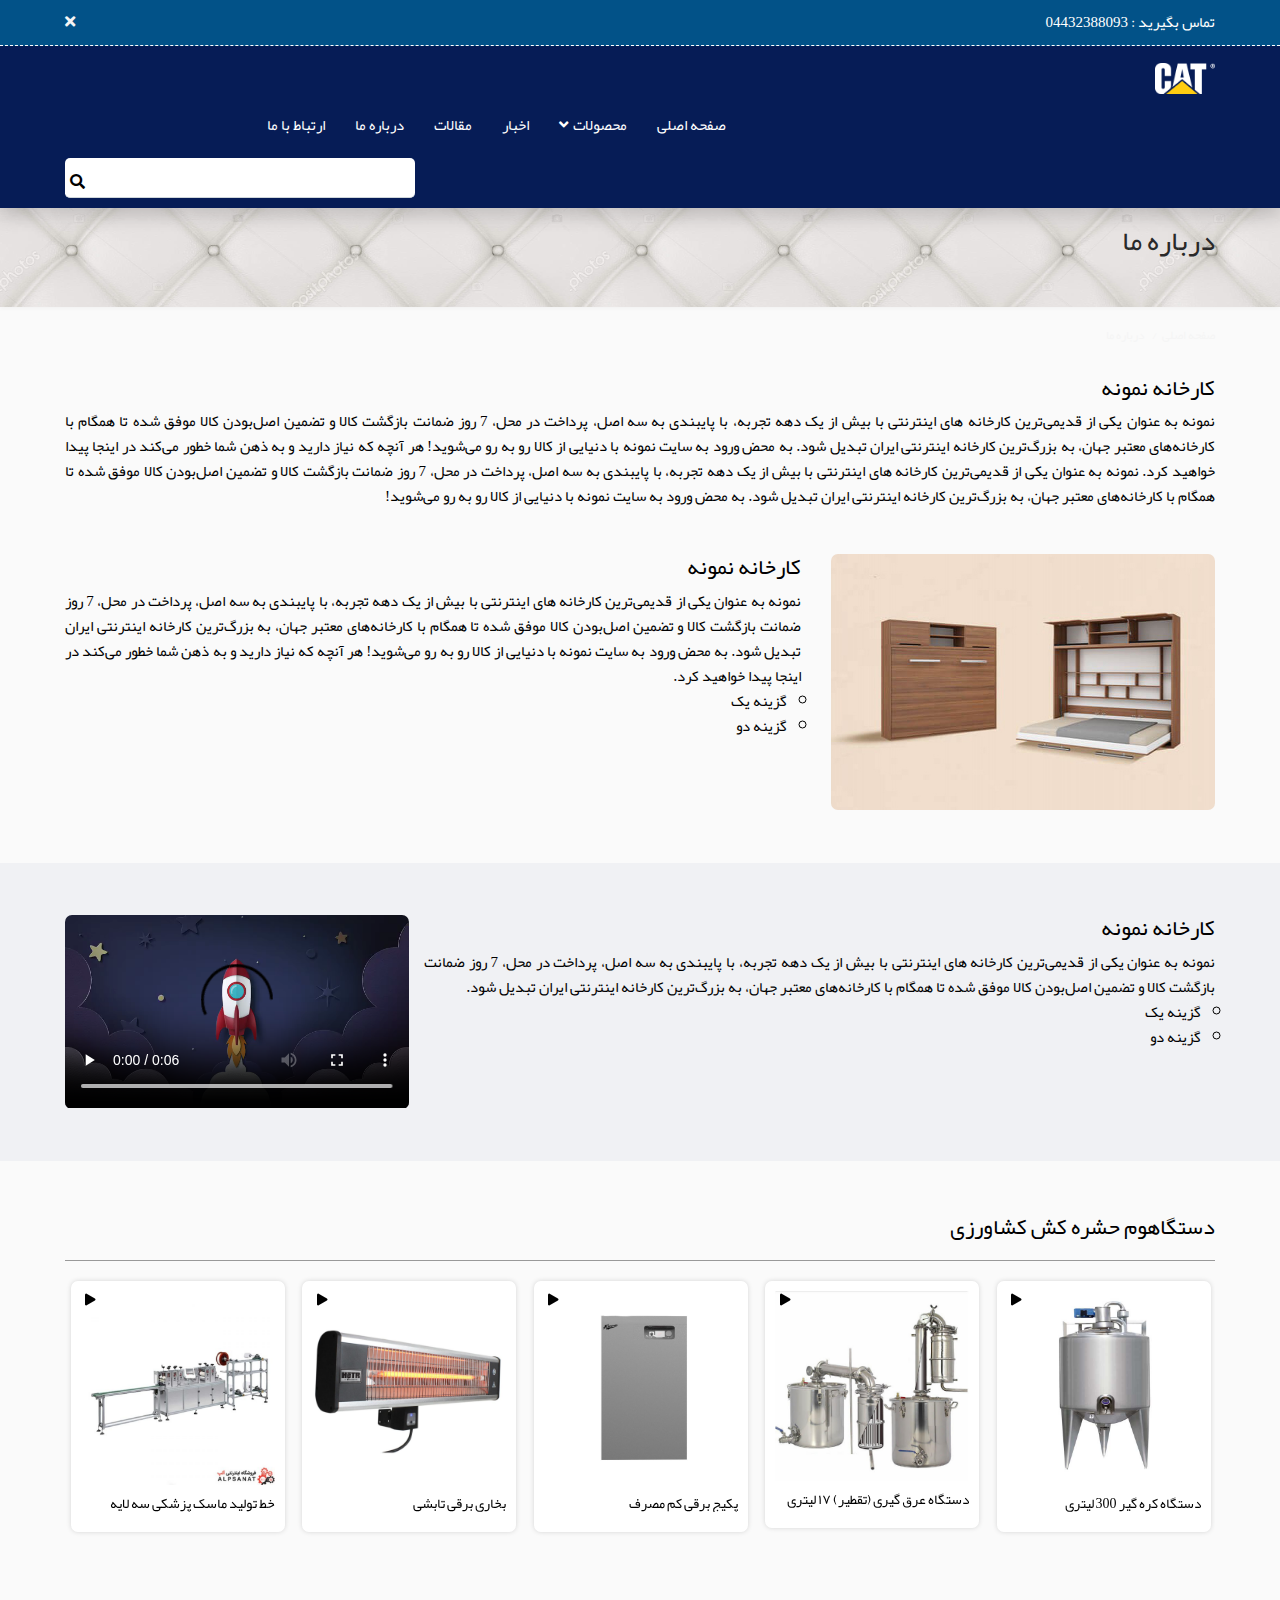
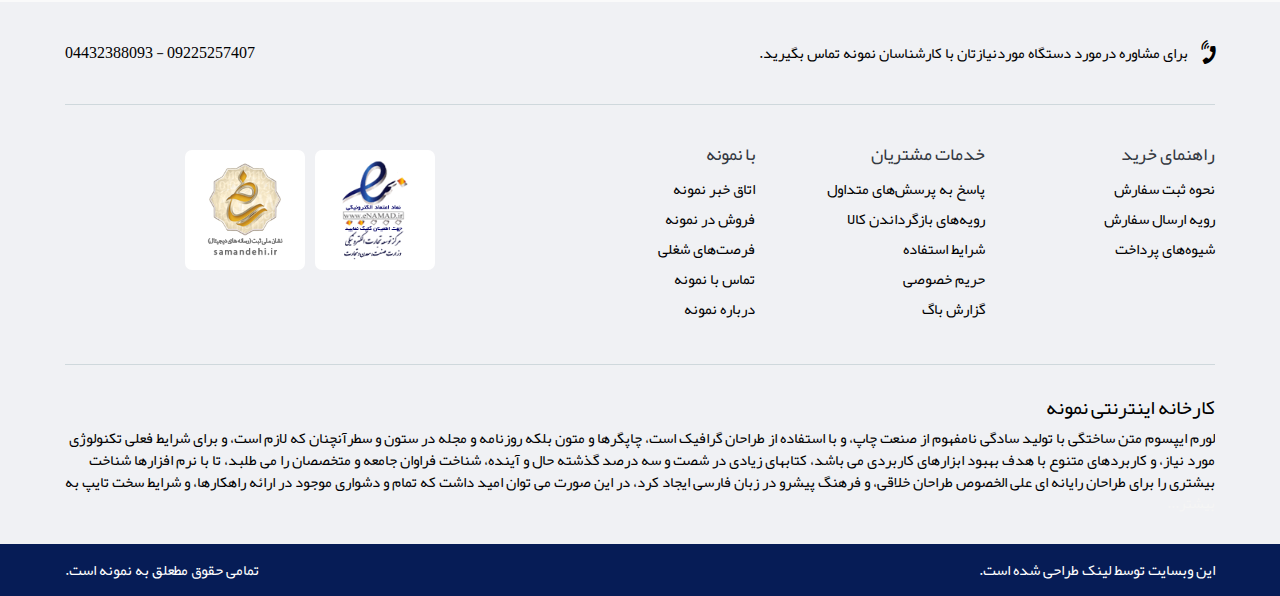
<file: about.html>
﻿<!doctype html>
<html lang="en">

<head>
    <meta charset="utf-8">
    <meta http-equiv="x-ua-compatible" content="ie=edge">
    <title>کارخانه نمونه</title>
    <meta name="description" content="">
    <meta name="viewport" content="width=device-width, initial-scale=1">

    <link rel="apple-touch-icon" href="img/home-one/apple-touch-icon.png">
    <!--<link rel="shortcut icon" type="img/x-icon" href="img/favicon.ico">-->

    <!-- all css here -->
    <link rel="stylesheet" href="css/bootstrap.min.css">
    <link rel="stylesheet" href="fonts/fontawesome-free-5.11.2-web/css/all.css">
    <link rel="stylesheet" href="css/owl.carousel.min.css">
    <link rel="stylesheet" href="css/owl.theme.default.min.css">
    <link rel="stylesheet" href="css/pretty-checkbox.min.css">
    <link rel="stylesheet" href="fonts/uicons-regular-rounded/css/uicons-regular-rounded.css">
    <link rel="stylesheet" href="css/m-style.css">
    <link rel="stylesheet" href="css/style.css">
    <link rel="stylesheet" href="css/farsi.css">
    <link rel="stylesheet" href="css/responsive.css">
    <link rel="stylesheet" href="css/about.css">







</head>

<body>
    <!--[if lt IE 8]>
<p class="browserupgrade">0dated</strong> browser. Please <a href="http://browsehappy.com/">upgrade your browser</a> to improve your experience.</p>
<![endif]-->

    <!-- Page Wraper Here Start -->
    <div>
        <!-- Header Area Start -->
        <header class="header">
            <!-- Header Menu Area Start -->
            <div class="header-main shadow">
                <div class="top">
                    <div class="m-container">
                        <div class="in">
                            <span>تماس بگیرید : 04432388093</span>
                            <a class="close-note"><i class="fas fa-times"></i></a>
                        </div>
                    </div>
                </div>
                <div class="bottom menu">
                    <div class="m-container">
                        <div class="in">
                            <span class="mobile-menu-btn">
                            <i class="fas fa-bars"></i>
                        </span>
                            <div class="logo">
                                <a href="#">
                                    <img src="img/CAT-logo2.png">
                                </a>
                            </div>
                            <nav>
                                <ul>
                                    <li>
                                        <a class="menu-link-name" href="index.html">صفحه اصلی</a>
                                    </li>
                                    <li class="dopdown">
                                        <a class="menu-link-name" href="#"><i class="fas fa-angle-down"></i>محصولات</a>
                                        <div class="menu-list">
                                            <ul>
                                                <li class="menu-list-item">
                                                    <a class="product-categoty-name" href="#">
                                                        <img src="img/Bed-aicon-v1-nam1-testt2.png">
                                                        <span>سرویس خواب</span>
                                                    </a>
                                                    <ul class="last-menu">
                                                        <li class="menu-colmun">
                                                            <ul>
                                                                <li>
                                                                    <a href="#">محصول 1</a>
                                                                </li>
                                                                <li>
                                                                    <a href="#">محصول 2</a>
                                                                </li>
                                                                <li>
                                                                    <a href="#">محصول 3</a>
                                                                </li>
                                                                <li>
                                                                    <a href="#">محصول 4</a>
                                                                </li>
                                                                <li>
                                                                    <a href="#">محصول 5</a>
                                                                </li>
                                                            </ul>
                                                        </li>
                                                        <li class="menu-colmun">
                                                            <ul>
                                                                <li>
                                                                    <a href="#">محصول 6</a>
                                                                </li>
                                                                <li>
                                                                    <a href="#">محصول 7</a>
                                                                </li>
                                                                <li>
                                                                    <a href="#">محصول 8</a>
                                                                </li>
                                                                <li>
                                                                    <a href="#">محصول 9</a>
                                                                </li>
                                                            </ul>
                                                        </li>
                                                    </ul>
                                                </li>
                                                <li class="menu-list-item">
                                                    <a class="product-categoty-name" href="#">
                                                        <img src="img/Bed2-aicon-tashoo-v1-nam2.36-nah1-96-v2-smoll.png">
                                                        <span>تخت خواب تاشو</span>
                                                    </a>
                                                    <ul class="last-menu">
                                                        <li class="menu-colmun">
                                                            <ul>
                                                                <li>
                                                                    <a href="#">محصول 11</a>
                                                                </li>
                                                                <li>
                                                                    <a href="#">محصول 22</a>
                                                                </li>
                                                                <li>
                                                                    <a href="#">محصول 33</a>
                                                                </li>
                                                                <li>
                                                                    <a href="#">محصول 44</a>
                                                                </li>
                                                                <li>
                                                                    <a href="#">محصول 55</a>
                                                                </li>
                                                            </ul>
                                                        </li>
                                                    </ul>
                                                </li>
                                            </ul>
                                        </div>
                                    </li>
                                    <li>
                                        <a class="menu-link-name" href="index.html">اخبار</a>
                                    </li>
                                    <li>
                                        <a class="menu-link-name" href="index.html">مقالات</a>
                                    </li>
                                    <li>
                                        <a class="menu-link-name" href="index.html">درباره ما</a>
                                    </li>
                                    <li>
                                        <a class="menu-link-name" href="index.html">ارتباط با ما</a>
                                    </li>
                                </ul>
                                <span class="close_menu"><i class="fas fa-times"></i></span>
                            </nav>
                            <div class="search">
                                <form>
                                    <input type="text">
                                    <button type="submit"><i class="fas fa-search"></i></button>
                                </form>
                            </div>
                        </div>
                    </div>
                </div>
            </div>
        </header>

        <!-- Page Content Start -->
        <div class="main page-content">

            <section class="about">
                <div class="header">
                    <div class="m-container">
                        <div class="in">
                            <h1>درباره ما</h1>
                        </div>
                    </div>
                </div>
                <div class="breadcrumb">
                    <div class="m-container">
                        <div class="in">
                            <a>صفحه اصلی</a>
                            <a>درباره ما</a>
                        </div>
                    </div>
                </div>
            </section>
            <section class="info">
                <div class="m-container">
                    <div class="in">
                        <div class="sec-1">
                            <h2>کارخانه نمونه</h2>
                            <p>نمونه به عنوان یکی از قدیمی‌ترین کارخانه های اینترنتی با بیش از یک دهه تجربه، با پایبندی به سه اصل، پرداخت در محل، 7 روز ضمانت بازگشت کالا و تضمین اصل‌بودن کالا موفق شده تا همگام با کارخانه‌های معتبر جهان، به بزرگ‌ترین کارخانه
                                اینترنتی ایران تبدیل شود. به محض ورود به سایت نمونه با دنیایی از کالا رو به رو می‌شوید! هر آنچه که نیاز دارید و به ذهن شما خطور می‌کند در اینجا پیدا خواهید کرد. نمونه به عنوان یکی از قدیمی‌ترین کارخانه های اینترنتی با بیش
                                از یک دهه تجربه، با پایبندی به سه اصل، پرداخت در محل، 7 روز ضمانت بازگشت کالا و تضمین اصل‌بودن کالا موفق شده تا همگام با کارخانه‌های معتبر جهان، به بزرگ‌ترین کارخانه اینترنتی ایران تبدیل شود. به محض ورود به سایت نمونه با
                                دنیایی از کالا رو به رو می‌شوید!</p>
                        </div>
                        <div class="sec-3">
                            <div class="right">
                                <div class="pic">
                                    <img src="img/camera.jpg">
                                </div>
                            </div>
                            <div class="left">
                                <h2>کارخانه نمونه</h2>
                                <p>نمونه به عنوان یکی از قدیمی‌ترین کارخانه های اینترنتی با بیش از یک دهه تجربه، با پایبندی به سه اصل، پرداخت در محل، 7 روز ضمانت بازگشت کالا و تضمین اصل‌بودن کالا موفق شده تا همگام با کارخانه‌های معتبر جهان، به بزرگ‌ترین
                                    کارخانه اینترنتی ایران تبدیل شود. به محض ورود به سایت نمونه با دنیایی از کالا رو به رو می‌شوید! هر آنچه که نیاز دارید و به ذهن شما خطور می‌کند در اینجا پیدا خواهید کرد.</p>
                                <ul>
                                    <li><span>گزینه یک</span></li>
                                    <li><span>گزینه دو</span></li>
                                </ul>
                            </div>
                        </div>
                    </div>
                </div>
            </section>
            <section class="video-sec">
                <div class="m-container">
                    <div class="in">
                        <div class="sec-2">
                            <div class="right">
                                <h2>کارخانه نمونه</h2>
                                <p>نمونه به عنوان یکی از قدیمی‌ترین کارخانه های اینترنتی با بیش از یک دهه تجربه، با پایبندی به سه اصل، پرداخت در محل، 7 روز ضمانت بازگشت کالا و تضمین اصل‌بودن کالا موفق شده تا همگام با کارخانه‌های معتبر جهان، به بزرگ‌ترین
                                    کارخانه اینترنتی ایران تبدیل شود.</p>
                                <ul>
                                    <li><span>گزینه یک</span></li>
                                    <li><span>گزینه دو</span></li>
                                </ul>
                            </div>
                            <div class="left">
                                <video controls="" class="video embed-responsive-item">
                                <source src="videos/for-web.mp4" class="pt-3 pb-5" type="video/mp4">
                            </video>
                            </div>
                        </div>
                    </div>
                </div>
            </section>
            <section class="sec-slider">
                <div class="m-container">
                    <div class="in">
                        <div class="sec-slider">
                            <div class="product-slider">
                                <h3 class="product-slider-title">دستگاهوم حشره کش کشاورزی</h3>
                                <div class="slider">
                                    <div class="product_slider">
                                        <div class="owl-carousel owl-theme">
                                            <div class="product-item">
                                                <a href="#">
                                                    <img src="img/p1.jpg">
                                                </a>
                                                <h4><a href="#">دستگاه کره گیر 300 لیتری</a></h4>
                                                <span class="video-play" data-toggle="modal" data-target="#video_modal"><i class="fas fa-play"></i></span>
                                            </div>
                                            <div class="product-item">
                                                <a href="#">
                                                    <img src="img/p2.jpg">
                                                </a>
                                                <h4><a href="#">دستگاه عرق گیری (تقطیر) ۱۷ لیتری</a></h4>
                                                <span class="video-play" data-toggle="modal" data-target="#video_modal"><i class="fas fa-play"></i></span>
                                            </div>
                                            <div class="product-item">
                                                <a href="#">
                                                    <img src="img/p3.jpg">
                                                </a>
                                                <h4><a href="#">پکیج برقی کم مصرف</a></h4>
                                                <span class="video-play" data-toggle="modal" data-target="#video_modal"><i class="fas fa-play"></i></span>
                                            </div>
                                            <div class="product-item">
                                                <a href="#">
                                                    <img src="img/p4.jpg">
                                                </a>
                                                <h4><a href="#">بخاری برقی تابشی</a></h4>
                                                <span class="video-play" data-toggle="modal" data-target="#video_modal"><i class="fas fa-play"></i></span>
                                            </div>
                                            <div class="product-item">
                                                <a href="#">
                                                    <img src="img/p5.jpg">
                                                </a>
                                                <h4><a href="#">خط تولید ماسک پزشکی سه لایه</a></h4>
                                                <span class="video-play" data-toggle="modal" data-target="#video_modal"><i class="fas fa-play"></i></span>
                                            </div>
                                        </div>
                                    </div>
                                </div>
                            </div>
                        </div>
                    </div>
                </div>
            </section>

        </div>

        <!-- Footer Area Start -->
        <footer class="footer">
            <div class="contact-sec">
                <div class="m-container">
                    <div class="in">
                        <p><i class="fas fa-phone-volume"></i>برای مشاوره درمورد دستگاه موردنیازتان با کارشناسان نمونه تماس بگیرید.</p>
                        <span>09225257407 - 04432388093</span>
                    </div>
                </div>
            </div>
            <div class="links-sec">
                <div class="m-container">
                    <div class="in">
                        <div class="col-link">
                            <h5>راهنمای خرید</h5>
                            <ul>
                                <li><a href="#">نحوه ثبت سفارش</a></li>
                                <li><a href="#">رویه ارسال سفارش</a></li>
                                <li><a href="#">شیوه‌های پرداخت</a></li>
                            </ul>
                        </div>
                        <div class="col-link">
                            <h5>خدمات مشتریان</h5>
                            <ul>
                                <li><a href="#">پاسخ به پرسش‌های متداول</a></li>
                                <li><a href="#">رویه‌های بازگرداندن کالا</a></li>
                                <li><a href="#">شرایط استفاده</a></li>
                                <li><a href="#">حریم خصوصی</a></li>
                                <li><a href="#">گزارش باگ</a></li>
                            </ul>
                        </div>
                        <div class="col-link">
                            <h5>با نمونه</h5>
                            <ul>
                                <li><a href="#">اتاق خبر نمونه</a></li>
                                <li><a href="#">فروش در نمونه</a></li>
                                <li><a href="#">فرصت‌های شغلی</a></li>
                                <li><a href="#">تماس با نمونه</a></li>
                                <li><a href="#">درباره نمونه</a></li>
                            </ul>
                        </div>
                        <div class="col-link-2">
                            <div class="item">
                                <a href="#">
                                    <img src="img/logo%20(1).png">
                                </a>
                            </div>
                            <div class="item">
                                <a href="#">
                                    <img src="img/logo%20(2).png">
                                </a>
                            </div>
                        </div>
                    </div>
                </div>
            </div>
            <div class="about-sec">
                <div class="m-container">
                    <div class="in">
                        <h1>کارخانه اینترنتی نمونه</h1>
                        <p>لورم ایپسوم متن ساختگی با تولید سادگی نامفهوم از صنعت چاپ، و با استفاده از طراحان گرافیک است، چاپگرها و متون بلکه روزنامه و مجله در ستون و سطرآنچنان که لازم است، و برای شرایط فعلی تکنولوژی مورد نیاز، و کاربردهای متنوع با هدف بهبود
                            ابزارهای کاربردی می باشد، کتابهای زیادی در شصت و سه درصد گذشته حال و آینده، شناخت فراوان جامعه و متخصصان را می طلبد، تا با نرم افزارها شناخت بیشتری را برای طراحان رایانه ای علی الخصوص طراحان خلاقی، و فرهنگ پیشرو در زبان فارسی
                            ایجاد کرد، در این صورت می توان امید داشت که تمام و دشواری موجود در ارائه راهکارها، و شرایط سخت تایپ به پایان رسد و زمان مورد نیاز شامل حروفچینی دستاوردهای اصلی، و جوابگوی سوالات پیوسته اهل دنیای موجود طراحی اساسا مورد استفاده
                            قرار گیرد.</p>
                        <a class="more_about">بیشتر...</a>
                        <a class="less_about">کمتر...</a>
                    </div>
                </div>
            </div>
            <div class="copyright">
                <div class="m-container">
                    <div class="in">
                        <div class="right">
                            <p>این وبسایت توسط <a href="#">لینک</a> طراحی شده است.</p>
                        </div>
                        <div class="left">
                            <p>تمامی حقوق مطعلق به نمونه است.</p>
                        </div>
                    </div>
                </div>
            </div>
        </footer>
    </div>

    <!--modals-->
    <div class="modal" id="video_modal">
        <div class="modal-dialog">
            <div class="modal-content">
                <div class="close-box">
                    <span class="close" data-dismiss="modal"><i class="fas fa-times"></i></span>
                </div>
                <video controls="" class="video embed-responsive-item">
                <source src="videos/for-web.mp4" class="pt-3 pb-5" type="video/mp4">
            </video>
            </div>
        </div>
    </div>



    <!-- all js here -->
    <script src="js/jquery.min.js"></script>
    <script src="js/bootstrap.min.js"></script>
    <script src="js/owl.carousel.js"></script>
    <script src="js/sliders.js"></script>
    <script src="js/vendor/modernizr-2.8.3.min.js"></script>
    <script src="js/custom.js"></script>


</body>

</html>
</file>
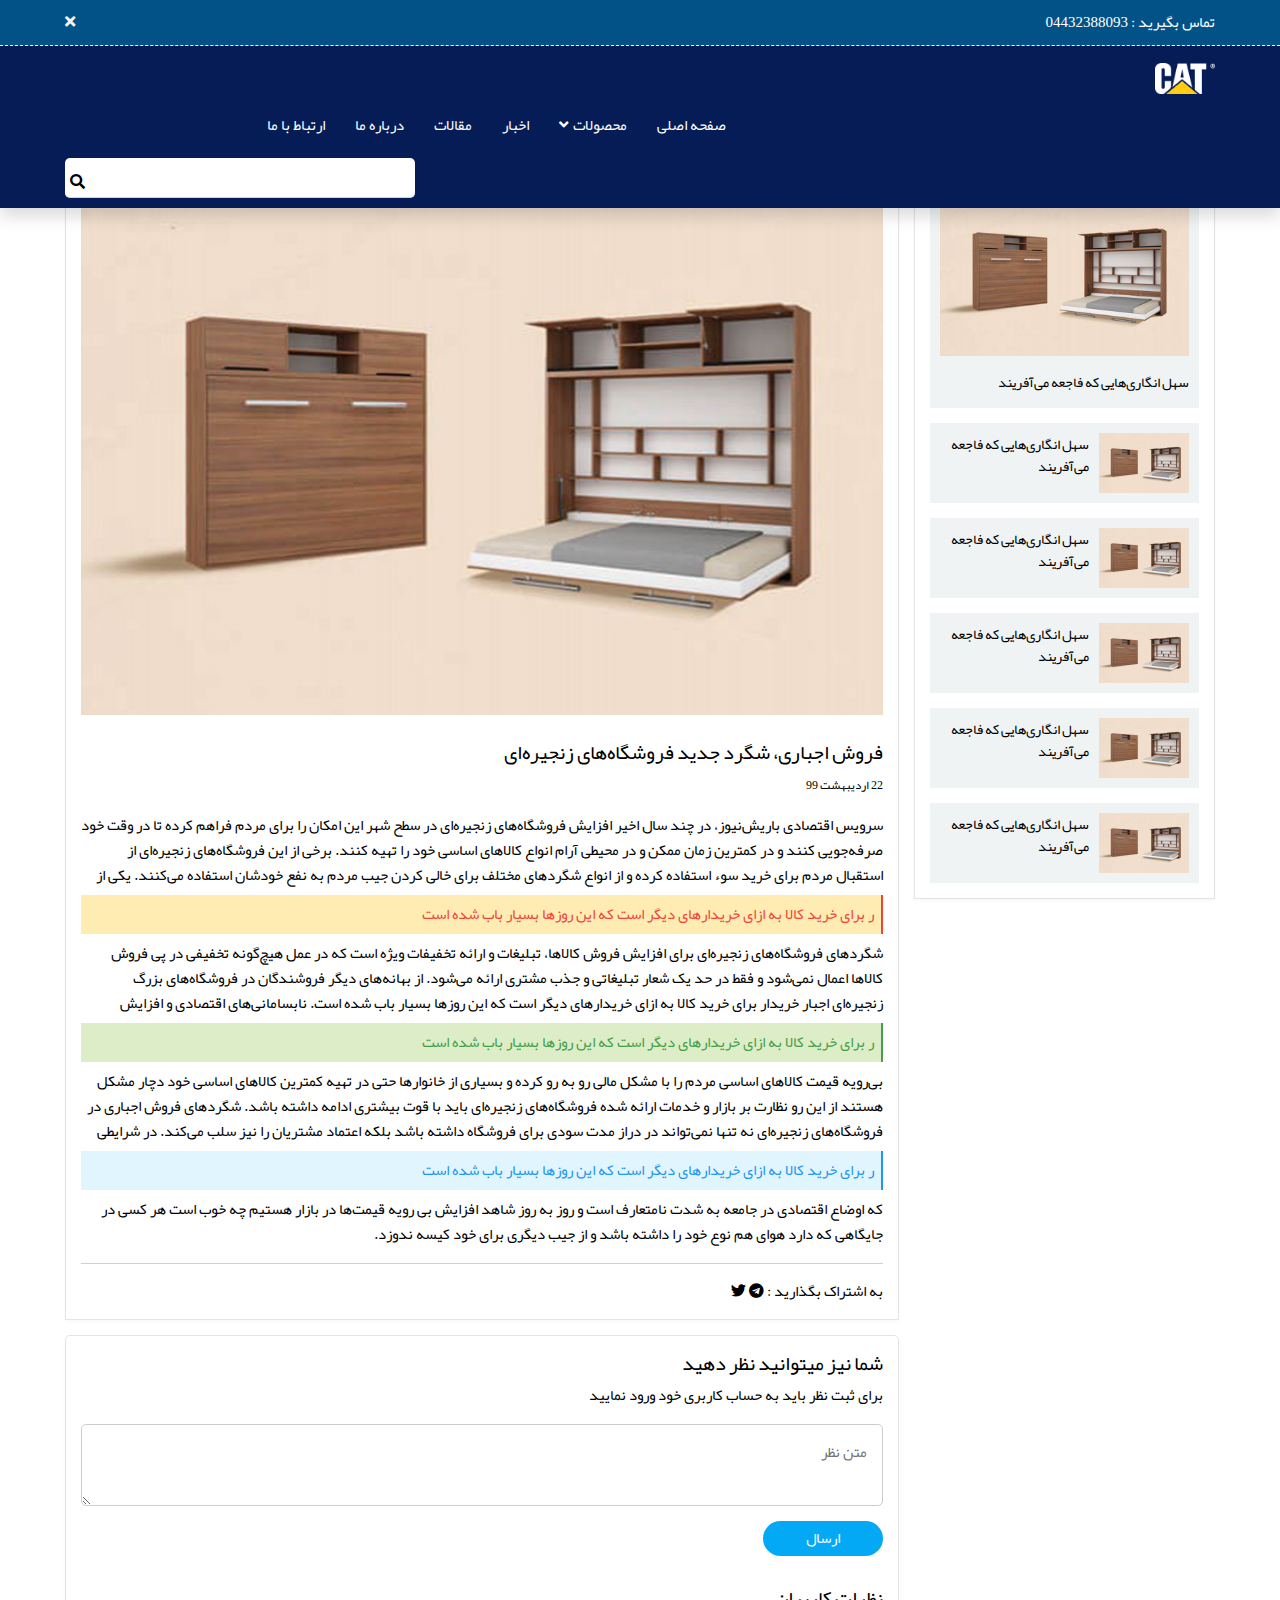
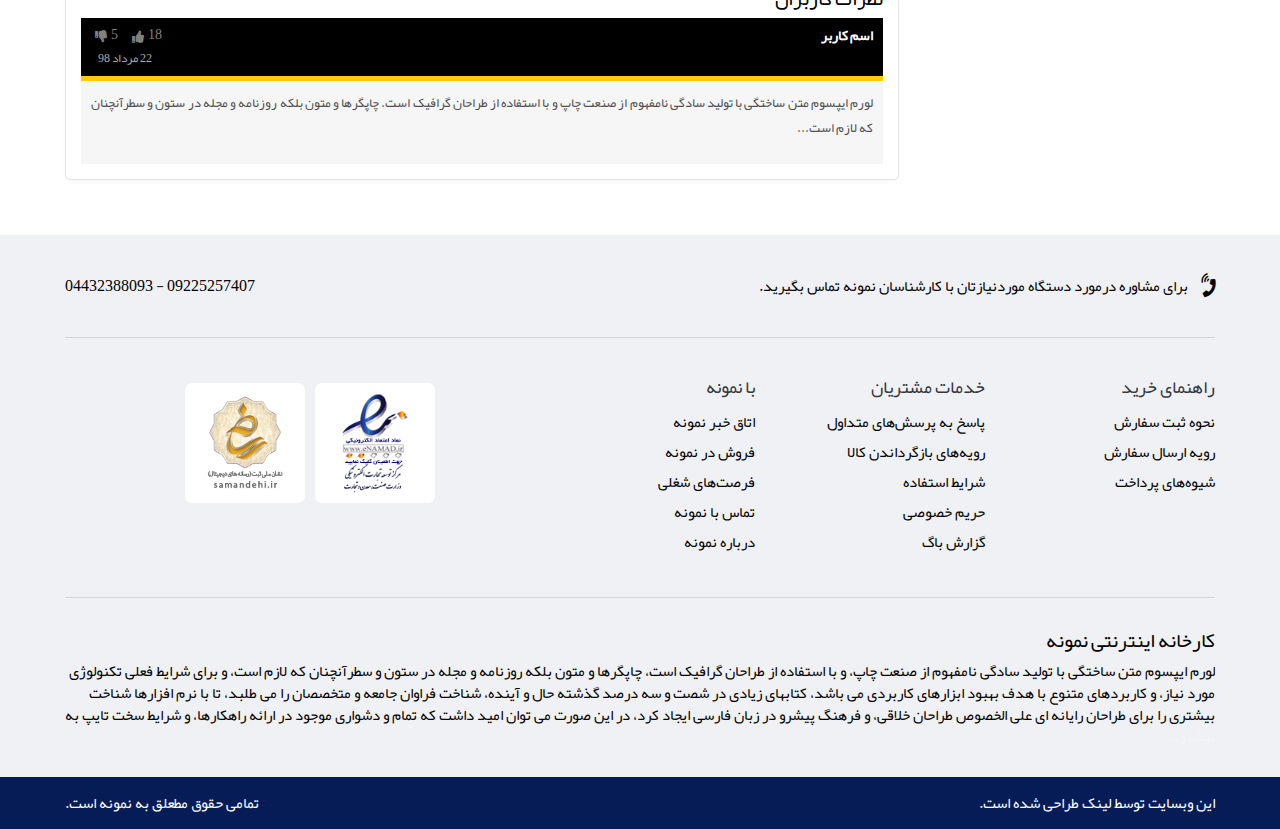
<file: blog.html>
﻿<!doctype html>
<html lang="en">

<head>
    <meta charset="utf-8">
    <meta http-equiv="x-ua-compatible" content="ie=edge">
    <title>مقاله و خبر</title>
    <meta name="description" content="">
    <meta name="viewport" content="width=device-width, initial-scale=1">

    <link rel="apple-touch-icon" href="img/home-one/apple-touch-icon.png">
    <!--<link rel="shortcut icon" type="img/x-icon" href="img/favicon.ico">-->

    <!-- all css here -->
    <link rel="stylesheet" href="css/bootstrap.min.css">
    <link rel="stylesheet" href="fonts/fontawesome-free-5.11.2-web/css/all.css">
    <link rel="stylesheet" href="css/owl.carousel.min.css">
    <link rel="stylesheet" href="css/owl.theme.default.min.css">
    <link rel="stylesheet" href="css/pretty-checkbox.min.css">
    <link rel="stylesheet" href="fonts/uicons-regular-rounded/css/uicons-regular-rounded.css">
    <link rel="stylesheet" href="css/m-style.css">
    <link rel="stylesheet" href="css/style.css">
    <link rel="stylesheet" href="css/farsi.css">
    <link rel="stylesheet" href="css/responsive.css">
    <link rel="stylesheet" href="css/blog.css">




</head>

<body>
    <!--[if lt IE 8]>
<p class="browserupgrade">0dated</strong> browser. Please <a href="http://browsehappy.com/">upgrade your browser</a> to improve your experience.</p>
<![endif]-->

    <!-- Page Wraper Here Start -->
    <div>
        <!-- Header Area Start -->
        <header class="header">
            <!-- Header Menu Area Start -->
            <div class="header-main shadow">
                <div class="top">
                    <div class="m-container">
                        <div class="in">
                            <span>تماس بگیرید : 04432388093</span>
                            <a class="close-note"><i class="fas fa-times"></i></a>
                        </div>
                    </div>
                </div>
                <div class="bottom menu">
                    <div class="m-container">
                        <div class="in">
                            <span class="mobile-menu-btn">
                            <i class="fas fa-bars"></i>
                        </span>
                            <div class="logo">
                                <a href="#">
                                    <img src="img/CAT-logo2.png">
                                </a>
                            </div>
                            <nav>
                                <ul>
                                    <li>
                                        <a class="menu-link-name" href="index.html">صفحه اصلی</a>
                                    </li>
                                    <li class="dopdown">
                                        <a class="menu-link-name" href="#"><i class="fas fa-angle-down"></i>محصولات</a>
                                        <div class="menu-list">
                                            <ul>
                                                <li class="menu-list-item">
                                                    <a class="product-categoty-name" href="#">
                                                        <img src="img/Bed-aicon-v1-nam1-testt2.png">
                                                        <span>سرویس خواب</span>
                                                    </a>
                                                    <ul class="last-menu">
                                                        <li class="menu-colmun">
                                                            <ul>
                                                                <li>
                                                                    <a href="#">محصول 1</a>
                                                                </li>
                                                                <li>
                                                                    <a href="#">محصول 2</a>
                                                                </li>
                                                                <li>
                                                                    <a href="#">محصول 3</a>
                                                                </li>
                                                                <li>
                                                                    <a href="#">محصول 4</a>
                                                                </li>
                                                                <li>
                                                                    <a href="#">محصول 5</a>
                                                                </li>
                                                            </ul>
                                                        </li>
                                                        <li class="menu-colmun">
                                                            <ul>
                                                                <li>
                                                                    <a href="#">محصول 6</a>
                                                                </li>
                                                                <li>
                                                                    <a href="#">محصول 7</a>
                                                                </li>
                                                                <li>
                                                                    <a href="#">محصول 8</a>
                                                                </li>
                                                                <li>
                                                                    <a href="#">محصول 9</a>
                                                                </li>
                                                            </ul>
                                                        </li>
                                                    </ul>
                                                </li>
                                                <li class="menu-list-item">
                                                    <a class="product-categoty-name" href="#">
                                                        <img src="img/Bed2-aicon-tashoo-v1-nam2.36-nah1-96-v2-smoll.png">
                                                        <span>تخت خواب تاشو</span>
                                                    </a>
                                                    <ul class="last-menu">
                                                        <li class="menu-colmun">
                                                            <ul>
                                                                <li>
                                                                    <a href="#">محصول 11</a>
                                                                </li>
                                                                <li>
                                                                    <a href="#">محصول 22</a>
                                                                </li>
                                                                <li>
                                                                    <a href="#">محصول 33</a>
                                                                </li>
                                                                <li>
                                                                    <a href="#">محصول 44</a>
                                                                </li>
                                                                <li>
                                                                    <a href="#">محصول 55</a>
                                                                </li>
                                                            </ul>
                                                        </li>
                                                    </ul>
                                                </li>
                                            </ul>
                                        </div>
                                    </li>
                                    <li>
                                        <a class="menu-link-name" href="index.html">اخبار</a>
                                    </li>
                                    <li>
                                        <a class="menu-link-name" href="index.html">مقالات</a>
                                    </li>
                                    <li>
                                        <a class="menu-link-name" href="index.html">درباره ما</a>
                                    </li>
                                    <li>
                                        <a class="menu-link-name" href="index.html">ارتباط با ما</a>
                                    </li>
                                </ul>
                                <span class="close_menu"><i class="fas fa-times"></i></span>
                            </nav>
                            <div class="search">
                                <form>
                                    <input type="text">
                                    <button type="submit"><i class="fas fa-search"></i></button>
                                </form>
                            </div>
                        </div>
                    </div>
                </div>
            </div>
        </header>

        <!-- Page Content Start -->
        <div class="main page-content top-massage">

            <div class="m-container">
                <div class="in">
                    <section class="blog-comment">
                        <div class="blog">
                            <div class="pic">
                                <img src="img/camera.jpg">
                            </div>
                            <div class="head">
                                <h1>فروش اجباری، شگرد جدید فروشگاه‌های زنجیره‌ای</h1>
                                <div class="date-rate">
                                    <span>22 اردیبهشت 99</span>
                                </div>
                            </div>
                            <div class="text">
                                <p>سرویس اقتصادی باریش‌نیوز، در چند سال اخیر افزایش فروشگاه‌های زنجیره‌ای در سطح شهر این امکان را برای مردم فراهم کرده تا در وقت خود صرفه‌جویی کنند و در کمترین زمان ممکن و در محیطی آرام انواع کالاهای اساسی خود را تهیه کنند.
                                    برخی از این فروشگاه‌های زنجیره‌ای از استقبال مردم برای خرید سوء استفاده کرده و از انواع شگردهای مختلف برای خالی کردن جیب مردم به نفع خودشان استفاده می‌کنند.
                                    <span class="important-text-1">ر برای خرید کالا به ازای خریدارهای دیگر است که این روزها بسیار باب شده است</span> یکی از شگردهای فروشگاه‌های زنجیره‌ای برای افزایش فروش کالاها، تبلیغات و ارائه تخفیفات ویژه است که در عمل
                                    هیچ‌گونه تخفیفی در پی فروش کالاها اعمال نمی‌شود و فقط در حد یک شعار تبلیغاتی و جذب مشتری ارائه می‌شود. از بهانه‌های دیگر فروشندگان در فروشگاه‌های بزرگ زنجیره‌ای اجبار خریدار برای خرید کالا به ازای خریدارهای دیگر است
                                    که این روزها بسیار باب شده است.
                                    <span class="important-text-2">ر برای خرید کالا به ازای خریدارهای دیگر است که این روزها بسیار باب شده است</span> نابسامانی‌های اقتصادی و افزایش بی‌رویه قیمت کالاهای اساسی مردم را با مشکل مالی رو به رو کرده و بسیاری
                                    از خانوارها حتی در تهیه کمترین کالاهای اساسی خود دچار مشکل هستند از این رو نظارت بر بازار و خدمات ارائه شده فروشگاه‌های زنجیره‌ای باید با قوت بیشتری ادامه داشته باشد. شگردهای فروش اجباری در فروشگاه‌های زنجیره‌ای نه
                                    تنها نمی‌تواند در دراز مدت سودی برای فروشگاه داشته باشد بلکه اعتماد مشتریان را نیز سلب می‌کند.
                                    <span class="important-text-3">ر برای خرید کالا به ازای خریدارهای دیگر است که این روزها بسیار باب شده است</span> در شرایطی که اوضاع اقتصادی در جامعه به شدت نامتعارف است و روز به روز شاهد افزایش بی رویه قیمت‌ها در بازار
                                    هستیم چه خوب است هر کسی در جایگاهی که دارد هوای هم نوع خود را داشته باشد و از جیب دیگری برای خود کیسه ندوزد.</p>
                            </div>
                            <div class="share">
                                <span>به اشتراک بگذارید :</span>
                                <a href="#"><i class="fab fa-telegram"></i></a>
                                <a href="#"><i class="fab fa-twitter"></i></a>
                            </div>
                        </div>
                        <div class="comments-box">
                            <div class="comment-form">
                                <h3>شما نیز میتوانید نظر دهید</h3>
                                <p>برای ثبت نظر باید به حساب کاربری خود ورود نمایید</p>
                                <!--<a class="login-btn">ورود به حساب کاربری</a>-->
                                <form>
                                    <textarea placeholder="متن نظر"></textarea>
                                    <button>ارسال</button>
                                </form>
                            </div>
                            <div class="comments">
                                <h3>نظرات کاربران</h3>
                                <div class="comment" id="comment1">
                                    <header>
                                        <div class="right">
                                            <span class="name">اسم کاربر</span>
                                        </div>
                                        <div class="left">
                                            <div class="rate-comment">
                                                <button class="dislike"><i class="fas fa-thumbs-down"></i></button>
                                                <span class="num">5</span>
                                                <button class="like"><i class="fas fa-thumbs-up"></i></button>
                                                <span class="num">18</span>
                                            </div>
                                            <div class="date">
                                                <span>22 مرداد 98</span>
                                            </div>
                                        </div>
                                    </header>
                                    <p>لورم ایپسوم متن ساختگی با تولید سادگی نامفهوم از صنعت چاپ و با استفاده از طراحان گرافیک است. چاپگرها و متون بلکه روزنامه و مجله در ستون و سطرآنچنان که لازم است...</p>
                                </div>
                            </div>
                        </div>
                    </section>
                    <aside>
                        <div class="box">
                            <div class="item-main">
                                <a class="pic" href="#">
                                    <img src="img/camera.jpg">
                                </a>
                                <h3><a href="#">سهل انگاری‌هایی که فاجعه می‌آفریند</a></h3>
                            </div>
                            <div class="item">
                                <a class="pic" href="#">
                                    <img src="img/camera.jpg">
                                </a>
                                <h3><a href="#">سهل انگاری‌هایی که فاجعه می‌آفریند</a></h3>
                            </div>
                            <div class="item">
                                <a class="pic" href="#">
                                    <img src="img/camera.jpg">
                                </a>
                                <h3><a href="#">سهل انگاری‌هایی که فاجعه می‌آفریند</a></h3>
                            </div>
                            <div class="item">
                                <a class="pic" href="#">
                                    <img src="img/camera.jpg">
                                </a>
                                <h3><a href="#">سهل انگاری‌هایی که فاجعه می‌آفریند</a></h3>
                            </div>
                            <div class="item">
                                <a class="pic" href="#">
                                    <img src="img/camera.jpg">
                                </a>
                                <h3><a href="#">سهل انگاری‌هایی که فاجعه می‌آفریند</a></h3>
                            </div>
                            <div class="item">
                                <a class="pic" href="#">
                                    <img src="img/camera.jpg">
                                </a>
                                <h3><a href="#">سهل انگاری‌هایی که فاجعه می‌آفریند</a></h3>
                            </div>
                        </div>
                    </aside>
                </div>
            </div>

        </div>

        <!-- Footer Area Start -->
        <footer class="footer">
            <div class="contact-sec">
                <div class="m-container">
                    <div class="in">
                        <p><i class="fas fa-phone-volume"></i>برای مشاوره درمورد دستگاه موردنیازتان با کارشناسان نمونه تماس بگیرید.</p>
                        <span>09225257407 - 04432388093</span>
                    </div>
                </div>
            </div>
            <div class="links-sec">
                <div class="m-container">
                    <div class="in">
                        <div class="col-link">
                            <h5>راهنمای خرید</h5>
                            <ul>
                                <li><a href="#">نحوه ثبت سفارش</a></li>
                                <li><a href="#">رویه ارسال سفارش</a></li>
                                <li><a href="#">شیوه‌های پرداخت</a></li>
                            </ul>
                        </div>
                        <div class="col-link">
                            <h5>خدمات مشتریان</h5>
                            <ul>
                                <li><a href="#">پاسخ به پرسش‌های متداول</a></li>
                                <li><a href="#">رویه‌های بازگرداندن کالا</a></li>
                                <li><a href="#">شرایط استفاده</a></li>
                                <li><a href="#">حریم خصوصی</a></li>
                                <li><a href="#">گزارش باگ</a></li>
                            </ul>
                        </div>
                        <div class="col-link">
                            <h5>با نمونه</h5>
                            <ul>
                                <li><a href="#">اتاق خبر نمونه</a></li>
                                <li><a href="#">فروش در نمونه</a></li>
                                <li><a href="#">فرصت‌های شغلی</a></li>
                                <li><a href="#">تماس با نمونه</a></li>
                                <li><a href="#">درباره نمونه</a></li>
                            </ul>
                        </div>
                        <div class="col-link-2">
                            <div class="item">
                                <a href="#">
                                    <img src="img/logo%20(1).png">
                                </a>
                            </div>
                            <div class="item">
                                <a href="#">
                                    <img src="img/logo%20(2).png">
                                </a>
                            </div>
                        </div>
                    </div>
                </div>
            </div>
            <div class="about-sec">
                <div class="m-container">
                    <div class="in">
                        <h1>کارخانه اینترنتی نمونه</h1>
                        <p>لورم ایپسوم متن ساختگی با تولید سادگی نامفهوم از صنعت چاپ، و با استفاده از طراحان گرافیک است، چاپگرها و متون بلکه روزنامه و مجله در ستون و سطرآنچنان که لازم است، و برای شرایط فعلی تکنولوژی مورد نیاز، و کاربردهای متنوع با هدف بهبود
                            ابزارهای کاربردی می باشد، کتابهای زیادی در شصت و سه درصد گذشته حال و آینده، شناخت فراوان جامعه و متخصصان را می طلبد، تا با نرم افزارها شناخت بیشتری را برای طراحان رایانه ای علی الخصوص طراحان خلاقی، و فرهنگ پیشرو در زبان فارسی
                            ایجاد کرد، در این صورت می توان امید داشت که تمام و دشواری موجود در ارائه راهکارها، و شرایط سخت تایپ به پایان رسد و زمان مورد نیاز شامل حروفچینی دستاوردهای اصلی، و جوابگوی سوالات پیوسته اهل دنیای موجود طراحی اساسا مورد استفاده
                            قرار گیرد.</p>
                        <a class="more_about">بیشتر...</a>
                        <a class="less_about">کمتر...</a>
                    </div>
                </div>
            </div>
            <div class="copyright">
                <div class="m-container">
                    <div class="in">
                        <div class="right">
                            <p>این وبسایت توسط <a href="#">لینک</a> طراحی شده است.</p>
                        </div>
                        <div class="left">
                            <p>تمامی حقوق مطعلق به نمونه است.</p>
                        </div>
                    </div>
                </div>
            </div>
        </footer>
    </div>




    <!-- all js here -->
    <script src="js/jquery.min.js"></script>
    <script src="js/bootstrap.min.js"></script>
    <script src="js/owl.carousel.js"></script>
    <script src="js/sliders.js"></script>
    <script src="js/vendor/modernizr-2.8.3.min.js"></script>
    <script src="js/custom.js"></script>

</body>

</html>
</file>
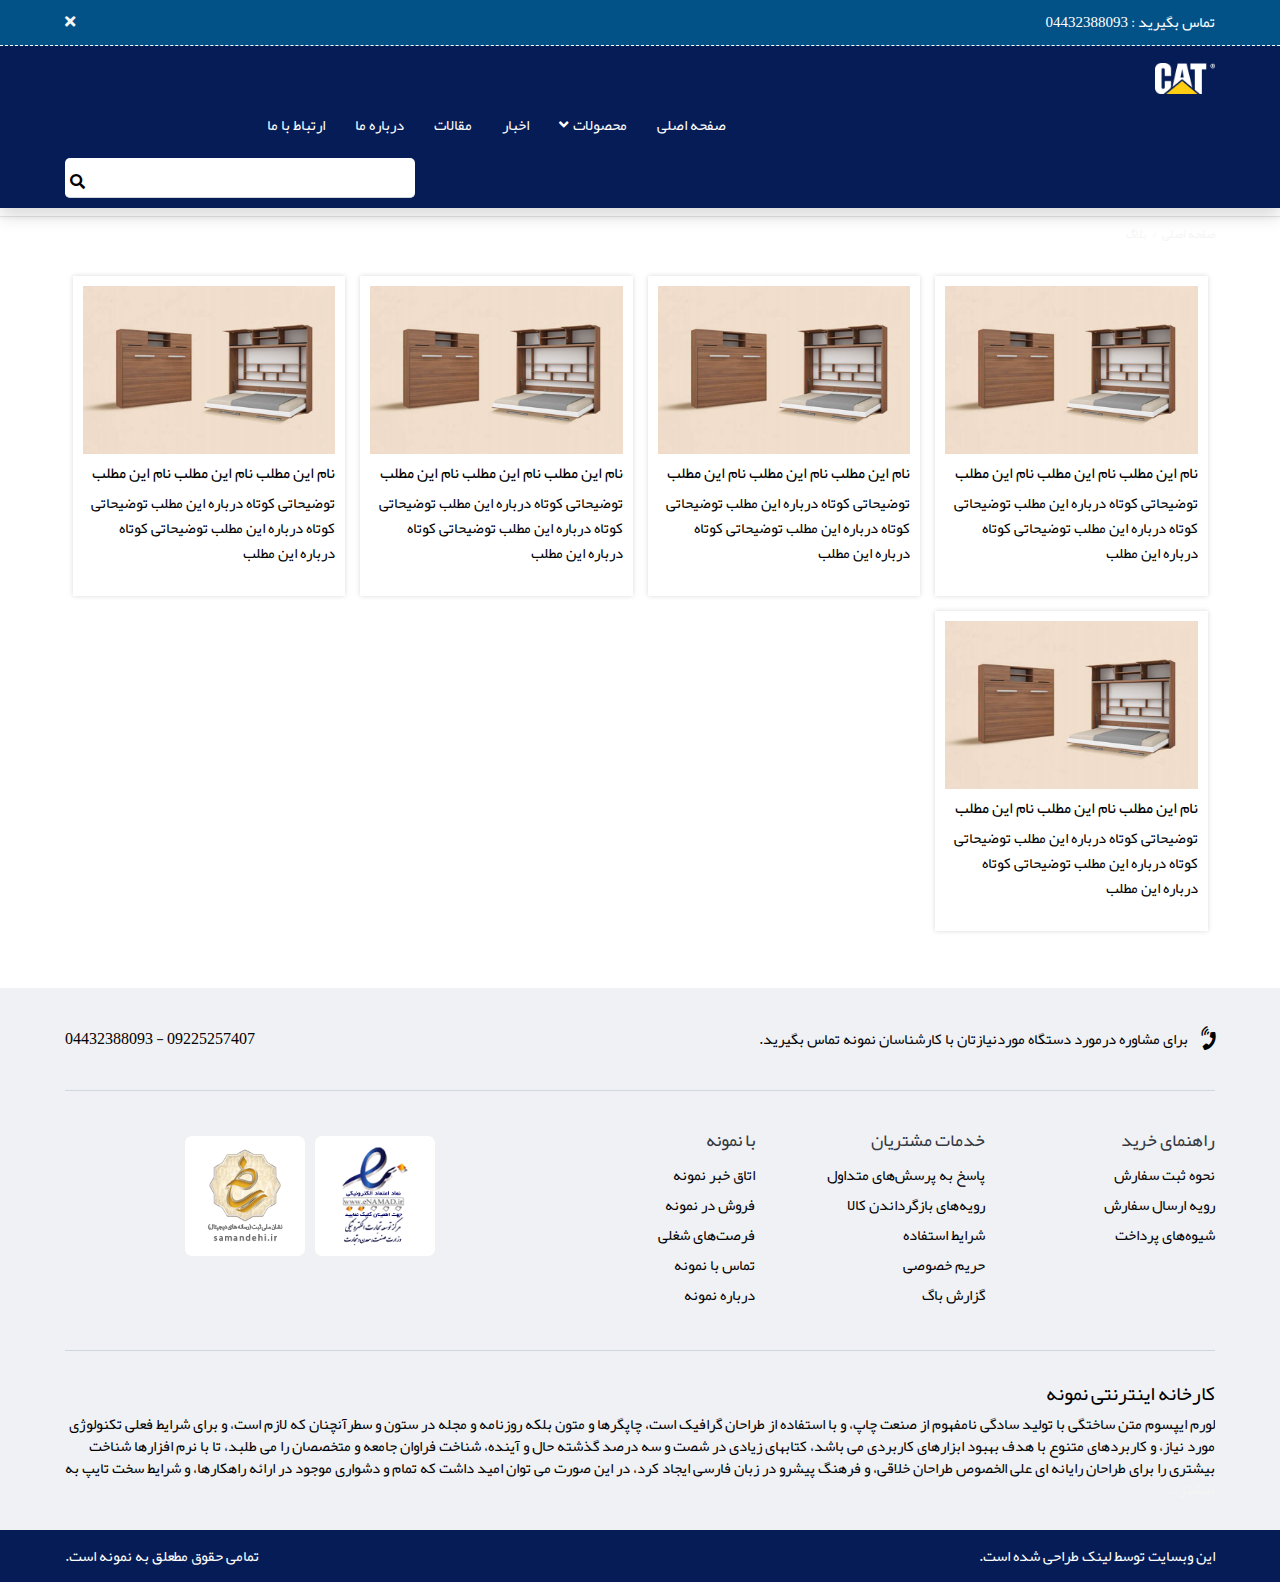
<file: blogs.html>
﻿<!doctype html>
<html lang="en">

<head>
    <meta charset="utf-8">
    <meta http-equiv="x-ua-compatible" content="ie=edge">
    <title>مقالات و اخبار</title>
    <meta name="description" content="">
    <meta name="viewport" content="width=device-width, initial-scale=1">

    <link rel="apple-touch-icon" href="img/home-one/apple-touch-icon.png">
    <!--<link rel="shortcut icon" type="img/x-icon" href="img/favicon.ico">-->

    <!-- all css here -->
    <link rel="stylesheet" href="css/bootstrap.min.css">
    <link rel="stylesheet" href="fonts/fontawesome-free-5.11.2-web/css/all.css">
    <link rel="stylesheet" href="css/owl.carousel.min.css">
    <link rel="stylesheet" href="css/owl.theme.default.min.css">
    <link rel="stylesheet" href="css/pretty-checkbox.min.css">
    <link rel="stylesheet" href="fonts/uicons-regular-rounded/css/uicons-regular-rounded.css">
    <link rel="stylesheet" href="css/m-style.css">
    <link rel="stylesheet" href="css/style.css">
    <link rel="stylesheet" href="css/farsi.css">
    <link rel="stylesheet" href="css/responsive.css">
    <link rel="stylesheet" href="css/blogs.css">




</head>

<body>
    <!--[if lt IE 8]>
<p class="browserupgrade">0dated</strong> browser. Please <a href="http://browsehappy.com/">upgrade your browser</a> to improve your experience.</p>
<![endif]-->

    <!-- Page Wraper Here Start -->
    <div>
        <!-- Header Area Start -->
        <header class="header">
            <!-- Header Menu Area Start -->
            <div class="header-main shadow">
                <div class="top">
                    <div class="m-container">
                        <div class="in">
                            <span>تماس بگیرید : 04432388093</span>
                            <a class="close-note"><i class="fas fa-times"></i></a>
                        </div>
                    </div>
                </div>
                <div class="bottom menu">
                    <div class="m-container">
                        <div class="in">
                            <span class="mobile-menu-btn">
                            <i class="fas fa-bars"></i>
                        </span>
                            <div class="logo">
                                <a href="#">
                                    <img src="img/CAT-logo2.png">
                                </a>
                            </div>
                            <nav>
                                <ul>
                                    <li>
                                        <a class="menu-link-name" href="index.html">صفحه اصلی</a>
                                    </li>
                                    <li class="dopdown">
                                        <a class="menu-link-name" href="#"><i class="fas fa-angle-down"></i>محصولات</a>
                                        <div class="menu-list">
                                            <ul>
                                                <li class="menu-list-item">
                                                    <a class="product-categoty-name" href="#">
                                                        <img src="img/Bed-aicon-v1-nam1-testt2.png">
                                                        <span>سرویس خواب</span>
                                                    </a>
                                                    <ul class="last-menu">
                                                        <li class="menu-colmun">
                                                            <ul>
                                                                <li>
                                                                    <a href="#">محصول 1</a>
                                                                </li>
                                                                <li>
                                                                    <a href="#">محصول 2</a>
                                                                </li>
                                                                <li>
                                                                    <a href="#">محصول 3</a>
                                                                </li>
                                                                <li>
                                                                    <a href="#">محصول 4</a>
                                                                </li>
                                                                <li>
                                                                    <a href="#">محصول 5</a>
                                                                </li>
                                                            </ul>
                                                        </li>
                                                        <li class="menu-colmun">
                                                            <ul>
                                                                <li>
                                                                    <a href="#">محصول 6</a>
                                                                </li>
                                                                <li>
                                                                    <a href="#">محصول 7</a>
                                                                </li>
                                                                <li>
                                                                    <a href="#">محصول 8</a>
                                                                </li>
                                                                <li>
                                                                    <a href="#">محصول 9</a>
                                                                </li>
                                                            </ul>
                                                        </li>
                                                    </ul>
                                                </li>
                                                <li class="menu-list-item">
                                                    <a class="product-categoty-name" href="#">
                                                        <img src="img/Bed2-aicon-tashoo-v1-nam2.36-nah1-96-v2-smoll.png">
                                                        <span>تخت خواب تاشو</span>
                                                    </a>
                                                    <ul class="last-menu">
                                                        <li class="menu-colmun">
                                                            <ul>
                                                                <li>
                                                                    <a href="#">محصول 11</a>
                                                                </li>
                                                                <li>
                                                                    <a href="#">محصول 22</a>
                                                                </li>
                                                                <li>
                                                                    <a href="#">محصول 33</a>
                                                                </li>
                                                                <li>
                                                                    <a href="#">محصول 44</a>
                                                                </li>
                                                                <li>
                                                                    <a href="#">محصول 55</a>
                                                                </li>
                                                            </ul>
                                                        </li>
                                                    </ul>
                                                </li>
                                            </ul>
                                        </div>
                                    </li>
                                    <li>
                                        <a class="menu-link-name" href="index.html">اخبار</a>
                                    </li>
                                    <li>
                                        <a class="menu-link-name" href="index.html">مقالات</a>
                                    </li>
                                    <li>
                                        <a class="menu-link-name" href="index.html">درباره ما</a>
                                    </li>
                                    <li>
                                        <a class="menu-link-name" href="index.html">ارتباط با ما</a>
                                    </li>
                                </ul>
                                <span class="close_menu"><i class="fas fa-times"></i></span>
                            </nav>
                            <div class="search">
                                <form>
                                    <input type="text">
                                    <button type="submit"><i class="fas fa-search"></i></button>
                                </form>
                            </div>
                        </div>
                    </div>
                </div>
            </div>
        </header>

        <!-- Page Content Start -->
        <div class="main page-content top-massage">

            <section class="pro-head">
                <div class="m-container">
                    <div class="in">
                        <div class="info">
                            <h1>بلاگ</h1>
                        </div>
                    </div>
                </div>
            </section>
            <section>
                <div class="m-container">
                    <div class="breadcrumb">
                        <a>صفحه اصلی</a>
                        <a>بلاگ</a>
                    </div>
                </div>
            </section>
            <section class="results">
                <div class="m-container">
                    <div class="in">
                        <div class="item">
                            <a class="pic" href="#">
                                <img src="img/camera.jpg">
                            </a>
                            <h3><a href="#">نام این مطلب نام این مطلب نام این مطلب</a></h3>
                            <span>توضیحاتی کوتاه درباره این مطلب توضیحاتی کوتاه درباره این مطلب توضیحاتی کوتاه درباره این مطلب</span>
                        </div>
                        <div class="item">
                            <a class="pic" href="#">
                                <img src="img/camera.jpg">
                            </a>
                            <h3><a href="#">نام این مطلب نام این مطلب نام این مطلب</a></h3>
                            <span>توضیحاتی کوتاه درباره این مطلب توضیحاتی کوتاه درباره این مطلب توضیحاتی کوتاه درباره این مطلب</span>
                        </div>
                        <div class="item">
                            <a class="pic" href="#">
                                <img src="img/camera.jpg">
                            </a>
                            <h3><a href="#">نام این مطلب نام این مطلب نام این مطلب</a></h3>
                            <span>توضیحاتی کوتاه درباره این مطلب توضیحاتی کوتاه درباره این مطلب توضیحاتی کوتاه درباره این مطلب</span>
                        </div>
                        <div class="item">
                            <a class="pic" href="#">
                                <img src="img/camera.jpg">
                            </a>
                            <h3><a href="#">نام این مطلب نام این مطلب نام این مطلب</a></h3>
                            <span>توضیحاتی کوتاه درباره این مطلب توضیحاتی کوتاه درباره این مطلب توضیحاتی کوتاه درباره این مطلب</span>
                        </div>
                        <div class="item">
                            <a class="pic" href="#">
                                <img src="img/camera.jpg">
                            </a>
                            <h3><a href="#">نام این مطلب نام این مطلب نام این مطلب</a></h3>
                            <span>توضیحاتی کوتاه درباره این مطلب توضیحاتی کوتاه درباره این مطلب توضیحاتی کوتاه درباره این مطلب</span>
                        </div>
                    </div>
                </div>
            </section>

        </div>



        <!-- Footer Area Start -->
        <footer class="footer">
            <div class="contact-sec">
                <div class="m-container">
                    <div class="in">
                        <p><i class="fas fa-phone-volume"></i>برای مشاوره درمورد دستگاه موردنیازتان با کارشناسان نمونه تماس بگیرید.</p>
                        <span>09225257407 - 04432388093</span>
                    </div>
                </div>
            </div>
            <div class="links-sec">
                <div class="m-container">
                    <div class="in">
                        <div class="col-link">
                            <h5>راهنمای خرید</h5>
                            <ul>
                                <li><a href="#">نحوه ثبت سفارش</a></li>
                                <li><a href="#">رویه ارسال سفارش</a></li>
                                <li><a href="#">شیوه‌های پرداخت</a></li>
                            </ul>
                        </div>
                        <div class="col-link">
                            <h5>خدمات مشتریان</h5>
                            <ul>
                                <li><a href="#">پاسخ به پرسش‌های متداول</a></li>
                                <li><a href="#">رویه‌های بازگرداندن کالا</a></li>
                                <li><a href="#">شرایط استفاده</a></li>
                                <li><a href="#">حریم خصوصی</a></li>
                                <li><a href="#">گزارش باگ</a></li>
                            </ul>
                        </div>
                        <div class="col-link">
                            <h5>با نمونه</h5>
                            <ul>
                                <li><a href="#">اتاق خبر نمونه</a></li>
                                <li><a href="#">فروش در نمونه</a></li>
                                <li><a href="#">فرصت‌های شغلی</a></li>
                                <li><a href="#">تماس با نمونه</a></li>
                                <li><a href="#">درباره نمونه</a></li>
                            </ul>
                        </div>
                        <div class="col-link-2">
                            <div class="item">
                                <a href="#">
                                    <img src="img/logo%20(1).png">
                                </a>
                            </div>
                            <div class="item">
                                <a href="#">
                                    <img src="img/logo%20(2).png">
                                </a>
                            </div>
                        </div>
                    </div>
                </div>
            </div>
            <div class="about-sec">
                <div class="m-container">
                    <div class="in">
                        <h1>کارخانه اینترنتی نمونه</h1>
                        <p>لورم ایپسوم متن ساختگی با تولید سادگی نامفهوم از صنعت چاپ، و با استفاده از طراحان گرافیک است، چاپگرها و متون بلکه روزنامه و مجله در ستون و سطرآنچنان که لازم است، و برای شرایط فعلی تکنولوژی مورد نیاز، و کاربردهای متنوع با هدف بهبود
                            ابزارهای کاربردی می باشد، کتابهای زیادی در شصت و سه درصد گذشته حال و آینده، شناخت فراوان جامعه و متخصصان را می طلبد، تا با نرم افزارها شناخت بیشتری را برای طراحان رایانه ای علی الخصوص طراحان خلاقی، و فرهنگ پیشرو در زبان فارسی
                            ایجاد کرد، در این صورت می توان امید داشت که تمام و دشواری موجود در ارائه راهکارها، و شرایط سخت تایپ به پایان رسد و زمان مورد نیاز شامل حروفچینی دستاوردهای اصلی، و جوابگوی سوالات پیوسته اهل دنیای موجود طراحی اساسا مورد استفاده
                            قرار گیرد.</p>
                        <a class="more_about">بیشتر...</a>
                        <a class="less_about">کمتر...</a>
                    </div>
                </div>
            </div>
            <div class="copyright">
                <div class="m-container">
                    <div class="in">
                        <div class="right">
                            <p>این وبسایت توسط <a href="#">لینک</a> طراحی شده است.</p>
                        </div>
                        <div class="left">
                            <p>تمامی حقوق مطعلق به نمونه است.</p>
                        </div>
                    </div>
                </div>
            </div>
        </footer>
    </div>




    <!-- all js here -->
    <script src="js/jquery.min.js"></script>
    <script src="js/bootstrap.min.js"></script>
    <script src="js/owl.carousel.js"></script>
    <script src="js/sliders.js"></script>
    <script src="js/vendor/modernizr-2.8.3.min.js"></script>
    <script src="js/custom.js"></script>

</body>

</html>
</file>
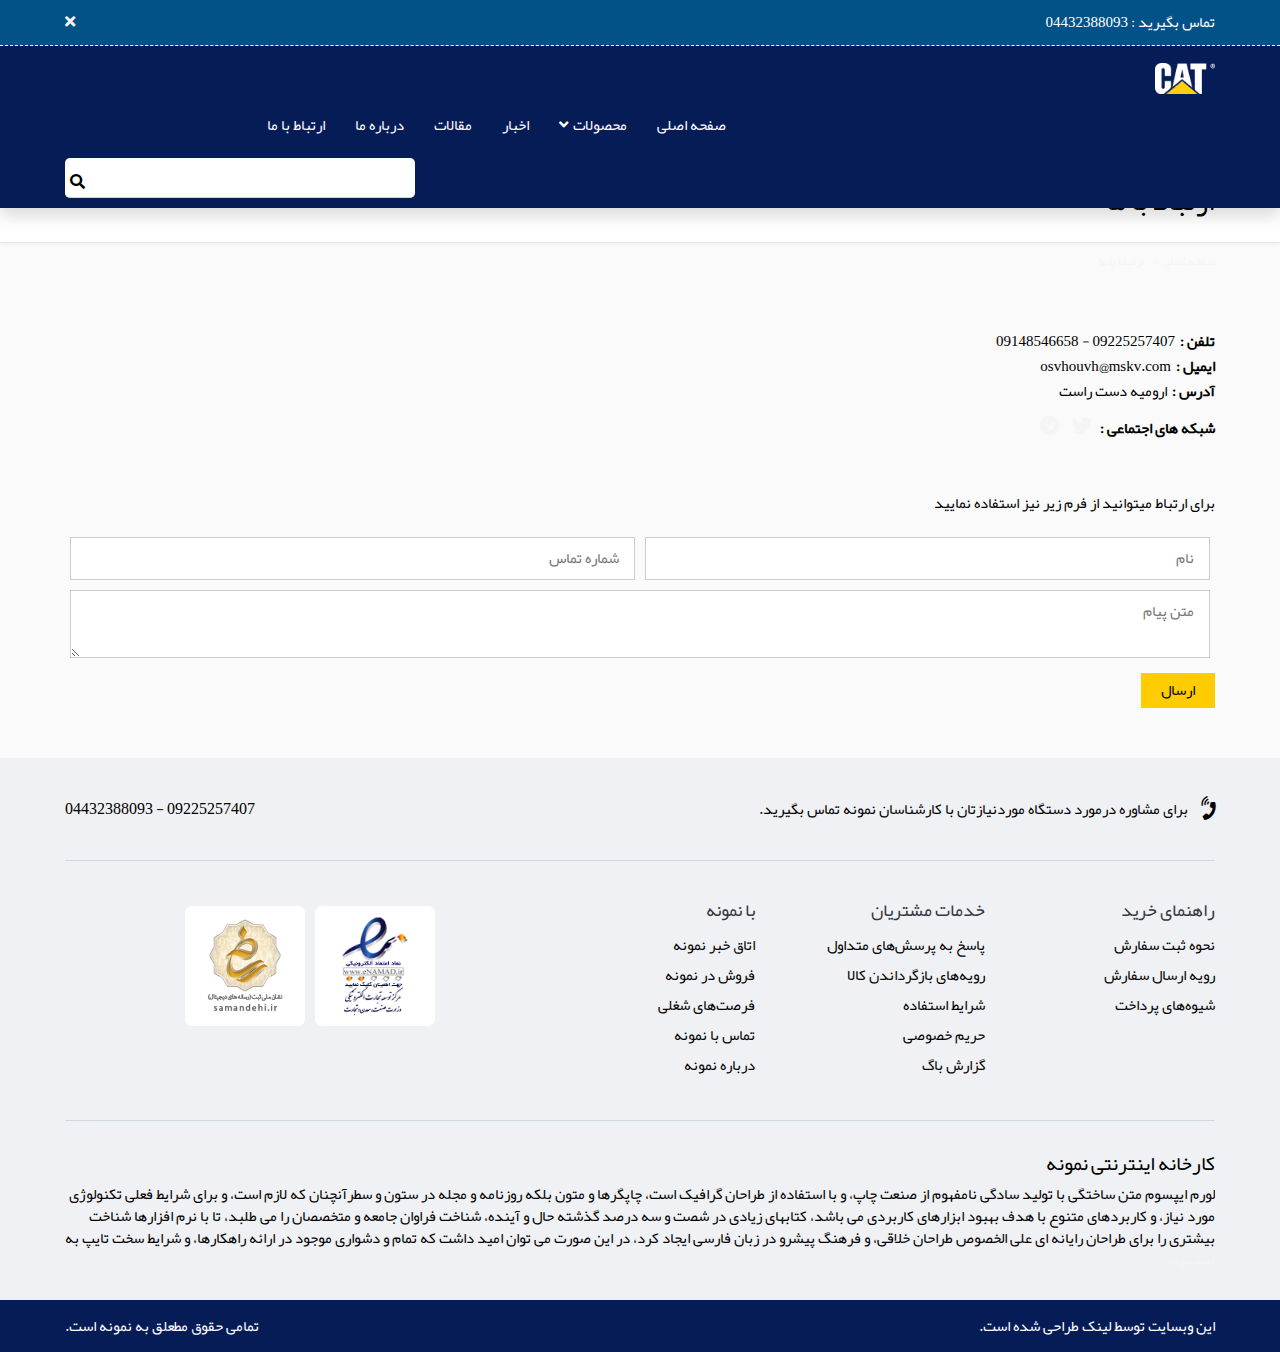
<file: contact.html>
﻿<!doctype html>
<html lang="en">

<head>
    <meta charset="utf-8">
    <meta http-equiv="x-ua-compatible" content="ie=edge">
    <title>کارخانه نمونه</title>
    <meta name="description" content="">
    <meta name="viewport" content="width=device-width, initial-scale=1">

    <link rel="apple-touch-icon" href="img/home-one/apple-touch-icon.png">
    <!--<link rel="shortcut icon" type="img/x-icon" href="img/favicon.ico">-->

    <!-- all css here -->
    <link rel="stylesheet" href="css/bootstrap.min.css">
    <link rel="stylesheet" href="fonts/fontawesome-free-5.11.2-web/css/all.css">
    <link rel="stylesheet" href="css/owl.carousel.min.css">
    <link rel="stylesheet" href="css/owl.theme.default.min.css">
    <link rel="stylesheet" href="css/pretty-checkbox.min.css">
    <link rel="stylesheet" href="fonts/uicons-regular-rounded/css/uicons-regular-rounded.css">
    <link rel="stylesheet" href="css/m-style.css">
    <link rel="stylesheet" href="css/style.css">
    <link rel="stylesheet" href="css/farsi.css">
    <link rel="stylesheet" href="css/responsive.css">
    <link rel="stylesheet" href="css/contact.css">






</head>

<body>
    <!--[if lt IE 8]>
<p class="browserupgrade">0dated</strong> browser. Please <a href="http://browsehappy.com/">upgrade your browser</a> to improve your experience.</p>
<![endif]-->

    <!-- Page Wraper Here Start -->
    <div>
        <!-- Header Area Start -->
        <header class="header">
            <!-- Header Menu Area Start -->
            <div class="header-main shadow">
                <div class="top">
                    <div class="m-container">
                        <div class="in">
                            <span>تماس بگیرید : 04432388093</span>
                            <a class="close-note"><i class="fas fa-times"></i></a>
                        </div>
                    </div>
                </div>
                <div class="bottom menu">
                    <div class="m-container">
                        <div class="in">
                            <span class="mobile-menu-btn">
                            <i class="fas fa-bars"></i>
                        </span>
                            <div class="logo">
                                <a href="#">
                                    <img src="img/CAT-logo2.png">
                                </a>
                            </div>
                            <nav>
                                <ul>
                                    <li>
                                        <a class="menu-link-name" href="index.html">صفحه اصلی</a>
                                    </li>
                                    <li class="dopdown">
                                        <a class="menu-link-name" href="#"><i class="fas fa-angle-down"></i>محصولات</a>
                                        <div class="menu-list">
                                            <ul>
                                                <li class="menu-list-item">
                                                    <a class="product-categoty-name" href="#">
                                                        <img src="img/Bed-aicon-v1-nam1-testt2.png">
                                                        <span>سرویس خواب</span>
                                                    </a>
                                                    <ul class="last-menu">
                                                        <li class="menu-colmun">
                                                            <ul>
                                                                <li>
                                                                    <a href="#">محصول 1</a>
                                                                </li>
                                                                <li>
                                                                    <a href="#">محصول 2</a>
                                                                </li>
                                                                <li>
                                                                    <a href="#">محصول 3</a>
                                                                </li>
                                                                <li>
                                                                    <a href="#">محصول 4</a>
                                                                </li>
                                                                <li>
                                                                    <a href="#">محصول 5</a>
                                                                </li>
                                                            </ul>
                                                        </li>
                                                        <li class="menu-colmun">
                                                            <ul>
                                                                <li>
                                                                    <a href="#">محصول 6</a>
                                                                </li>
                                                                <li>
                                                                    <a href="#">محصول 7</a>
                                                                </li>
                                                                <li>
                                                                    <a href="#">محصول 8</a>
                                                                </li>
                                                                <li>
                                                                    <a href="#">محصول 9</a>
                                                                </li>
                                                            </ul>
                                                        </li>
                                                    </ul>
                                                </li>
                                                <li class="menu-list-item">
                                                    <a class="product-categoty-name" href="#">
                                                        <img src="img/Bed2-aicon-tashoo-v1-nam2.36-nah1-96-v2-smoll.png">
                                                        <span>تخت خواب تاشو</span>
                                                    </a>
                                                    <ul class="last-menu">
                                                        <li class="menu-colmun">
                                                            <ul>
                                                                <li>
                                                                    <a href="#">محصول 11</a>
                                                                </li>
                                                                <li>
                                                                    <a href="#">محصول 22</a>
                                                                </li>
                                                                <li>
                                                                    <a href="#">محصول 33</a>
                                                                </li>
                                                                <li>
                                                                    <a href="#">محصول 44</a>
                                                                </li>
                                                                <li>
                                                                    <a href="#">محصول 55</a>
                                                                </li>
                                                            </ul>
                                                        </li>
                                                    </ul>
                                                </li>
                                            </ul>
                                        </div>
                                    </li>
                                    <li>
                                        <a class="menu-link-name" href="index.html">اخبار</a>
                                    </li>
                                    <li>
                                        <a class="menu-link-name" href="index.html">مقالات</a>
                                    </li>
                                    <li>
                                        <a class="menu-link-name" href="index.html">درباره ما</a>
                                    </li>
                                    <li>
                                        <a class="menu-link-name" href="index.html">ارتباط با ما</a>
                                    </li>
                                </ul>
                                <span class="close_menu"><i class="fas fa-times"></i></span>
                            </nav>
                            <div class="search">
                                <form>
                                    <input type="text">
                                    <button type="submit"><i class="fas fa-search"></i></button>
                                </form>
                            </div>
                        </div>
                    </div>
                </div>
            </div>
        </header>

        <!-- Page Content Start -->
        <div class="main page-content">

            <section class="pro-head">
                <div class="m-container">
                    <div class="in">
                        <div class="info">
                            <h1>ارتباط با ما</h1>
                        </div>
                    </div>
                </div>
            </section>
            <div class="breadcrumb">
                <div class="m-container">
                    <div class="in">
                        <a>صفحه اصلی</a>
                        <a>ارتباط با ما</a>
                    </div>
                </div>
            </div>
            <section class="contact">
                <div class="m-container">
                    <div class="top">
                        <span><strong>تلفن :</strong>09225257407 - 09148546658</span>
                        <span><strong>ایمیل :</strong>osvhouvh@mskv.com</span>
                        <span><strong>آدرس :</strong>ارومیه دست راست</span>
                        <div class="socials">
                            <span><strong>شبکه های اجتماعی :</strong></span>
                            <a><i class="fab fa-twitter"></i></a>
                            <a><i class="fab fa-telegram"></i></a>
                        </div>
                    </div>
                    <div class="bottom">
                        <p>برای ارتباط میتوانید از فرم زیر نیز استفاده نمایید</p>
                        <form>
                            <input type="text" placeholder="نام">
                            <input type="text" placeholder="شماره تماس">
                            <textarea placeholder="متن پیام"></textarea>
                            <button>ارسال</button>
                        </form>
                    </div>
                </div>
            </section>

        </div>



        <!-- Footer Area Start -->
        <footer class="footer">
            <div class="contact-sec">
                <div class="m-container">
                    <div class="in">
                        <p><i class="fas fa-phone-volume"></i>برای مشاوره درمورد دستگاه موردنیازتان با کارشناسان نمونه تماس بگیرید.</p>
                        <span>09225257407 - 04432388093</span>
                    </div>
                </div>
            </div>
            <div class="links-sec">
                <div class="m-container">
                    <div class="in">
                        <div class="col-link">
                            <h5>راهنمای خرید</h5>
                            <ul>
                                <li><a href="#">نحوه ثبت سفارش</a></li>
                                <li><a href="#">رویه ارسال سفارش</a></li>
                                <li><a href="#">شیوه‌های پرداخت</a></li>
                            </ul>
                        </div>
                        <div class="col-link">
                            <h5>خدمات مشتریان</h5>
                            <ul>
                                <li><a href="#">پاسخ به پرسش‌های متداول</a></li>
                                <li><a href="#">رویه‌های بازگرداندن کالا</a></li>
                                <li><a href="#">شرایط استفاده</a></li>
                                <li><a href="#">حریم خصوصی</a></li>
                                <li><a href="#">گزارش باگ</a></li>
                            </ul>
                        </div>
                        <div class="col-link">
                            <h5>با نمونه</h5>
                            <ul>
                                <li><a href="#">اتاق خبر نمونه</a></li>
                                <li><a href="#">فروش در نمونه</a></li>
                                <li><a href="#">فرصت‌های شغلی</a></li>
                                <li><a href="#">تماس با نمونه</a></li>
                                <li><a href="#">درباره نمونه</a></li>
                            </ul>
                        </div>
                        <div class="col-link-2">
                            <div class="item">
                                <a href="#">
                                    <img src="img/logo%20(1).png">
                                </a>
                            </div>
                            <div class="item">
                                <a href="#">
                                    <img src="img/logo%20(2).png">
                                </a>
                            </div>
                        </div>
                    </div>
                </div>
            </div>
            <div class="about-sec">
                <div class="m-container">
                    <div class="in">
                        <h1>کارخانه اینترنتی نمونه</h1>
                        <p>لورم ایپسوم متن ساختگی با تولید سادگی نامفهوم از صنعت چاپ، و با استفاده از طراحان گرافیک است، چاپگرها و متون بلکه روزنامه و مجله در ستون و سطرآنچنان که لازم است، و برای شرایط فعلی تکنولوژی مورد نیاز، و کاربردهای متنوع با هدف بهبود
                            ابزارهای کاربردی می باشد، کتابهای زیادی در شصت و سه درصد گذشته حال و آینده، شناخت فراوان جامعه و متخصصان را می طلبد، تا با نرم افزارها شناخت بیشتری را برای طراحان رایانه ای علی الخصوص طراحان خلاقی، و فرهنگ پیشرو در زبان فارسی
                            ایجاد کرد، در این صورت می توان امید داشت که تمام و دشواری موجود در ارائه راهکارها، و شرایط سخت تایپ به پایان رسد و زمان مورد نیاز شامل حروفچینی دستاوردهای اصلی، و جوابگوی سوالات پیوسته اهل دنیای موجود طراحی اساسا مورد استفاده
                            قرار گیرد.</p>
                        <a class="more_about">بیشتر...</a>
                        <a class="less_about">کمتر...</a>
                    </div>
                </div>
            </div>
            <div class="copyright">
                <div class="m-container">
                    <div class="in">
                        <div class="right">
                            <p>این وبسایت توسط <a href="#">لینک</a> طراحی شده است.</p>
                        </div>
                        <div class="left">
                            <p>تمامی حقوق مطعلق به نمونه است.</p>
                        </div>
                    </div>
                </div>
            </div>
        </footer>
    </div>





    <!-- all js here -->
    <script src="js/jquery.min.js"></script>
    <script src="js/bootstrap.min.js"></script>
    <script src="js/owl.carousel.js"></script>
    <script src="js/sliders.js"></script>
    <script src="js/vendor/modernizr-2.8.3.min.js"></script>
    <script src="js/custom.js"></script>


</body>

</html>
</file>
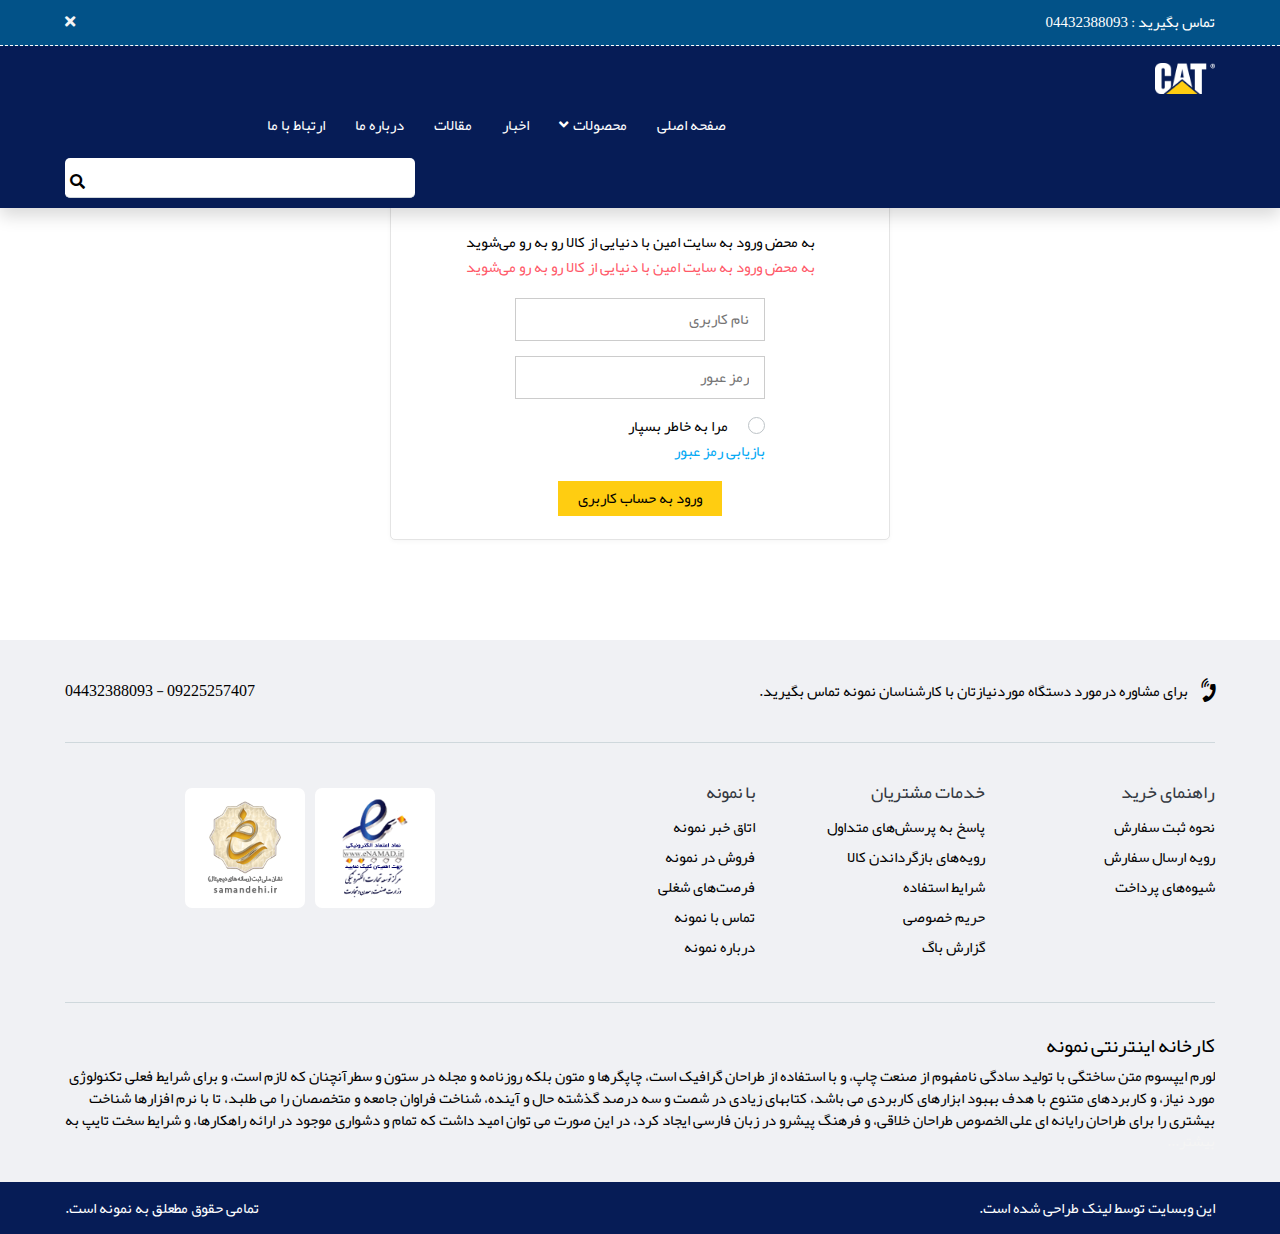
<file: login.html>
﻿<!doctype html>
<html lang="en">

<head>
    <meta charset="utf-8">
    <meta http-equiv="x-ua-compatible" content="ie=edge">
    <title>فروشگاه امین</title>
    <meta name="description" content="">
    <meta name="viewport" content="width=device-width, initial-scale=1">

    <link rel="apple-touch-icon" href="img/home-one/apple-touch-icon.png">
    <!--<link rel="shortcut icon" type="img/x-icon" href="img/favicon.ico">-->

    <!-- all css here -->
    <link rel="stylesheet" href="css/bootstrap.min.css">
    <link rel="stylesheet" href="fonts/fontawesome-free-5.11.2-web/css/all.css">
    <link rel="stylesheet" href="css/owl.carousel.min.css">
    <link rel="stylesheet" href="css/owl.theme.default.min.css">
    <link rel="stylesheet" href="css/pretty-checkbox.min.css">
    <link rel="stylesheet" href="fonts/uicons-regular-rounded/css/uicons-regular-rounded.css">
    <link rel="stylesheet" href="css/m-style.css">
    <link rel="stylesheet" href="css/style.css">
    <link rel="stylesheet" href="css/farsi.css">
    <link rel="stylesheet" href="css/responsive.css">
    <link rel="stylesheet" href="css/login.css">






</head>

<body>
    <!--[if lt IE 8]>
<p class="browserupgrade">0dated</strong> browser. Please <a href="http://browsehappy.com/">upgrade your browser</a> to improve your experience.</p>
<![endif]-->

    <!-- Page Wraper Here Start -->
    <div>
        <!-- Header Area Start -->
        <header class="header">
            <!-- Header Menu Area Start -->
            <div class="header-main shadow">
                <div class="top">
                    <div class="m-container">
                        <div class="in">
                            <span>تماس بگیرید : 04432388093</span>
                            <a class="close-note"><i class="fas fa-times"></i></a>
                        </div>
                    </div>
                </div>
                <div class="bottom menu">
                    <div class="m-container">
                        <div class="in">
                            <span class="mobile-menu-btn">
                            <i class="fas fa-bars"></i>
                        </span>
                            <div class="logo">
                                <a href="#">
                                    <img src="img/CAT-logo2.png">
                                </a>
                            </div>
                            <nav>
                                <ul>
                                    <li>
                                        <a class="menu-link-name" href="index.html">صفحه اصلی</a>
                                    </li>
                                    <li class="dopdown">
                                        <a class="menu-link-name" href="#"><i class="fas fa-angle-down"></i>محصولات</a>
                                        <div class="menu-list">
                                            <ul>
                                                <li class="menu-list-item">
                                                    <a class="product-categoty-name" href="#">
                                                        <img src="img/Bed-aicon-v1-nam1-testt2.png">
                                                        <span>سرویس خواب</span>
                                                    </a>
                                                    <ul class="last-menu">
                                                        <li class="menu-colmun">
                                                            <ul>
                                                                <li>
                                                                    <a href="#">محصول 1</a>
                                                                </li>
                                                                <li>
                                                                    <a href="#">محصول 2</a>
                                                                </li>
                                                                <li>
                                                                    <a href="#">محصول 3</a>
                                                                </li>
                                                                <li>
                                                                    <a href="#">محصول 4</a>
                                                                </li>
                                                                <li>
                                                                    <a href="#">محصول 5</a>
                                                                </li>
                                                            </ul>
                                                        </li>
                                                        <li class="menu-colmun">
                                                            <ul>
                                                                <li>
                                                                    <a href="#">محصول 6</a>
                                                                </li>
                                                                <li>
                                                                    <a href="#">محصول 7</a>
                                                                </li>
                                                                <li>
                                                                    <a href="#">محصول 8</a>
                                                                </li>
                                                                <li>
                                                                    <a href="#">محصول 9</a>
                                                                </li>
                                                            </ul>
                                                        </li>
                                                    </ul>
                                                </li>
                                                <li class="menu-list-item">
                                                    <a class="product-categoty-name" href="#">
                                                        <img src="img/Bed2-aicon-tashoo-v1-nam2.36-nah1-96-v2-smoll.png">
                                                        <span>تخت خواب تاشو</span>
                                                    </a>
                                                    <ul class="last-menu">
                                                        <li class="menu-colmun">
                                                            <ul>
                                                                <li>
                                                                    <a href="#">محصول 11</a>
                                                                </li>
                                                                <li>
                                                                    <a href="#">محصول 22</a>
                                                                </li>
                                                                <li>
                                                                    <a href="#">محصول 33</a>
                                                                </li>
                                                                <li>
                                                                    <a href="#">محصول 44</a>
                                                                </li>
                                                                <li>
                                                                    <a href="#">محصول 55</a>
                                                                </li>
                                                            </ul>
                                                        </li>
                                                    </ul>
                                                </li>
                                            </ul>
                                        </div>
                                    </li>
                                    <li>
                                        <a class="menu-link-name" href="index.html">اخبار</a>
                                    </li>
                                    <li>
                                        <a class="menu-link-name" href="index.html">مقالات</a>
                                    </li>
                                    <li>
                                        <a class="menu-link-name" href="index.html">درباره ما</a>
                                    </li>
                                    <li>
                                        <a class="menu-link-name" href="index.html">ارتباط با ما</a>
                                    </li>
                                </ul>
                                <span class="close_menu"><i class="fas fa-times"></i></span>
                            </nav>
                            <div class="search">
                                <form>
                                    <input type="text">
                                    <button type="submit"><i class="fas fa-search"></i></button>
                                </form>
                            </div>
                        </div>
                    </div>
                </div>
            </div>
        </header>

        <!-- Page Content Start -->
        <div class="main page-content top-massage">

            <section class="login-sec">
                <div class="in">
                    <div class="header">
                        <h1>فرم نوع 1</h1>
                    </div>
                    <div class="login-body">
                        <p>به محض ورود به سایت امین با دنیایی از کالا رو به رو می‌شوید</p>
                        <p class="error">به محض ورود به سایت امین با دنیایی از کالا رو به رو می‌شوید</p>
                        <form>
                            <input type="text" placeholder="نام کاربری">
                            <input type="password" placeholder="رمز عبور">
                            <div class="rememberme">
                                <div class="pretty p-default p-round p-check">
                                    <input type="checkbox">
                                    <div class="state p-primary">
                                        <label>مرا به خاطر بسپار</label>
                                    </div>
                                </div>
                            </div>
                            <div class="restore-pass">
                                <a href="#">بازیابی رمز عبور</a>
                            </div>
                            <button>ورود به حساب کاربری</button>
                        </form>
                    </div>
                </div>
            </section>

        </div>


        <!-- Footer Area Start -->
        <footer class="footer">
            <div class="contact-sec">
                <div class="m-container">
                    <div class="in">
                        <p><i class="fas fa-phone-volume"></i>برای مشاوره درمورد دستگاه موردنیازتان با کارشناسان نمونه تماس بگیرید.</p>
                        <span>09225257407 - 04432388093</span>
                    </div>
                </div>
            </div>
            <div class="links-sec">
                <div class="m-container">
                    <div class="in">
                        <div class="col-link">
                            <h5>راهنمای خرید</h5>
                            <ul>
                                <li><a href="#">نحوه ثبت سفارش</a></li>
                                <li><a href="#">رویه ارسال سفارش</a></li>
                                <li><a href="#">شیوه‌های پرداخت</a></li>
                            </ul>
                        </div>
                        <div class="col-link">
                            <h5>خدمات مشتریان</h5>
                            <ul>
                                <li><a href="#">پاسخ به پرسش‌های متداول</a></li>
                                <li><a href="#">رویه‌های بازگرداندن کالا</a></li>
                                <li><a href="#">شرایط استفاده</a></li>
                                <li><a href="#">حریم خصوصی</a></li>
                                <li><a href="#">گزارش باگ</a></li>
                            </ul>
                        </div>
                        <div class="col-link">
                            <h5>با نمونه</h5>
                            <ul>
                                <li><a href="#">اتاق خبر نمونه</a></li>
                                <li><a href="#">فروش در نمونه</a></li>
                                <li><a href="#">فرصت‌های شغلی</a></li>
                                <li><a href="#">تماس با نمونه</a></li>
                                <li><a href="#">درباره نمونه</a></li>
                            </ul>
                        </div>
                        <div class="col-link-2">
                            <div class="item">
                                <a href="#">
                                    <img src="img/logo%20(1).png">
                                </a>
                            </div>
                            <div class="item">
                                <a href="#">
                                    <img src="img/logo%20(2).png">
                                </a>
                            </div>
                        </div>
                    </div>
                </div>
            </div>
            <div class="about-sec">
                <div class="m-container">
                    <div class="in">
                        <h1>کارخانه اینترنتی نمونه</h1>
                        <p>لورم ایپسوم متن ساختگی با تولید سادگی نامفهوم از صنعت چاپ، و با استفاده از طراحان گرافیک است، چاپگرها و متون بلکه روزنامه و مجله در ستون و سطرآنچنان که لازم است، و برای شرایط فعلی تکنولوژی مورد نیاز، و کاربردهای متنوع با هدف بهبود
                            ابزارهای کاربردی می باشد، کتابهای زیادی در شصت و سه درصد گذشته حال و آینده، شناخت فراوان جامعه و متخصصان را می طلبد، تا با نرم افزارها شناخت بیشتری را برای طراحان رایانه ای علی الخصوص طراحان خلاقی، و فرهنگ پیشرو در زبان فارسی
                            ایجاد کرد، در این صورت می توان امید داشت که تمام و دشواری موجود در ارائه راهکارها، و شرایط سخت تایپ به پایان رسد و زمان مورد نیاز شامل حروفچینی دستاوردهای اصلی، و جوابگوی سوالات پیوسته اهل دنیای موجود طراحی اساسا مورد استفاده
                            قرار گیرد.</p>
                        <a class="more_about">بیشتر...</a>
                        <a class="less_about">کمتر...</a>
                    </div>
                </div>
            </div>
            <div class="copyright">
                <div class="m-container">
                    <div class="in">
                        <div class="right">
                            <p>این وبسایت توسط <a href="#">لینک</a> طراحی شده است.</p>
                        </div>
                        <div class="left">
                            <p>تمامی حقوق مطعلق به نمونه است.</p>
                        </div>
                    </div>
                </div>
            </div>
        </footer>
    </div>



    <!-- all js here -->
    <script src="js/jquery.min.js"></script>
    <script src="js/bootstrap.min.js"></script>
    <script src="js/owl.carousel.js"></script>
    <script src="js/sliders.js"></script>
    <script src="js/vendor/modernizr-2.8.3.min.js"></script>
    <script src="js/custom.js"></script>


</body>

</html>
</file>
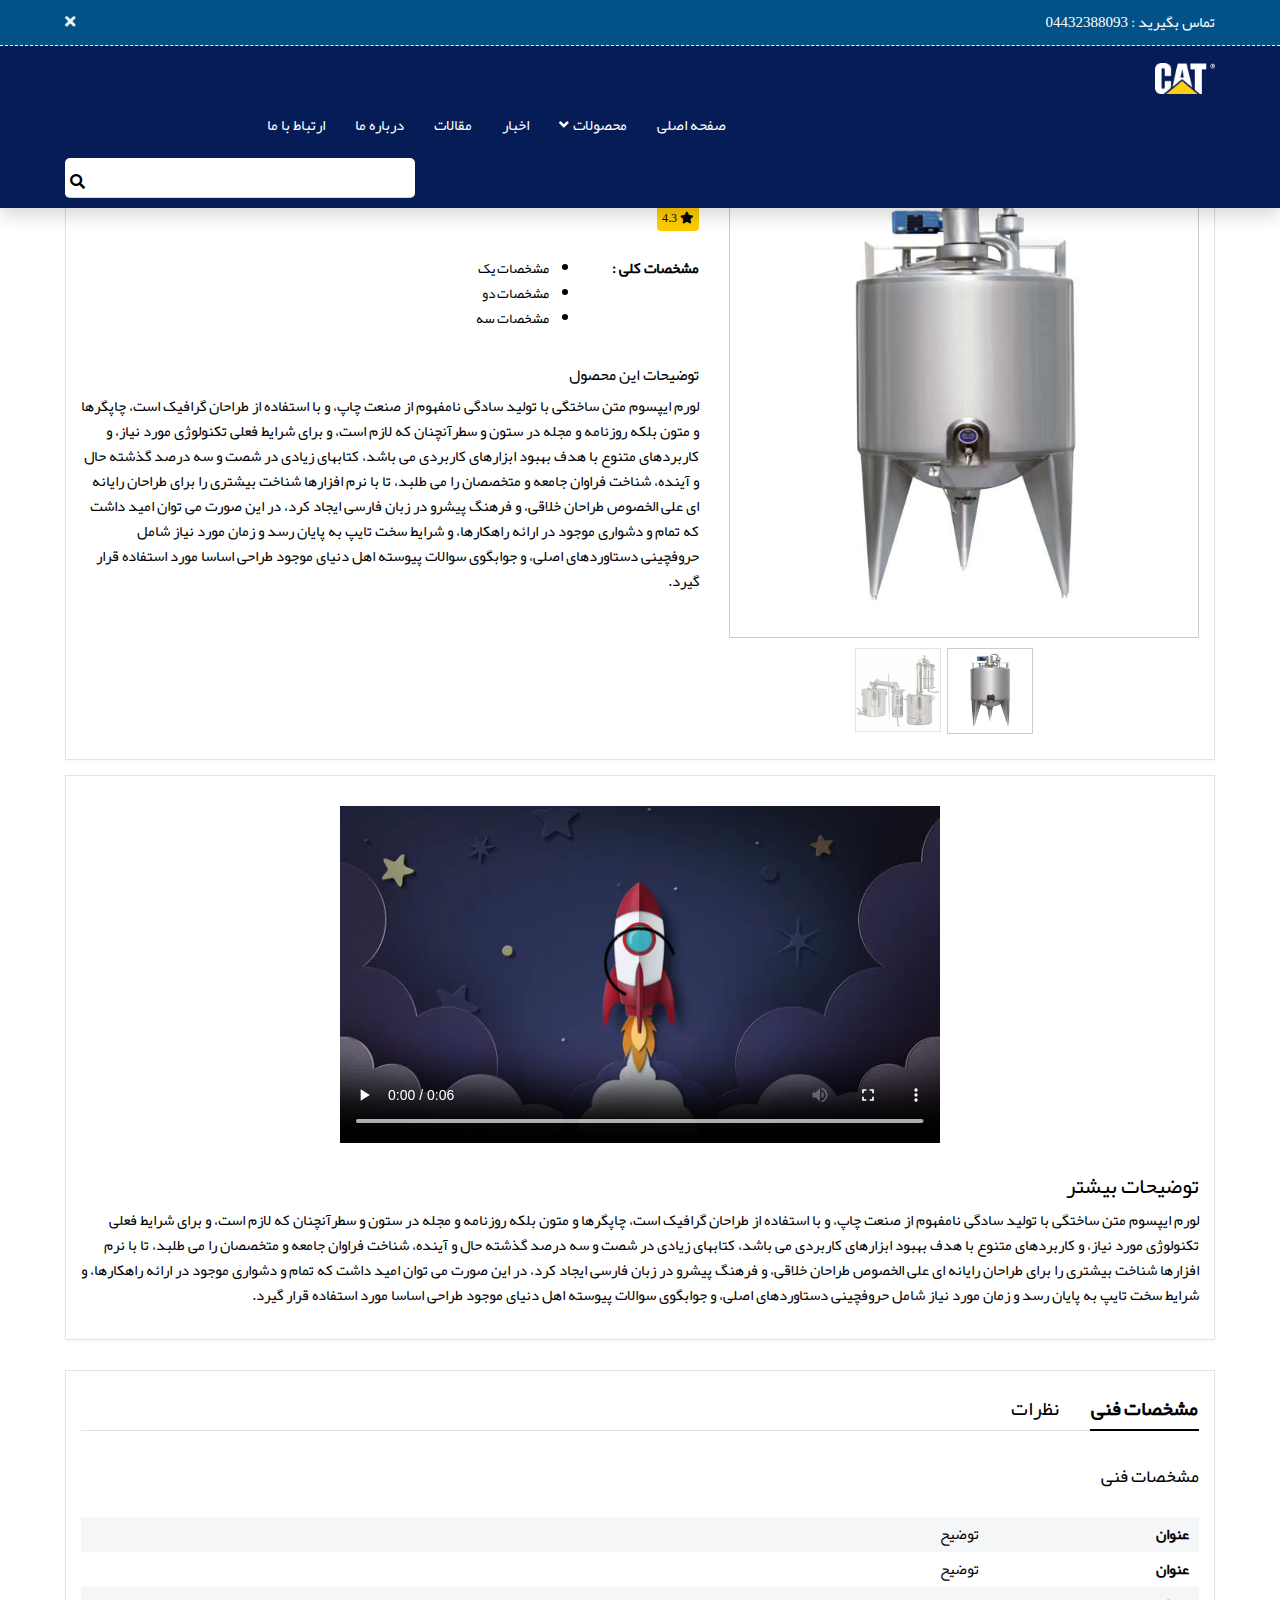
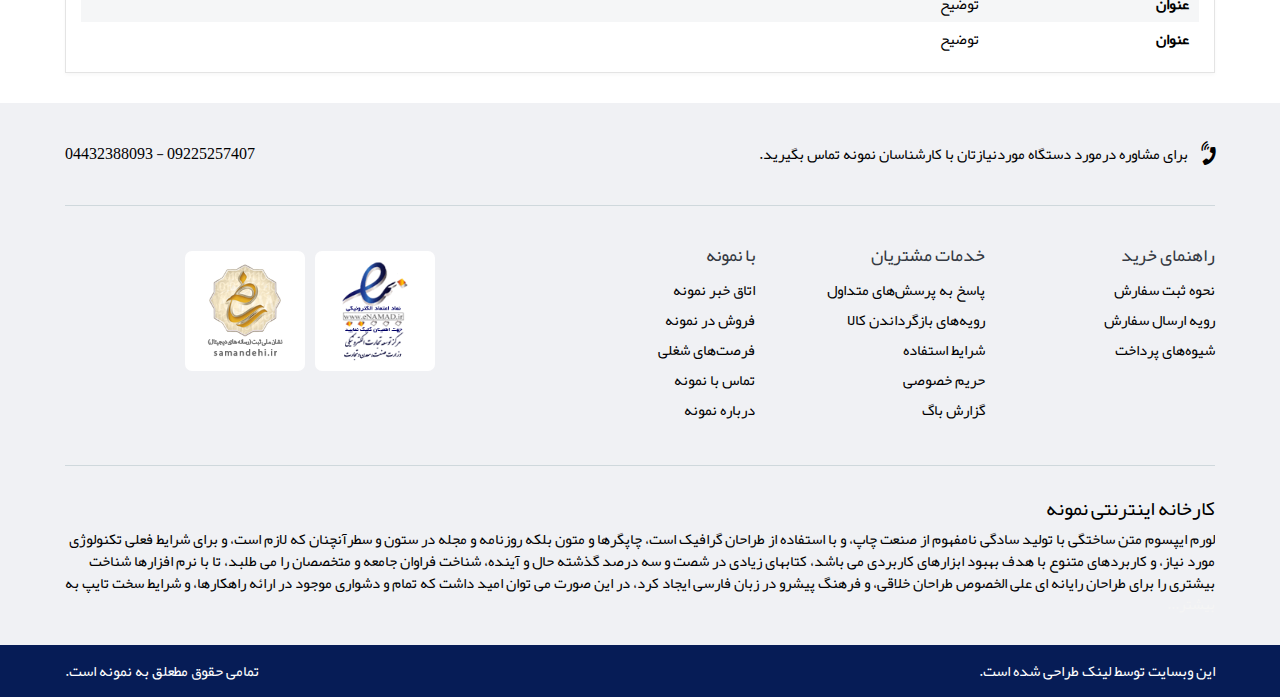
<file: portfolio.html>
﻿<!doctype html>
<html lang="en">

<head>
    <meta charset="utf-8">
    <meta http-equiv="x-ua-compatible" content="ie=edge">
    <title>فروشگاه امین</title>
    <meta name="description" content="">
    <meta name="viewport" content="width=device-width, initial-scale=1">

    <link rel="apple-touch-icon" href="img/home-one/apple-touch-icon.png">
    <!--<link rel="shortcut icon" type="img/x-icon" href="img/favicon.ico">-->

    <!-- all css here -->
    <link rel="stylesheet" href="css/bootstrap.min.css">
    <link rel="stylesheet" href="fonts/fontawesome-free-5.11.2-web/css/all.css">
    <link rel="stylesheet" href="css/owl.carousel.min.css">
    <link rel="stylesheet" href="css/owl.theme.default.min.css">
    <link rel="stylesheet" href="css/pretty-checkbox.min.css">
    <link rel="stylesheet" href="fonts/uicons-regular-rounded/css/uicons-regular-rounded.css">
    <link rel="stylesheet" href="css/m-style.css">
    <link rel="stylesheet" href="css/style.css">
    <link rel="stylesheet" href="css/farsi.css">
    <link rel="stylesheet" href="css/responsive.css">
    <link rel="stylesheet" href="css/portfolio.css">





</head>

<body>
    <!--[if lt IE 8]>
<p class="browserupgrade">0dated</strong> browser. Please <a href="http://browsehappy.com/">upgrade your browser</a> to improve your experience.</p>
<![endif]-->

    <!-- Page Wraper Here Start -->
    <div>
        <!-- Header Area Start -->
        <header class="header">
            <!-- Header Menu Area Start -->
            <div class="header-main shadow">
                <div class="top">
                    <div class="m-container">
                        <div class="in">
                            <span>تماس بگیرید : 04432388093</span>
                            <a class="close-note"><i class="fas fa-times"></i></a>
                        </div>
                    </div>
                </div>
                <div class="bottom menu">
                    <div class="m-container">
                        <div class="in">
                            <span class="mobile-menu-btn">
                            <i class="fas fa-bars"></i>
                        </span>
                            <div class="logo">
                                <a href="#">
                                    <img src="img/CAT-logo2.png">
                                </a>
                            </div>
                            <nav>
                                <ul>
                                    <li>
                                        <a class="menu-link-name" href="index.html">صفحه اصلی</a>
                                    </li>
                                    <li class="dopdown">
                                        <a class="menu-link-name" href="#"><i class="fas fa-angle-down"></i>محصولات</a>
                                        <div class="menu-list">
                                            <ul>
                                                <li class="menu-list-item">
                                                    <a class="product-categoty-name" href="#">
                                                        <img src="img/Bed-aicon-v1-nam1-testt2.png">
                                                        <span>سرویس خواب</span>
                                                    </a>
                                                    <ul class="last-menu">
                                                        <li class="menu-colmun">
                                                            <ul>
                                                                <li>
                                                                    <a href="#">محصول 1</a>
                                                                </li>
                                                                <li>
                                                                    <a href="#">محصول 2</a>
                                                                </li>
                                                                <li>
                                                                    <a href="#">محصول 3</a>
                                                                </li>
                                                                <li>
                                                                    <a href="#">محصول 4</a>
                                                                </li>
                                                                <li>
                                                                    <a href="#">محصول 5</a>
                                                                </li>
                                                            </ul>
                                                        </li>
                                                        <li class="menu-colmun">
                                                            <ul>
                                                                <li>
                                                                    <a href="#">محصول 6</a>
                                                                </li>
                                                                <li>
                                                                    <a href="#">محصول 7</a>
                                                                </li>
                                                                <li>
                                                                    <a href="#">محصول 8</a>
                                                                </li>
                                                                <li>
                                                                    <a href="#">محصول 9</a>
                                                                </li>
                                                            </ul>
                                                        </li>
                                                    </ul>
                                                </li>
                                                <li class="menu-list-item">
                                                    <a class="product-categoty-name" href="#">
                                                        <img src="img/Bed2-aicon-tashoo-v1-nam2.36-nah1-96-v2-smoll.png">
                                                        <span>تخت خواب تاشو</span>
                                                    </a>
                                                    <ul class="last-menu">
                                                        <li class="menu-colmun">
                                                            <ul>
                                                                <li>
                                                                    <a href="#">محصول 11</a>
                                                                </li>
                                                                <li>
                                                                    <a href="#">محصول 22</a>
                                                                </li>
                                                                <li>
                                                                    <a href="#">محصول 33</a>
                                                                </li>
                                                                <li>
                                                                    <a href="#">محصول 44</a>
                                                                </li>
                                                                <li>
                                                                    <a href="#">محصول 55</a>
                                                                </li>
                                                            </ul>
                                                        </li>
                                                    </ul>
                                                </li>
                                            </ul>
                                        </div>
                                    </li>
                                    <li>
                                        <a class="menu-link-name" href="index.html">اخبار</a>
                                    </li>
                                    <li>
                                        <a class="menu-link-name" href="index.html">مقالات</a>
                                    </li>
                                    <li>
                                        <a class="menu-link-name" href="index.html">درباره ما</a>
                                    </li>
                                    <li>
                                        <a class="menu-link-name" href="index.html">ارتباط با ما</a>
                                    </li>
                                </ul>
                                <span class="close_menu"><i class="fas fa-times"></i></span>
                            </nav>
                            <div class="search">
                                <form>
                                    <input type="text">
                                    <button type="submit"><i class="fas fa-search"></i></button>
                                </form>
                            </div>
                        </div>
                    </div>
                </div>
            </div>
        </header>

        <!-- Page Content Start -->
        <div class="main page-content top-massage">
            <section class="info-and-gallery">
                <div class="m-container">
                    <div class="in">
                        <div class="gallery">
                            <div class="main_slider2">
                                <div id="carousel-thumb" class="carousel slide carousel-fade carousel-thumbnails" data-ride="carousel">
                                    <!--Slides-->
                                    <div class="carousel-inner" role="listbox">
                                        <div class="carousel-item active">
                                            <img class="d-block w-100" src="img/p1.jpg" alt="First slide">
                                        </div>
                                        <div class="carousel-item">
                                            <img class="d-block w-100" src="img/p2.jpg" alt="First slide">
                                        </div>
                                    </div>
                                    <!--/.Controls-->
                                    <ol class="carousel-indicators">
                                        <li data-target="#carousel-thumb" data-slide-to="0" class="active">
                                            <img src="img/p1.jpg">
                                        </li>
                                        <li data-target="#carousel-thumb" data-slide-to="1">
                                            <img src="img/p2.jpg">
                                        </li>
                                    </ol>
                                </div>
                            </div>
                        </div>
                        <div class="main-info">
                            <div class="absolute-mobile">
                                <div class="box">
                                    <div class="breadcrumb">
                                        <a>صفحه اصلی</a>
                                        <a>محصول</a>
                                    </div>
                                    <div class="share">
                                        <i class="fas fa-share-alt"></i>
                                        <div class="list-of-social">
                                            <ul>
                                                <li><a href="#"><i class="fab fa-telegram"></i></a></li>
                                                <li><a href="#"><i class="fab fa-facebook"></i></a></li>
                                            </ul>
                                        </div>
                                    </div>
                                </div>
                            </div>
                            <h1>اسم محصول نوع X1</h1>
                            <span class="star-rate"><i class="fas fa-star"></i>4.3</span>
                            <div class="short-info">
                                <span><strong>مشخصات کلی :</strong></span>
                                <div class="items">
                                    <ul>
                                        <li>مشخصات یک</li>
                                        <li>مشخصات دو</li>
                                        <li>مشخصات سه</li>
                                    </ul>
                                </div>
                            </div>
                            <div class="more-info">
                                <h3>توضیحات این محصول</h3>
                                <p>لورم ایپسوم متن ساختگی با تولید سادگی نامفهوم از صنعت چاپ، و با استفاده از طراحان گرافیک است، چاپگرها و متون بلکه روزنامه و مجله در ستون و سطرآنچنان که لازم است، و برای شرایط فعلی تکنولوژی مورد نیاز، و کاربردهای متنوع با
                                    هدف بهبود ابزارهای کاربردی می باشد، کتابهای زیادی در شصت و سه درصد گذشته حال و آینده، شناخت فراوان جامعه و متخصصان را می طلبد، تا با نرم افزارها شناخت بیشتری را برای طراحان رایانه ای علی الخصوص طراحان خلاقی، و فرهنگ
                                    پیشرو در زبان فارسی ایجاد کرد، در این صورت می توان امید داشت که تمام و دشواری موجود در ارائه راهکارها، و شرایط سخت تایپ به پایان رسد و زمان مورد نیاز شامل حروفچینی دستاوردهای اصلی، و جوابگوی سوالات پیوسته اهل دنیای
                                    موجود طراحی اساسا مورد استفاده قرار گیرد.</p>
                            </div>
                        </div>
                    </div>
                </div>
            </section>
            <section class="video-info">
                <div class="m-container">
                    <div class="in">
                        <div class="video-box">
                            <video controls="" class="video embed-responsive-item">
                            <source src="videos/for-web.mp4" class="pt-3 pb-5" type="video/mp4">
                        </video>
                        </div>
                        <div class="info">
                            <h2>توضیحات بیشتر</h2>
                            <p>لورم ایپسوم متن ساختگی با تولید سادگی نامفهوم از صنعت چاپ، و با استفاده از طراحان گرافیک است، چاپگرها و متون بلکه روزنامه و مجله در ستون و سطرآنچنان که لازم است، و برای شرایط فعلی تکنولوژی مورد نیاز، و کاربردهای متنوع با هدف
                                بهبود ابزارهای کاربردی می باشد، کتابهای زیادی در شصت و سه درصد گذشته حال و آینده، شناخت فراوان جامعه و متخصصان را می طلبد، تا با نرم افزارها شناخت بیشتری را برای طراحان رایانه ای علی الخصوص طراحان خلاقی، و فرهنگ پیشرو در
                                زبان فارسی ایجاد کرد، در این صورت می توان امید داشت که تمام و دشواری موجود در ارائه راهکارها، و شرایط سخت تایپ به پایان رسد و زمان مورد نیاز شامل حروفچینی دستاوردهای اصلی، و جوابگوی سوالات پیوسته اهل دنیای موجود طراحی اساسا
                                مورد استفاده قرار گیرد.</p>
                        </div>
                    </div>
                </div>
            </section>
            <section class="product-information">
                <div class="m-container">
                    <div class="in">

                        <ul class="nav nav-tabs" role="tablist">
                            <li class="nav-item">
                                <a class="nav-link active" data-toggle="tab" href="#menu1">مشخصات فنی</a>
                            </li>
                            <li class="nav-item">
                                <a class="nav-link" data-toggle="tab" href="#menu2">نظرات</a>
                            </li>
                        </ul>
                        <!-- Tab panes -->
                        <div class="tab-content">
                            <div id="menu1" class="tab-pane active"><br>
                                <h3>مشخصات فنی</h3>
                                <div class="technical_specifications">
                                    <div class="item">
                                        <span><strong>عنوان</strong></span>
                                        <span>توضیح</span>
                                    </div>
                                    <div class="item">
                                        <span><strong>عنوان</strong></span>
                                        <span>توضیح</span>
                                    </div>
                                    <div class="item">
                                        <span><strong>عنوان</strong></span>
                                        <span>توضیح</span>
                                    </div>
                                    <div class="item">
                                        <span><strong>عنوان</strong></span>
                                        <span>توضیح</span>
                                    </div>
                                </div>
                            </div>
                            <div id="menu2" class="tab-pane comments-tab"><br>
                                <div class="comment-form">
                                    <h3>شما نیز میتوانید نظر دهید</h3>
                                    <p>برای ثبت نظر باید به حساب کاربری خود ورود نمایید</p>
                                    <!--<a class="login-btn">ورود به حساب کاربری</a>-->
                                    <form>
                                        <div class="rate-box">
                                            <span>به محصول امتیاز دهید</span>
                                            <fieldset class="rating">
                                                <input type="radio" id="star5" name="rating" value="5" /><label class="full" for="star5" title="Awesome - 5 stars"></label>
                                                <input type="radio" id="star4half" name="rating" value="4 and a half" /><label class="half" for="star4half" title="Pretty good - 4.5 stars"></label>
                                                <input type="radio" id="star4" name="rating" value="4" /><label class="full" for="star4" title="Pretty good - 4 stars"></label>
                                                <input type="radio" id="star3half" name="rating" value="3 and a half" /><label class="half" for="star3half" title="Meh - 3.5 stars"></label>
                                                <input type="radio" id="star3" name="rating" value="3" /><label class="full" for="star3" title="Meh - 3 stars"></label>
                                                <input type="radio" id="star2half" name="rating" value="2 and a half" /><label class="half" for="star2half" title="Kinda bad - 2.5 stars"></label>
                                                <input type="radio" id="star2" name="rating" value="2" /><label class="full" for="star2" title="Kinda bad - 2 stars"></label>
                                                <input type="radio" id="star1half" name="rating" value="1 and a half" /><label class="half" for="star1half" title="Meh - 1.5 stars"></label>
                                                <input type="radio" id="star1" name="rating" value="1" /><label class="full" for="star1" title="Sucks big time - 1 star"></label>
                                                <input type="radio" id="starhalf" name="rating" value="half" /><label class="half" for="starhalf" title="Sucks big time - 0.5 stars"></label>
                                            </fieldset>
                                        </div>
                                        <textarea placeholder="متن نظر"></textarea>
                                        <button>ارسال</button>
                                    </form>
                                </div>
                                <div class="comments">
                                    <h3>نظرات کاربران</h3>
                                    <div class="comment" id="comment1">
                                        <header>
                                            <div class="right">
                                                <span class="name">اسم کاربر</span>
                                            </div>
                                            <div class="left">
                                                <div class="rate-comment">
                                                    <button class="dislike"><i class="fas fa-thumbs-down"></i></button>
                                                    <span class="num">5</span>
                                                    <button class="like"><i class="fas fa-thumbs-up"></i></button>
                                                    <span class="num">18</span>
                                                </div>
                                                <div class="date">
                                                    <span>22 مرداد 98</span>
                                                </div>
                                            </div>
                                        </header>
                                        <p>لورم ایپسوم متن ساختگی با تولید سادگی نامفهوم از صنعت چاپ و با استفاده از طراحان گرافیک است. چاپگرها و متون بلکه روزنامه و مجله در ستون و سطرآنچنان که لازم است...</p>
                                    </div>
                                </div>
                            </div>
                        </div>

                    </div>
                </div>
            </section>
        </div>

        <!-- Footer Area Start -->
        <footer class="footer">
            <div class="contact-sec">
                <div class="m-container">
                    <div class="in">
                        <p><i class="fas fa-phone-volume"></i>برای مشاوره درمورد دستگاه موردنیازتان با کارشناسان نمونه تماس بگیرید.</p>
                        <span>09225257407 - 04432388093</span>
                    </div>
                </div>
            </div>
            <div class="links-sec">
                <div class="m-container">
                    <div class="in">
                        <div class="col-link">
                            <h5>راهنمای خرید</h5>
                            <ul>
                                <li><a href="#">نحوه ثبت سفارش</a></li>
                                <li><a href="#">رویه ارسال سفارش</a></li>
                                <li><a href="#">شیوه‌های پرداخت</a></li>
                            </ul>
                        </div>
                        <div class="col-link">
                            <h5>خدمات مشتریان</h5>
                            <ul>
                                <li><a href="#">پاسخ به پرسش‌های متداول</a></li>
                                <li><a href="#">رویه‌های بازگرداندن کالا</a></li>
                                <li><a href="#">شرایط استفاده</a></li>
                                <li><a href="#">حریم خصوصی</a></li>
                                <li><a href="#">گزارش باگ</a></li>
                            </ul>
                        </div>
                        <div class="col-link">
                            <h5>با نمونه</h5>
                            <ul>
                                <li><a href="#">اتاق خبر نمونه</a></li>
                                <li><a href="#">فروش در نمونه</a></li>
                                <li><a href="#">فرصت‌های شغلی</a></li>
                                <li><a href="#">تماس با نمونه</a></li>
                                <li><a href="#">درباره نمونه</a></li>
                            </ul>
                        </div>
                        <div class="col-link-2">
                            <div class="item">
                                <a href="#">
                                    <img src="img/logo%20(1).png">
                                </a>
                            </div>
                            <div class="item">
                                <a href="#">
                                    <img src="img/logo%20(2).png">
                                </a>
                            </div>
                        </div>
                    </div>
                </div>
            </div>
            <div class="about-sec">
                <div class="m-container">
                    <div class="in">
                        <h1>کارخانه اینترنتی نمونه</h1>
                        <p>لورم ایپسوم متن ساختگی با تولید سادگی نامفهوم از صنعت چاپ، و با استفاده از طراحان گرافیک است، چاپگرها و متون بلکه روزنامه و مجله در ستون و سطرآنچنان که لازم است، و برای شرایط فعلی تکنولوژی مورد نیاز، و کاربردهای متنوع با هدف بهبود
                            ابزارهای کاربردی می باشد، کتابهای زیادی در شصت و سه درصد گذشته حال و آینده، شناخت فراوان جامعه و متخصصان را می طلبد، تا با نرم افزارها شناخت بیشتری را برای طراحان رایانه ای علی الخصوص طراحان خلاقی، و فرهنگ پیشرو در زبان فارسی
                            ایجاد کرد، در این صورت می توان امید داشت که تمام و دشواری موجود در ارائه راهکارها، و شرایط سخت تایپ به پایان رسد و زمان مورد نیاز شامل حروفچینی دستاوردهای اصلی، و جوابگوی سوالات پیوسته اهل دنیای موجود طراحی اساسا مورد استفاده
                            قرار گیرد.</p>
                        <a class="more_about">بیشتر...</a>
                        <a class="less_about">کمتر...</a>
                    </div>
                </div>
            </div>
            <div class="copyright">
                <div class="m-container">
                    <div class="in">
                        <div class="right">
                            <p>این وبسایت توسط <a href="#">لینک</a> طراحی شده است.</p>
                        </div>
                        <div class="left">
                            <p>تمامی حقوق مطعلق به نمونه است.</p>
                        </div>
                    </div>
                </div>
            </div>
        </footer>
    </div>


    <!-- all js here -->
    <script src="js/jquery.min.js"></script>
    <script src="js/bootstrap.min.js"></script>
    <script src="js/owl.carousel.js"></script>
    <script src="js/sliders.js"></script>
    <script src="js/vendor/modernizr-2.8.3.min.js"></script>
    <script src="js/custom.js"></script>

</body>

</html>
</file>
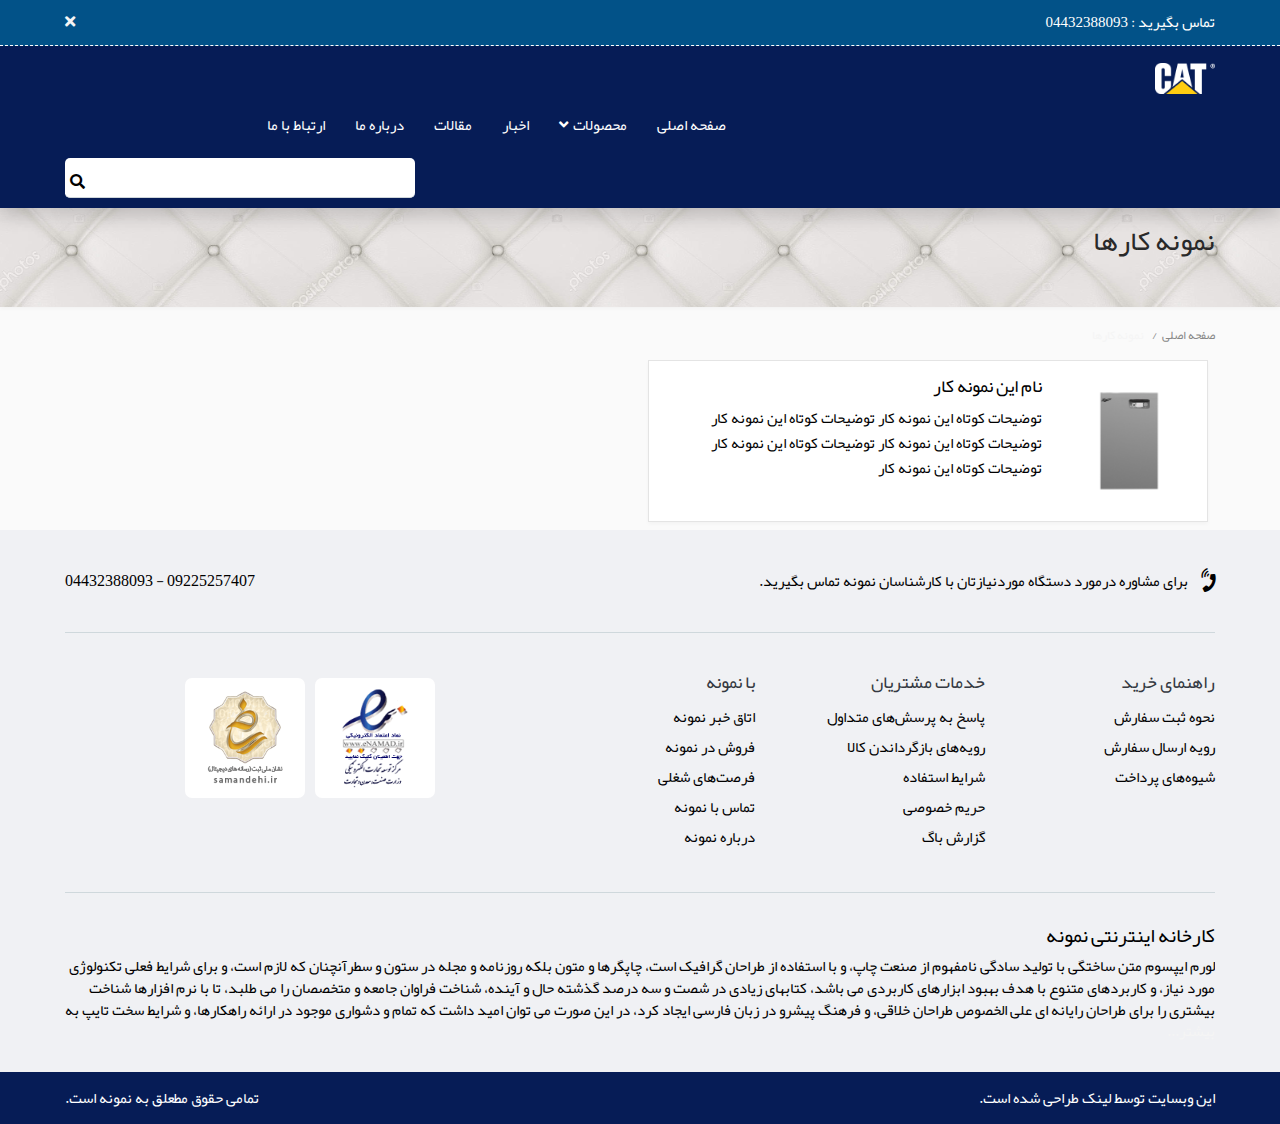
<file: portfolios.html>
﻿<!doctype html>
<html lang="en">

<head>
    <meta charset="utf-8">
    <meta http-equiv="x-ua-compatible" content="ie=edge">
    <title>کارخانه نمونه</title>
    <meta name="description" content="">
    <meta name="viewport" content="width=device-width, initial-scale=1">

    <link rel="apple-touch-icon" href="img/home-one/apple-touch-icon.png">
    <!--<link rel="shortcut icon" type="img/x-icon" href="img/favicon.ico">-->

    <!-- all css here -->
    <link rel="stylesheet" href="css/bootstrap.min.css">
    <link rel="stylesheet" href="fonts/fontawesome-free-5.11.2-web/css/all.css">
    <link rel="stylesheet" href="css/owl.carousel.min.css">
    <link rel="stylesheet" href="css/owl.theme.default.min.css">
    <link rel="stylesheet" href="css/pretty-checkbox.min.css">
    <link rel="stylesheet" href="fonts/uicons-regular-rounded/css/uicons-regular-rounded.css">
    <link rel="stylesheet" href="css/m-style.css">
    <link rel="stylesheet" href="css/style.css">
    <link rel="stylesheet" href="css/farsi.css">
    <link rel="stylesheet" href="css/responsive.css">
    <link rel="stylesheet" href="css/portfolios.css">







</head>

<body>
    <!--[if lt IE 8]>
<p class="browserupgrade">0dated</strong> browser. Please <a href="http://browsehappy.com/">upgrade your browser</a> to improve your experience.</p>
<![endif]-->

    <!-- Page Wraper Here Start -->
    <div>
        <!-- Header Area Start -->
        <header class="header">
            <!-- Header Menu Area Start -->
            <div class="header-main shadow">
                <div class="top">
                    <div class="m-container">
                        <div class="in">
                            <span>تماس بگیرید : 04432388093</span>
                            <a class="close-note"><i class="fas fa-times"></i></a>
                        </div>
                    </div>
                </div>
                <div class="bottom menu">
                    <div class="m-container">
                        <div class="in">
                            <span class="mobile-menu-btn">
                            <i class="fas fa-bars"></i>
                        </span>
                            <div class="logo">
                                <a href="#">
                                    <img src="img/CAT-logo2.png">
                                </a>
                            </div>
                            <nav>
                                <ul>
                                    <li>
                                        <a class="menu-link-name" href="index.html">صفحه اصلی</a>
                                    </li>
                                    <li class="dopdown">
                                        <a class="menu-link-name" href="#"><i class="fas fa-angle-down"></i>محصولات</a>
                                        <div class="menu-list">
                                            <ul>
                                                <li class="menu-list-item">
                                                    <a class="product-categoty-name" href="#">
                                                        <img src="img/Bed-aicon-v1-nam1-testt2.png">
                                                        <span>سرویس خواب</span>
                                                    </a>
                                                    <ul class="last-menu">
                                                        <li class="menu-colmun">
                                                            <ul>
                                                                <li>
                                                                    <a href="#">محصول 1</a>
                                                                </li>
                                                                <li>
                                                                    <a href="#">محصول 2</a>
                                                                </li>
                                                                <li>
                                                                    <a href="#">محصول 3</a>
                                                                </li>
                                                                <li>
                                                                    <a href="#">محصول 4</a>
                                                                </li>
                                                                <li>
                                                                    <a href="#">محصول 5</a>
                                                                </li>
                                                            </ul>
                                                        </li>
                                                        <li class="menu-colmun">
                                                            <ul>
                                                                <li>
                                                                    <a href="#">محصول 6</a>
                                                                </li>
                                                                <li>
                                                                    <a href="#">محصول 7</a>
                                                                </li>
                                                                <li>
                                                                    <a href="#">محصول 8</a>
                                                                </li>
                                                                <li>
                                                                    <a href="#">محصول 9</a>
                                                                </li>
                                                            </ul>
                                                        </li>
                                                    </ul>
                                                </li>
                                                <li class="menu-list-item">
                                                    <a class="product-categoty-name" href="#">
                                                        <img src="img/Bed2-aicon-tashoo-v1-nam2.36-nah1-96-v2-smoll.png">
                                                        <span>تخت خواب تاشو</span>
                                                    </a>
                                                    <ul class="last-menu">
                                                        <li class="menu-colmun">
                                                            <ul>
                                                                <li>
                                                                    <a href="#">محصول 11</a>
                                                                </li>
                                                                <li>
                                                                    <a href="#">محصول 22</a>
                                                                </li>
                                                                <li>
                                                                    <a href="#">محصول 33</a>
                                                                </li>
                                                                <li>
                                                                    <a href="#">محصول 44</a>
                                                                </li>
                                                                <li>
                                                                    <a href="#">محصول 55</a>
                                                                </li>
                                                            </ul>
                                                        </li>
                                                    </ul>
                                                </li>
                                            </ul>
                                        </div>
                                    </li>
                                    <li>
                                        <a class="menu-link-name" href="index.html">اخبار</a>
                                    </li>
                                    <li>
                                        <a class="menu-link-name" href="index.html">مقالات</a>
                                    </li>
                                    <li>
                                        <a class="menu-link-name" href="index.html">درباره ما</a>
                                    </li>
                                    <li>
                                        <a class="menu-link-name" href="index.html">ارتباط با ما</a>
                                    </li>
                                </ul>
                                <span class="close_menu"><i class="fas fa-times"></i></span>
                            </nav>
                            <div class="search">
                                <form>
                                    <input type="text">
                                    <button type="submit"><i class="fas fa-search"></i></button>
                                </form>
                            </div>
                        </div>
                    </div>
                </div>
            </div>
        </header>

        <!-- Page Content Start -->
        <div class="main page-content">

            <section class="about">
                <div class="header">
                    <div class="m-container">
                        <div class="in">
                            <h1>نمونه کارها</h1>
                        </div>
                    </div>
                </div>
                <div class="breadcrumb">
                    <div class="m-container">
                        <div class="in">
                            <a href="#">صفحه اصلی</a>
                            <a>نمونه کارها</a>
                        </div>
                    </div>
                </div>
            </section>
            <section class="results">
                <div class="m-container">
                    <div class="in">
                        <div class="item">
                            <div class="portfolio-item">
                                <a class="pic"><img src="img/p3.jpg"></a>
                                <div class="info">
                                    <h2><a href="#">نام این نمونه کار</a></h2>
                                    <p>توضیحات کوتاه این نمونه کار توضیحات کوتاه این نمونه کار توضیحات کوتاه این نمونه کار توضیحات کوتاه این نمونه کار توضیحات کوتاه این نمونه کار</p>
                                </div>
                            </div>
                        </div>
                    </div>
                </div>
            </section>

        </div>

        <!-- Footer Area Start -->
        <footer class="footer">
            <div class="contact-sec">
                <div class="m-container">
                    <div class="in">
                        <p><i class="fas fa-phone-volume"></i>برای مشاوره درمورد دستگاه موردنیازتان با کارشناسان نمونه تماس بگیرید.</p>
                        <span>09225257407 - 04432388093</span>
                    </div>
                </div>
            </div>
            <div class="links-sec">
                <div class="m-container">
                    <div class="in">
                        <div class="col-link">
                            <h5>راهنمای خرید</h5>
                            <ul>
                                <li><a href="#">نحوه ثبت سفارش</a></li>
                                <li><a href="#">رویه ارسال سفارش</a></li>
                                <li><a href="#">شیوه‌های پرداخت</a></li>
                            </ul>
                        </div>
                        <div class="col-link">
                            <h5>خدمات مشتریان</h5>
                            <ul>
                                <li><a href="#">پاسخ به پرسش‌های متداول</a></li>
                                <li><a href="#">رویه‌های بازگرداندن کالا</a></li>
                                <li><a href="#">شرایط استفاده</a></li>
                                <li><a href="#">حریم خصوصی</a></li>
                                <li><a href="#">گزارش باگ</a></li>
                            </ul>
                        </div>
                        <div class="col-link">
                            <h5>با نمونه</h5>
                            <ul>
                                <li><a href="#">اتاق خبر نمونه</a></li>
                                <li><a href="#">فروش در نمونه</a></li>
                                <li><a href="#">فرصت‌های شغلی</a></li>
                                <li><a href="#">تماس با نمونه</a></li>
                                <li><a href="#">درباره نمونه</a></li>
                            </ul>
                        </div>
                        <div class="col-link-2">
                            <div class="item">
                                <a href="#">
                                    <img src="img/logo%20(1).png">
                                </a>
                            </div>
                            <div class="item">
                                <a href="#">
                                    <img src="img/logo%20(2).png">
                                </a>
                            </div>
                        </div>
                    </div>
                </div>
            </div>
            <div class="about-sec">
                <div class="m-container">
                    <div class="in">
                        <h1>کارخانه اینترنتی نمونه</h1>
                        <p>لورم ایپسوم متن ساختگی با تولید سادگی نامفهوم از صنعت چاپ، و با استفاده از طراحان گرافیک است، چاپگرها و متون بلکه روزنامه و مجله در ستون و سطرآنچنان که لازم است، و برای شرایط فعلی تکنولوژی مورد نیاز، و کاربردهای متنوع با هدف بهبود
                            ابزارهای کاربردی می باشد، کتابهای زیادی در شصت و سه درصد گذشته حال و آینده، شناخت فراوان جامعه و متخصصان را می طلبد، تا با نرم افزارها شناخت بیشتری را برای طراحان رایانه ای علی الخصوص طراحان خلاقی، و فرهنگ پیشرو در زبان فارسی
                            ایجاد کرد، در این صورت می توان امید داشت که تمام و دشواری موجود در ارائه راهکارها، و شرایط سخت تایپ به پایان رسد و زمان مورد نیاز شامل حروفچینی دستاوردهای اصلی، و جوابگوی سوالات پیوسته اهل دنیای موجود طراحی اساسا مورد استفاده
                            قرار گیرد.</p>
                        <a class="more_about">بیشتر...</a>
                        <a class="less_about">کمتر...</a>
                    </div>
                </div>
            </div>
            <div class="copyright">
                <div class="m-container">
                    <div class="in">
                        <div class="right">
                            <p>این وبسایت توسط <a href="#">لینک</a> طراحی شده است.</p>
                        </div>
                        <div class="left">
                            <p>تمامی حقوق مطعلق به نمونه است.</p>
                        </div>
                    </div>
                </div>
            </div>
        </footer>
    </div>

    <!--modals-->
    <div class="modal" id="video_modal">
        <div class="modal-dialog">
            <div class="modal-content">
                <div class="close-box">
                    <span class="close" data-dismiss="modal"><i class="fas fa-times"></i></span>
                </div>
                <video controls="" class="video embed-responsive-item">
                <source src="videos/for-web.mp4" class="pt-3 pb-5" type="video/mp4">
            </video>
            </div>
        </div>
    </div>



    <!-- all js here -->
    <script src="js/jquery.min.js"></script>
    <script src="js/bootstrap.min.js"></script>
    <script src="js/owl.carousel.js"></script>
    <script src="js/sliders.js"></script>
    <script src="js/vendor/modernizr-2.8.3.min.js"></script>
    <script src="js/custom.js"></script>


</body>

</html>
</file>
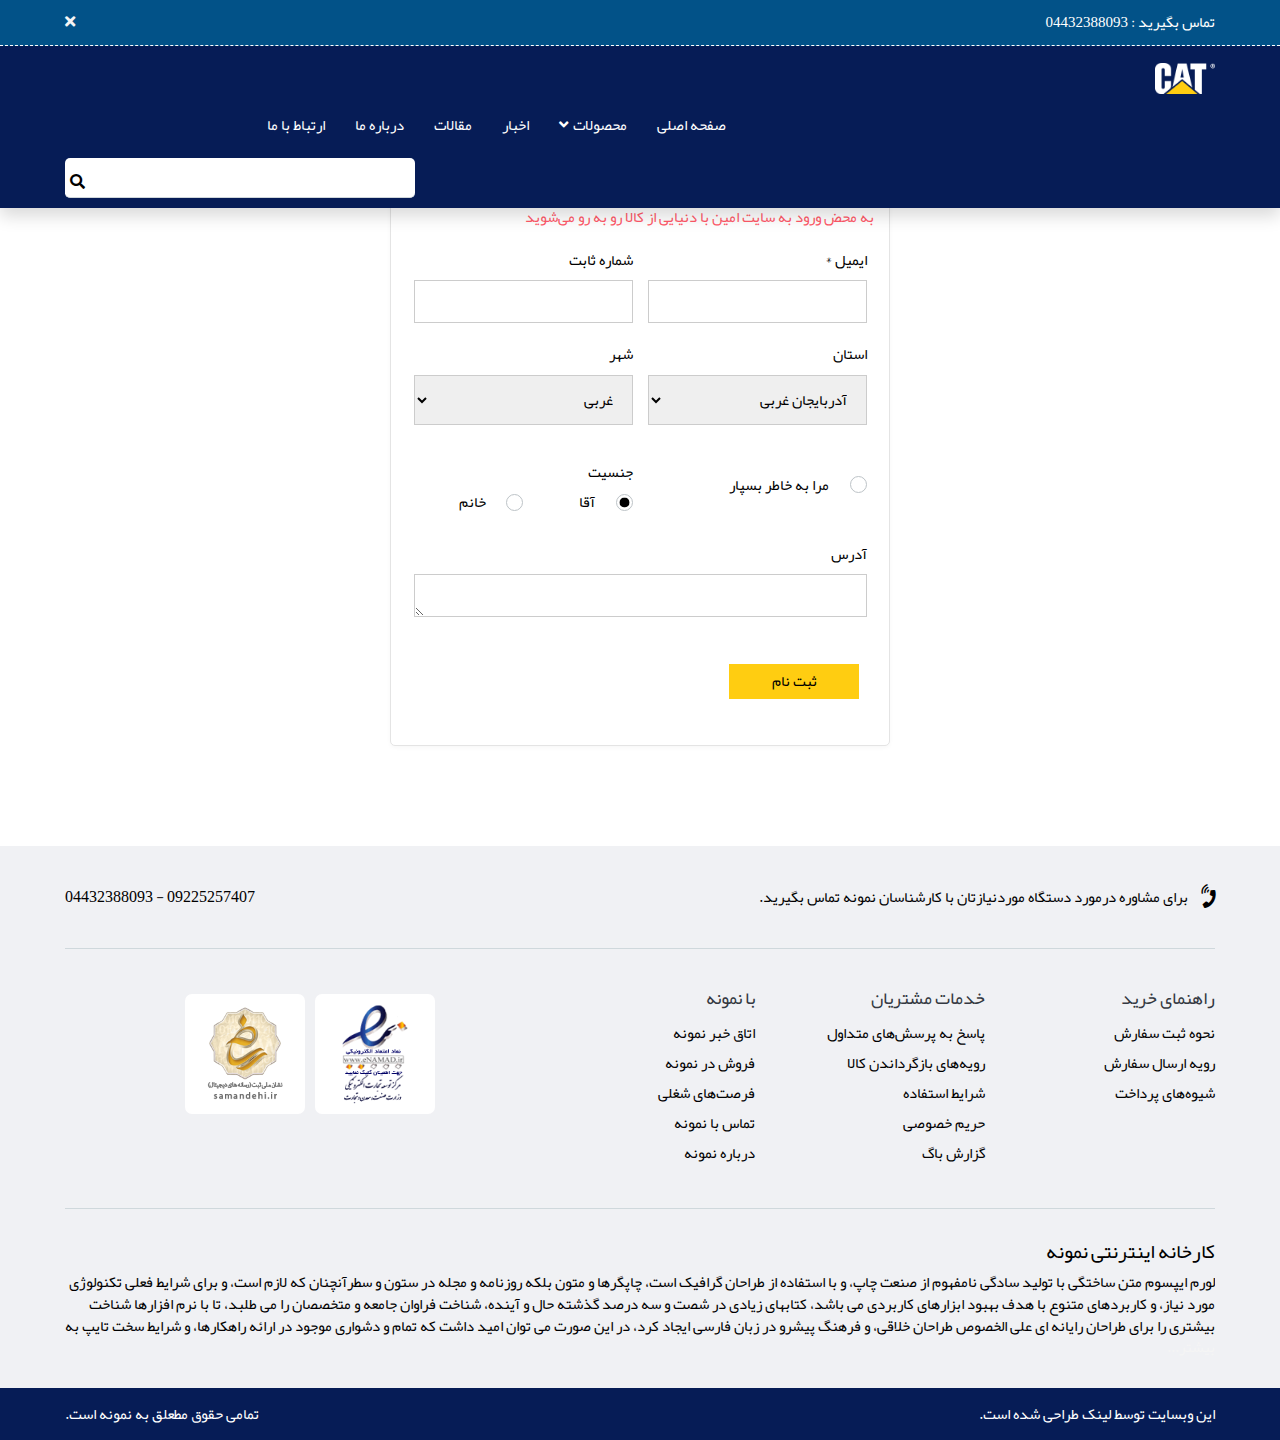
<file: register.html>
﻿<!doctype html>
<html lang="en">

<head>
    <meta charset="utf-8">
    <meta http-equiv="x-ua-compatible" content="ie=edge">
    <title>فروشگاه امین</title>
    <meta name="description" content="">
    <meta name="viewport" content="width=device-width, initial-scale=1">

    <link rel="apple-touch-icon" href="img/home-one/apple-touch-icon.png">
    <!--<link rel="shortcut icon" type="img/x-icon" href="img/favicon.ico">-->

    <!-- all css here -->
    <link rel="stylesheet" href="css/bootstrap.min.css">
    <link rel="stylesheet" href="fonts/fontawesome-free-5.11.2-web/css/all.css">
    <link rel="stylesheet" href="css/owl.carousel.min.css">
    <link rel="stylesheet" href="css/owl.theme.default.min.css">
    <link rel="stylesheet" href="css/pretty-checkbox.min.css">
    <link rel="stylesheet" href="fonts/uicons-regular-rounded/css/uicons-regular-rounded.css">
    <link rel="stylesheet" href="css/m-style.css">
    <link rel="stylesheet" href="css/style.css">
    <link rel="stylesheet" href="css/farsi.css">
    <link rel="stylesheet" href="css/responsive.css">
    <link rel="stylesheet" href="css/login.css">






</head>

<body>
    <!--[if lt IE 8]>
<p class="browserupgrade">0dated</strong> browser. Please <a href="http://browsehappy.com/">upgrade your browser</a> to improve your experience.</p>
<![endif]-->

    <!-- Page Wraper Here Start -->
    <div>
        <!-- Header Area Start -->
        <header class="header">
            <!-- Header Menu Area Start -->
            <div class="header-main shadow">
                <div class="top">
                    <div class="m-container">
                        <div class="in">
                            <span>تماس بگیرید : 04432388093</span>
                            <a class="close-note"><i class="fas fa-times"></i></a>
                        </div>
                    </div>
                </div>
                <div class="bottom menu">
                    <div class="m-container">
                        <div class="in">
                            <span class="mobile-menu-btn">
                            <i class="fas fa-bars"></i>
                        </span>
                            <div class="logo">
                                <a href="#">
                                    <img src="img/CAT-logo2.png">
                                </a>
                            </div>
                            <nav>
                                <ul>
                                    <li>
                                        <a class="menu-link-name" href="index.html">صفحه اصلی</a>
                                    </li>
                                    <li class="dopdown">
                                        <a class="menu-link-name" href="#"><i class="fas fa-angle-down"></i>محصولات</a>
                                        <div class="menu-list">
                                            <ul>
                                                <li class="menu-list-item">
                                                    <a class="product-categoty-name" href="#">
                                                        <img src="img/Bed-aicon-v1-nam1-testt2.png">
                                                        <span>سرویس خواب</span>
                                                    </a>
                                                    <ul class="last-menu">
                                                        <li class="menu-colmun">
                                                            <ul>
                                                                <li>
                                                                    <a href="#">محصول 1</a>
                                                                </li>
                                                                <li>
                                                                    <a href="#">محصول 2</a>
                                                                </li>
                                                                <li>
                                                                    <a href="#">محصول 3</a>
                                                                </li>
                                                                <li>
                                                                    <a href="#">محصول 4</a>
                                                                </li>
                                                                <li>
                                                                    <a href="#">محصول 5</a>
                                                                </li>
                                                            </ul>
                                                        </li>
                                                        <li class="menu-colmun">
                                                            <ul>
                                                                <li>
                                                                    <a href="#">محصول 6</a>
                                                                </li>
                                                                <li>
                                                                    <a href="#">محصول 7</a>
                                                                </li>
                                                                <li>
                                                                    <a href="#">محصول 8</a>
                                                                </li>
                                                                <li>
                                                                    <a href="#">محصول 9</a>
                                                                </li>
                                                            </ul>
                                                        </li>
                                                    </ul>
                                                </li>
                                                <li class="menu-list-item">
                                                    <a class="product-categoty-name" href="#">
                                                        <img src="img/Bed2-aicon-tashoo-v1-nam2.36-nah1-96-v2-smoll.png">
                                                        <span>تخت خواب تاشو</span>
                                                    </a>
                                                    <ul class="last-menu">
                                                        <li class="menu-colmun">
                                                            <ul>
                                                                <li>
                                                                    <a href="#">محصول 11</a>
                                                                </li>
                                                                <li>
                                                                    <a href="#">محصول 22</a>
                                                                </li>
                                                                <li>
                                                                    <a href="#">محصول 33</a>
                                                                </li>
                                                                <li>
                                                                    <a href="#">محصول 44</a>
                                                                </li>
                                                                <li>
                                                                    <a href="#">محصول 55</a>
                                                                </li>
                                                            </ul>
                                                        </li>
                                                    </ul>
                                                </li>
                                            </ul>
                                        </div>
                                    </li>
                                    <li>
                                        <a class="menu-link-name" href="index.html">اخبار</a>
                                    </li>
                                    <li>
                                        <a class="menu-link-name" href="index.html">مقالات</a>
                                    </li>
                                    <li>
                                        <a class="menu-link-name" href="index.html">درباره ما</a>
                                    </li>
                                    <li>
                                        <a class="menu-link-name" href="index.html">ارتباط با ما</a>
                                    </li>
                                </ul>
                                <span class="close_menu"><i class="fas fa-times"></i></span>
                            </nav>
                            <div class="search">
                                <form>
                                    <input type="text">
                                    <button type="submit"><i class="fas fa-search"></i></button>
                                </form>
                            </div>
                        </div>
                    </div>
                </div>
            </div>
        </header>

        <!-- Page Content Start -->
        <div class="main page-content top-massage">

            <section class="register-sec">
                <div class="in">
                    <div class="header">
                        <h1>فرم نوع 2</h1>
                    </div>
                    <div class="login-body">
                        <p>به محض ورود به سایت امین با دنیایی از کالا رو به رو می‌شوید</p>
                        <p class="error">به محض ورود به سایت امین با دنیایی از کالا رو به رو می‌شوید</p>
                        <form>
                            <div class="item">
                                <span>ایمیل *</span>
                                <input type="text">
                            </div>
                            <div class="item">
                                <span>شماره ثابت</span>
                                <input type="text">
                            </div>
                            <div class="item">
                                <span>استان</span>
                                <select>
                                <option>آدربایجان غربی</option>
                                <option>آدربایجان شرقی</option>
                            </select>
                            </div>
                            <div class="item">
                                <span>شهر</span>
                                <select>
                                <option>غربی</option>
                                <option>شرقی</option>
                            </select>
                            </div>
                            <div class="item">
                                <div class="pretty p-default p-round p-check">
                                    <input type="checkbox">
                                    <div class="state p-primary">
                                        <label>مرا به خاطر بسپار</label>
                                    </div>
                                </div>
                            </div>
                            <div class="item">
                                <span>جنسیت</span>
                                <div class="radio-inputs">
                                    <div class="pretty p-default p-round p-radio">
                                        <input type="radio" name="icon_solid" checked />
                                        <div class="state p-primary">
                                            <i class="icon mdi mdi-check"></i>
                                            <label>آقا</label>
                                        </div>
                                    </div>

                                    <div class="pretty p-default p-round p-radio">
                                        <input type="radio" name="icon_solid" />
                                        <div class="state p-primary">
                                            <i class="icon mdi mdi-check"></i>
                                            <label>خانم</label>
                                        </div>
                                    </div>
                                </div>
                            </div>
                            <div class="item-100">
                                <span>آدرس</span>
                                <textarea></textarea>
                            </div>
                            <div class="item-100">
                                <button>ثبت نام</button>
                            </div>
                        </form>
                    </div>
                </div>
            </section>

        </div>

        <!-- Footer Area Start -->
        <footer class="footer">
            <div class="contact-sec">
                <div class="m-container">
                    <div class="in">
                        <p><i class="fas fa-phone-volume"></i>برای مشاوره درمورد دستگاه موردنیازتان با کارشناسان نمونه تماس بگیرید.</p>
                        <span>09225257407 - 04432388093</span>
                    </div>
                </div>
            </div>
            <div class="links-sec">
                <div class="m-container">
                    <div class="in">
                        <div class="col-link">
                            <h5>راهنمای خرید</h5>
                            <ul>
                                <li><a href="#">نحوه ثبت سفارش</a></li>
                                <li><a href="#">رویه ارسال سفارش</a></li>
                                <li><a href="#">شیوه‌های پرداخت</a></li>
                            </ul>
                        </div>
                        <div class="col-link">
                            <h5>خدمات مشتریان</h5>
                            <ul>
                                <li><a href="#">پاسخ به پرسش‌های متداول</a></li>
                                <li><a href="#">رویه‌های بازگرداندن کالا</a></li>
                                <li><a href="#">شرایط استفاده</a></li>
                                <li><a href="#">حریم خصوصی</a></li>
                                <li><a href="#">گزارش باگ</a></li>
                            </ul>
                        </div>
                        <div class="col-link">
                            <h5>با نمونه</h5>
                            <ul>
                                <li><a href="#">اتاق خبر نمونه</a></li>
                                <li><a href="#">فروش در نمونه</a></li>
                                <li><a href="#">فرصت‌های شغلی</a></li>
                                <li><a href="#">تماس با نمونه</a></li>
                                <li><a href="#">درباره نمونه</a></li>
                            </ul>
                        </div>
                        <div class="col-link-2">
                            <div class="item">
                                <a href="#">
                                    <img src="img/logo%20(1).png">
                                </a>
                            </div>
                            <div class="item">
                                <a href="#">
                                    <img src="img/logo%20(2).png">
                                </a>
                            </div>
                        </div>
                    </div>
                </div>
            </div>
            <div class="about-sec">
                <div class="m-container">
                    <div class="in">
                        <h1>کارخانه اینترنتی نمونه</h1>
                        <p>لورم ایپسوم متن ساختگی با تولید سادگی نامفهوم از صنعت چاپ، و با استفاده از طراحان گرافیک است، چاپگرها و متون بلکه روزنامه و مجله در ستون و سطرآنچنان که لازم است، و برای شرایط فعلی تکنولوژی مورد نیاز، و کاربردهای متنوع با هدف بهبود
                            ابزارهای کاربردی می باشد، کتابهای زیادی در شصت و سه درصد گذشته حال و آینده، شناخت فراوان جامعه و متخصصان را می طلبد، تا با نرم افزارها شناخت بیشتری را برای طراحان رایانه ای علی الخصوص طراحان خلاقی، و فرهنگ پیشرو در زبان فارسی
                            ایجاد کرد، در این صورت می توان امید داشت که تمام و دشواری موجود در ارائه راهکارها، و شرایط سخت تایپ به پایان رسد و زمان مورد نیاز شامل حروفچینی دستاوردهای اصلی، و جوابگوی سوالات پیوسته اهل دنیای موجود طراحی اساسا مورد استفاده
                            قرار گیرد.</p>
                        <a class="more_about">بیشتر...</a>
                        <a class="less_about">کمتر...</a>
                    </div>
                </div>
            </div>
            <div class="copyright">
                <div class="m-container">
                    <div class="in">
                        <div class="right">
                            <p>این وبسایت توسط <a href="#">لینک</a> طراحی شده است.</p>
                        </div>
                        <div class="left">
                            <p>تمامی حقوق مطعلق به نمونه است.</p>
                        </div>
                    </div>
                </div>
            </div>
        </footer>
    </div>



    <!-- all js here -->
    <script src="js/jquery.min.js"></script>
    <script src="js/bootstrap.min.js"></script>
    <script src="js/owl.carousel.js"></script>
    <script src="js/sliders.js"></script>
    <script src="js/vendor/modernizr-2.8.3.min.js"></script>
    <script src="js/custom.js"></script>


</body>

</html>
</file>
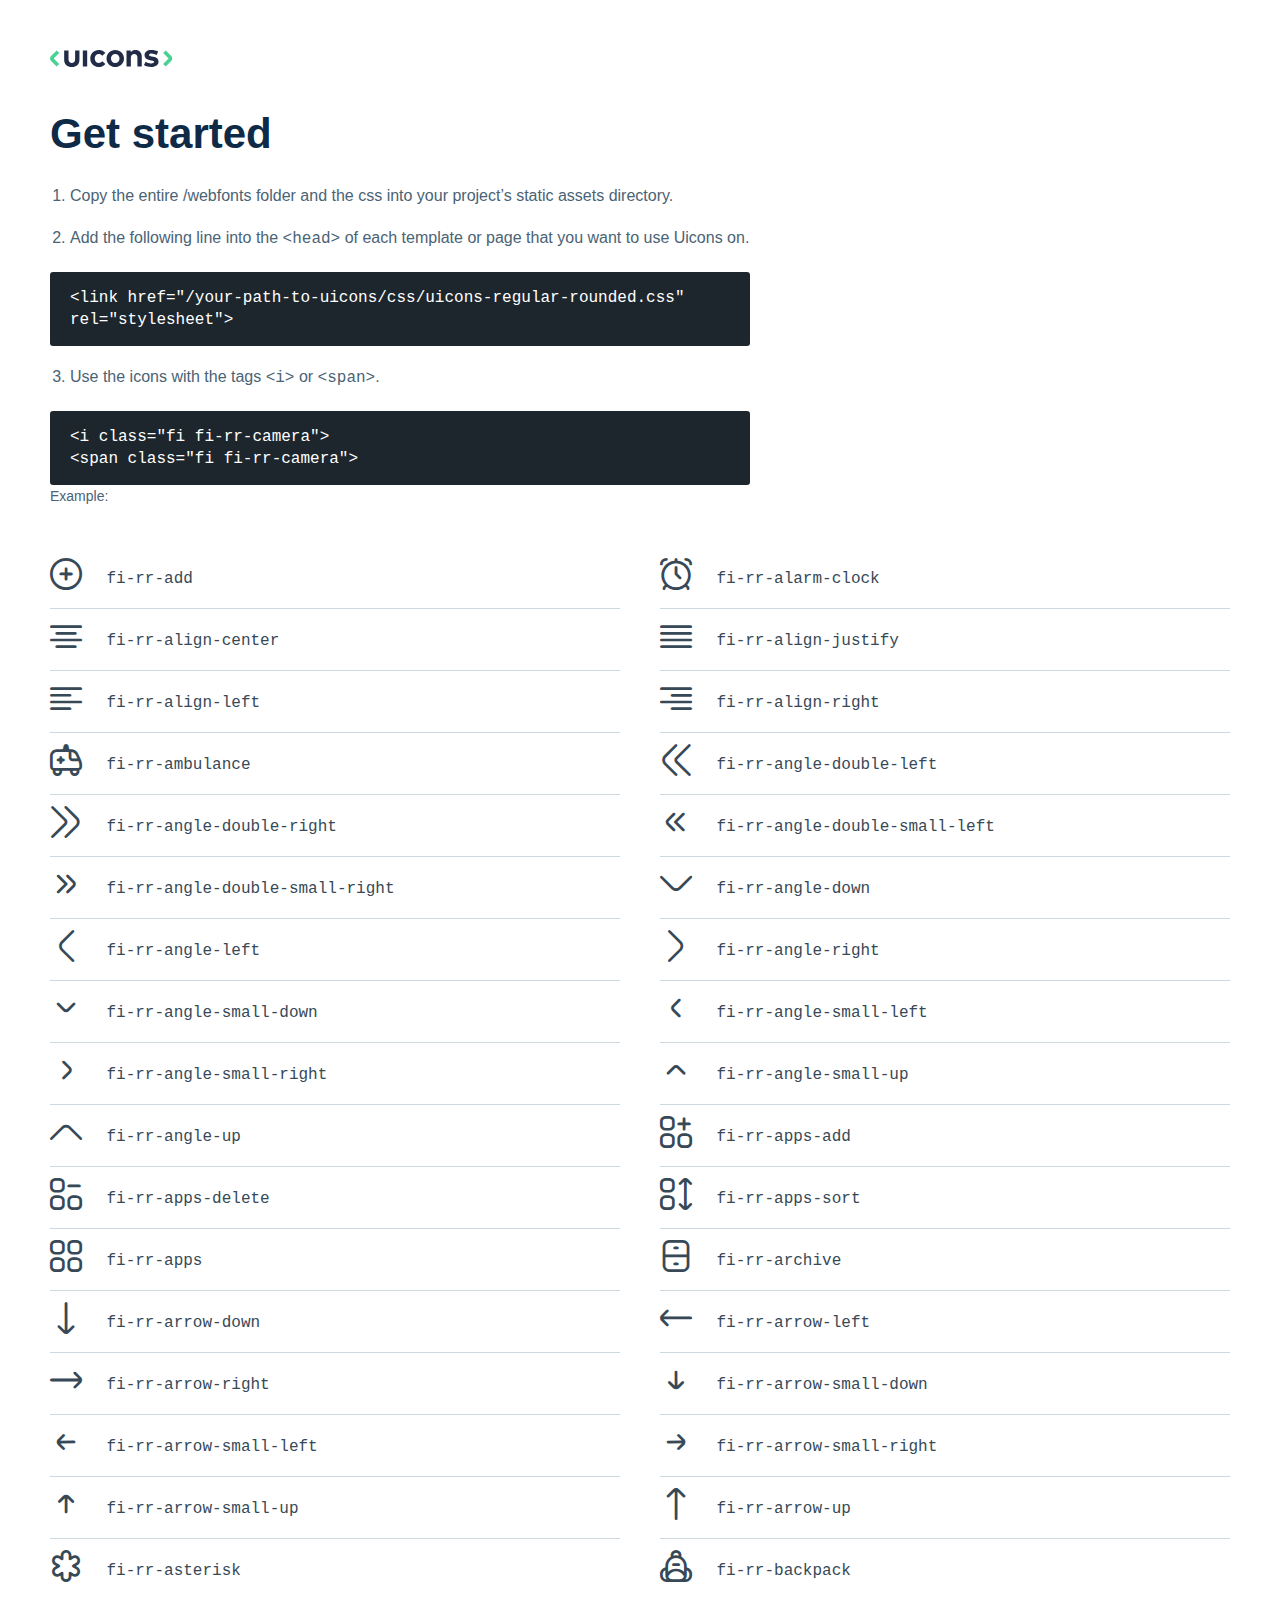
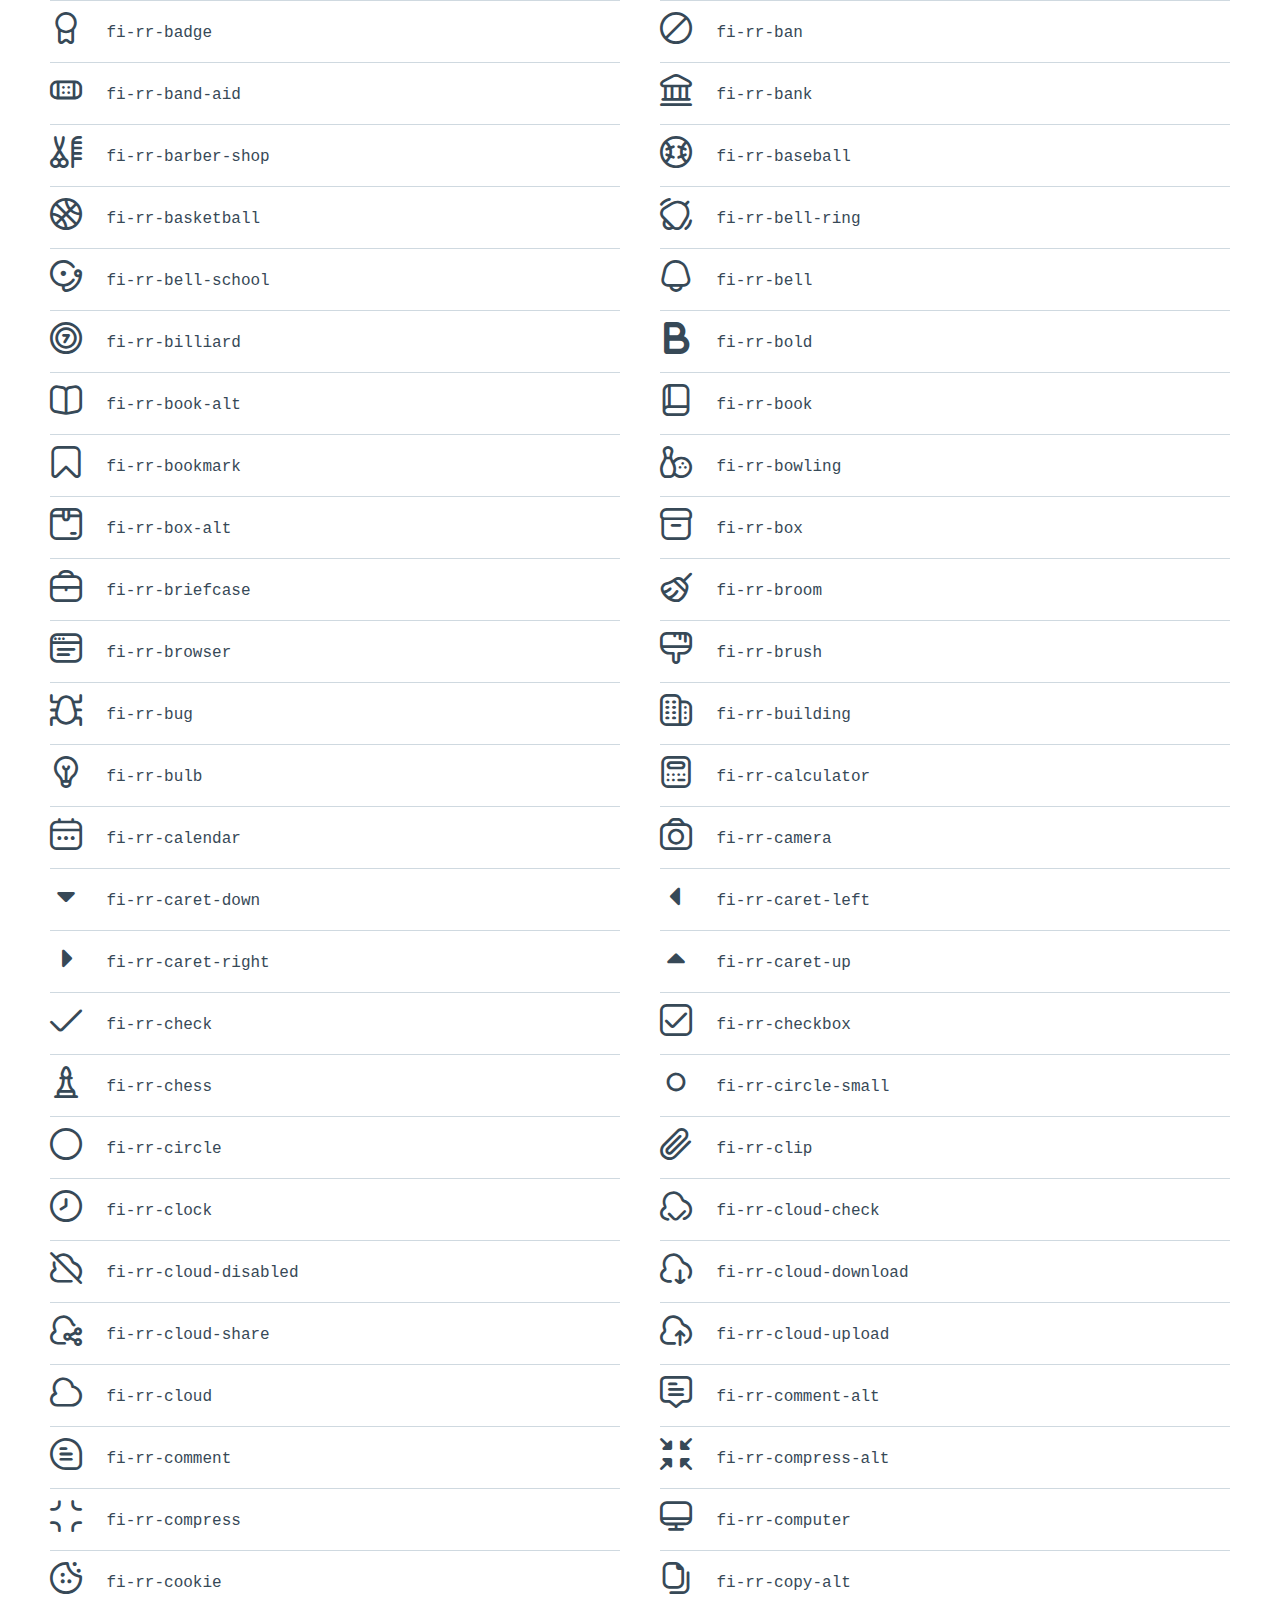
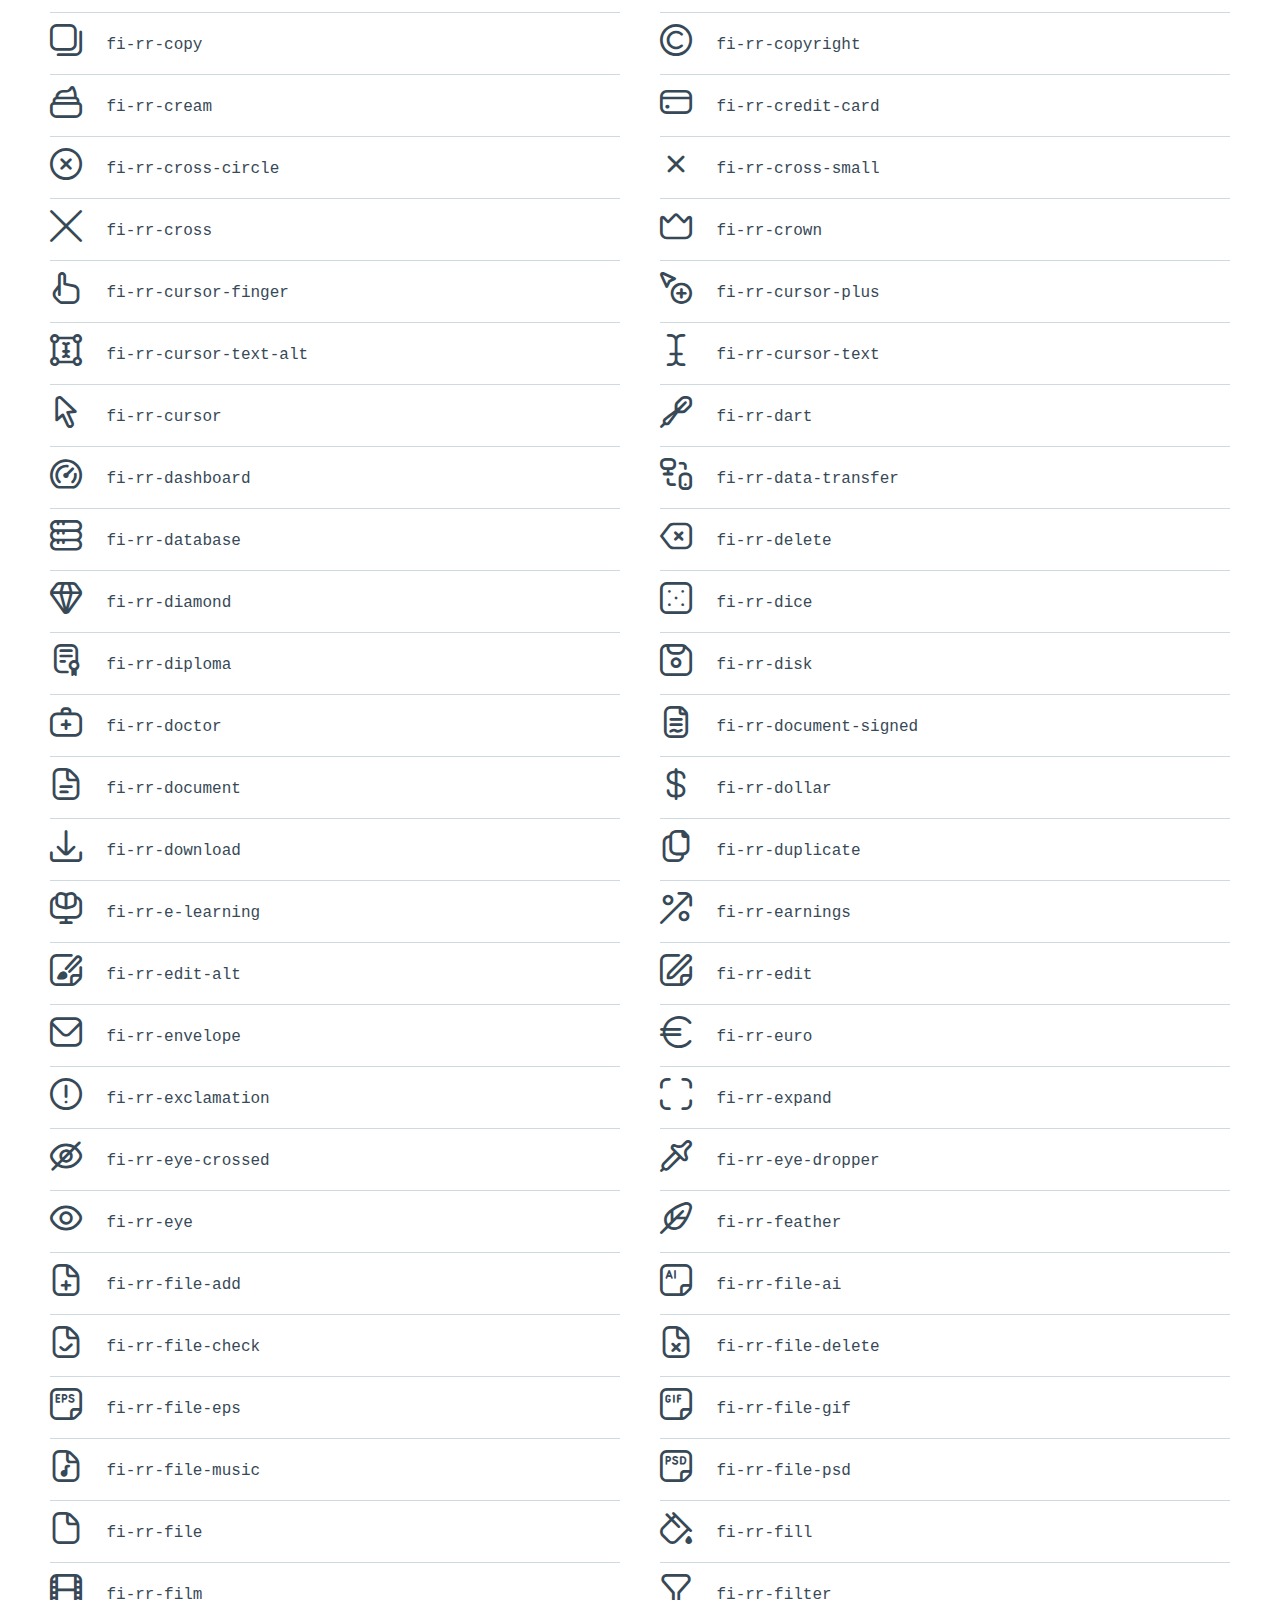
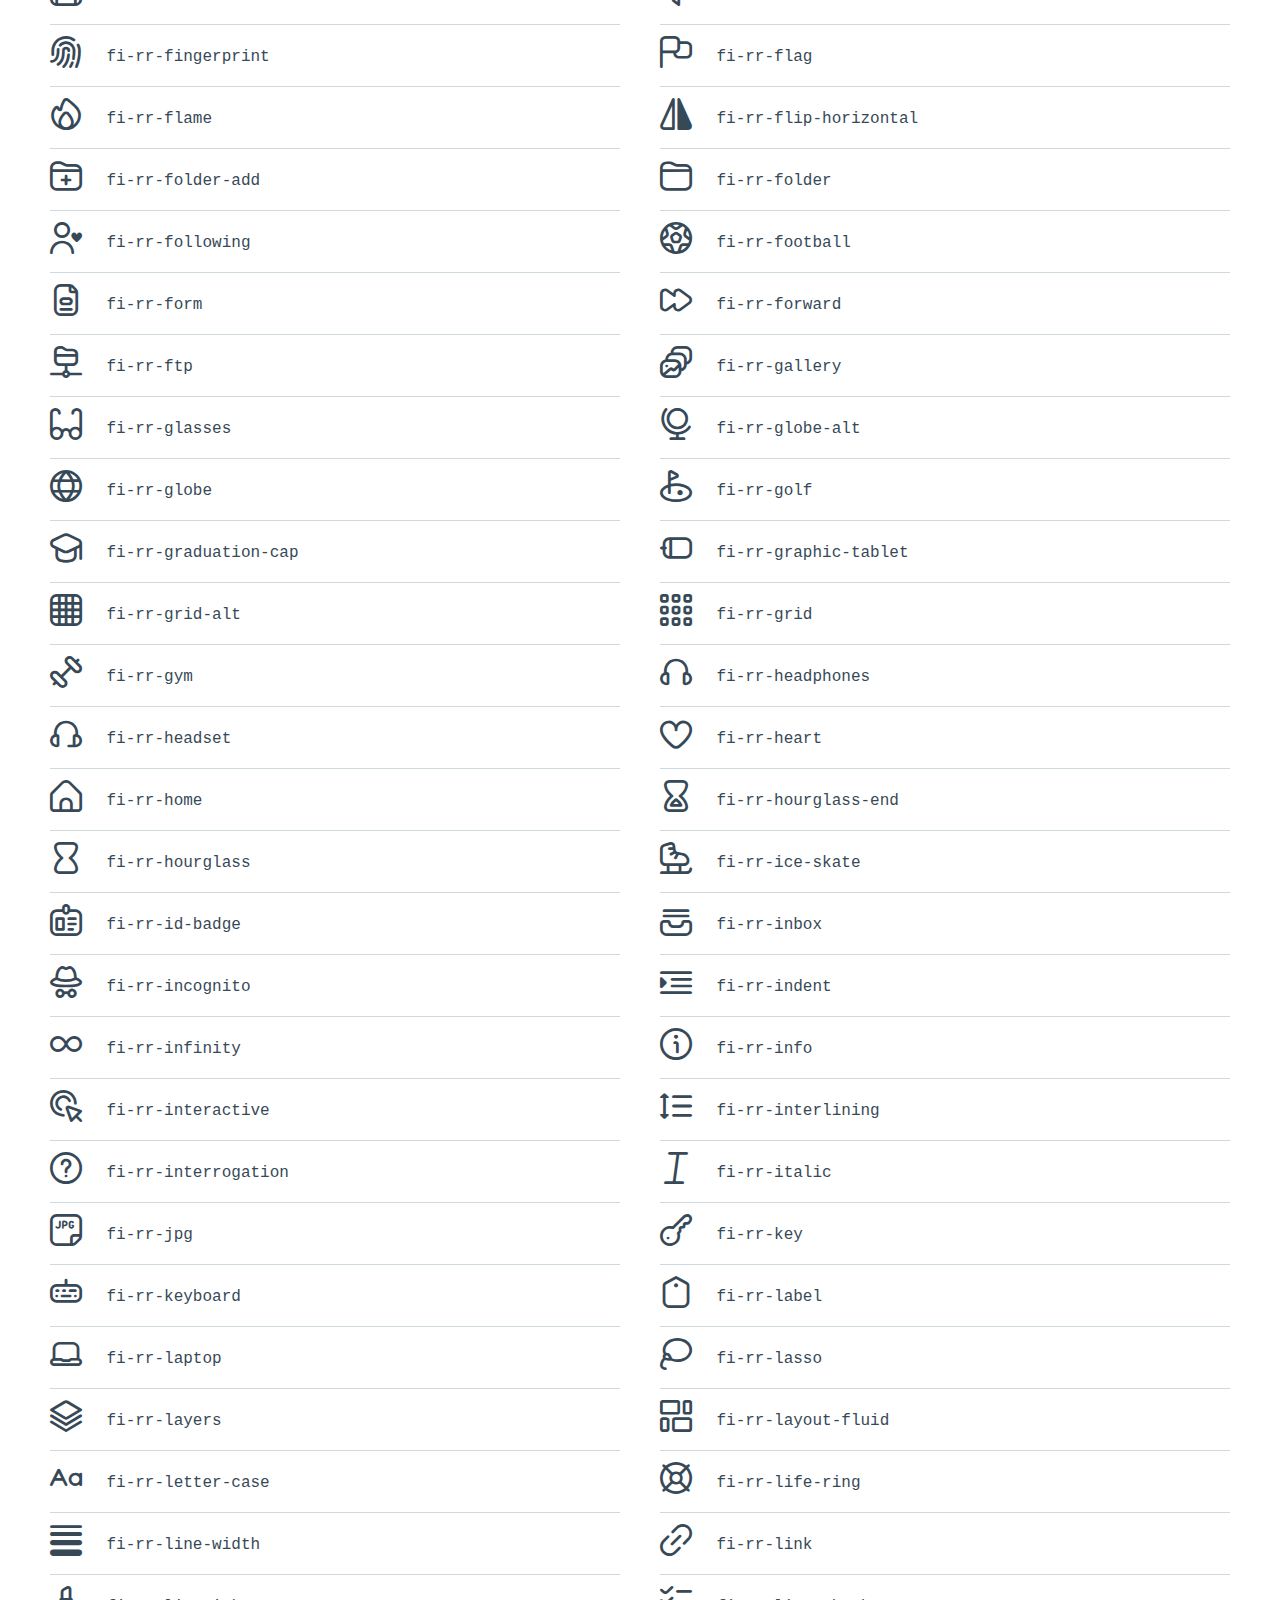
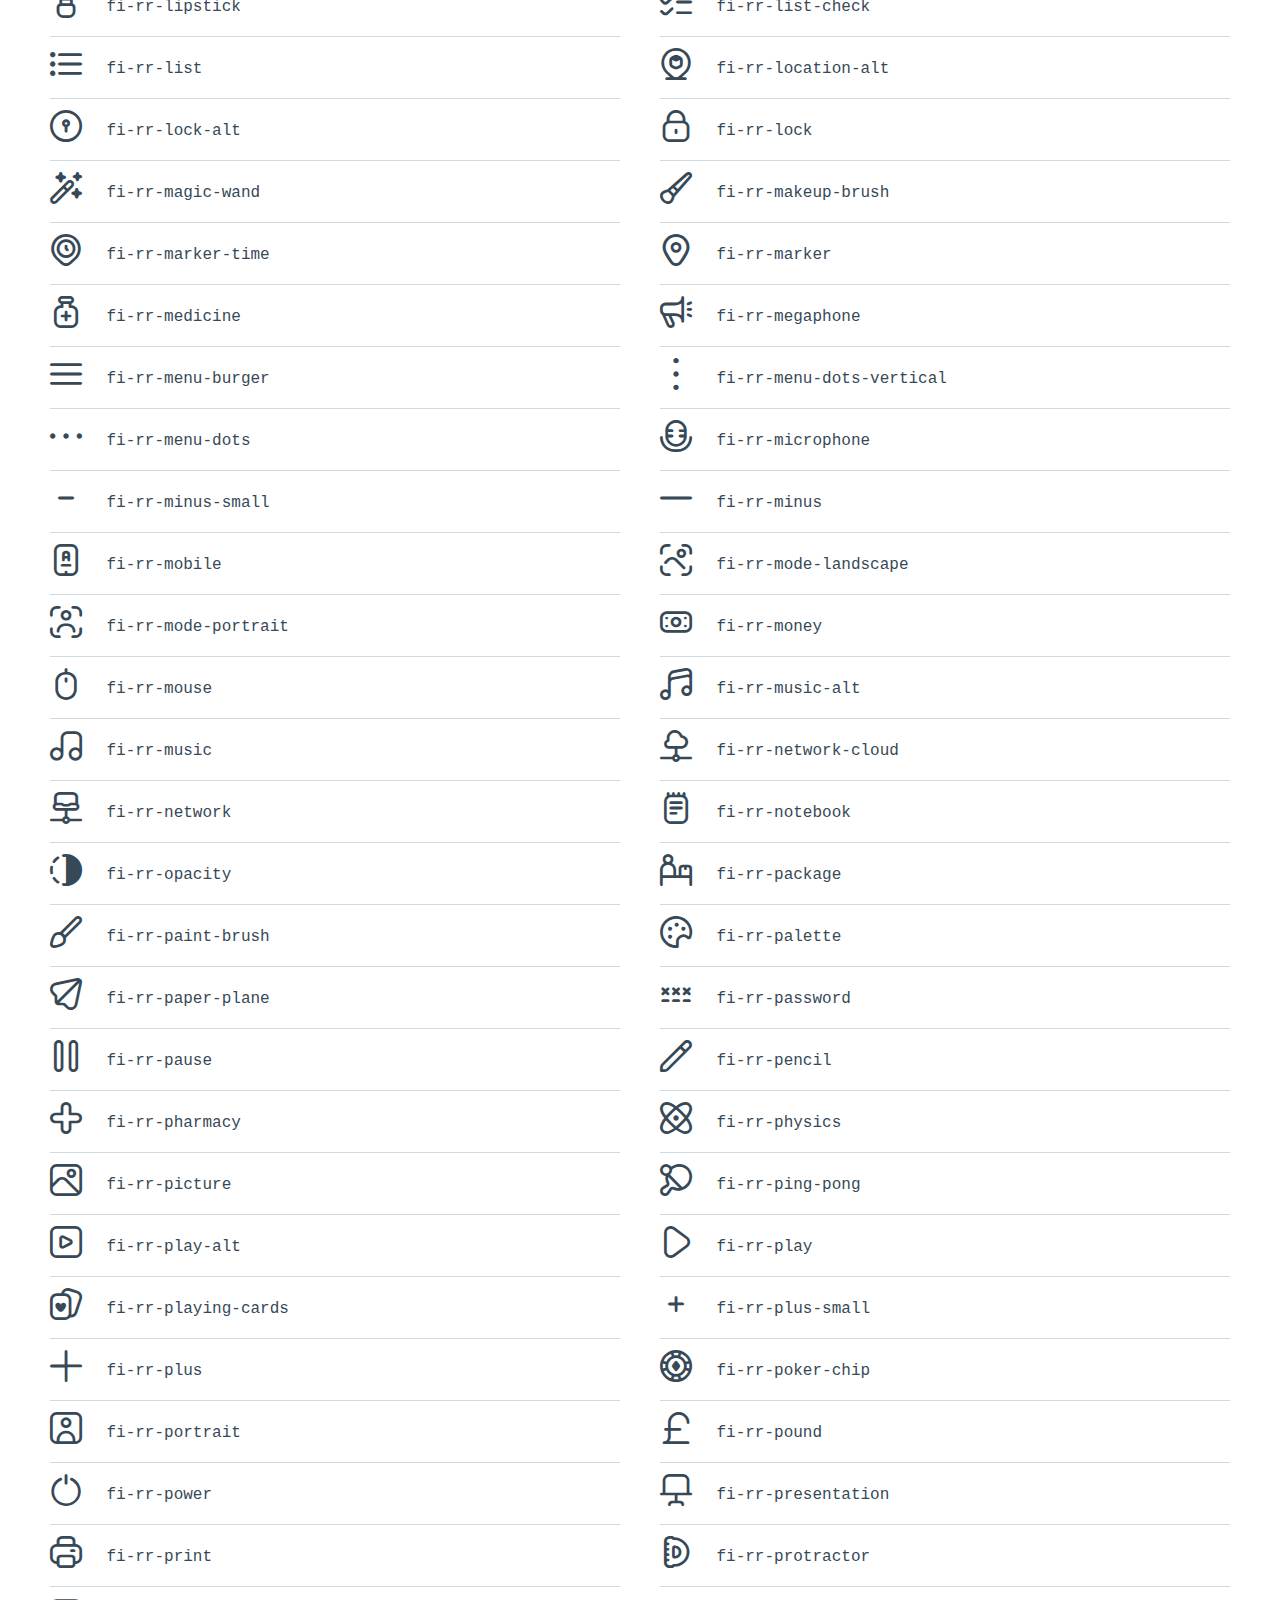
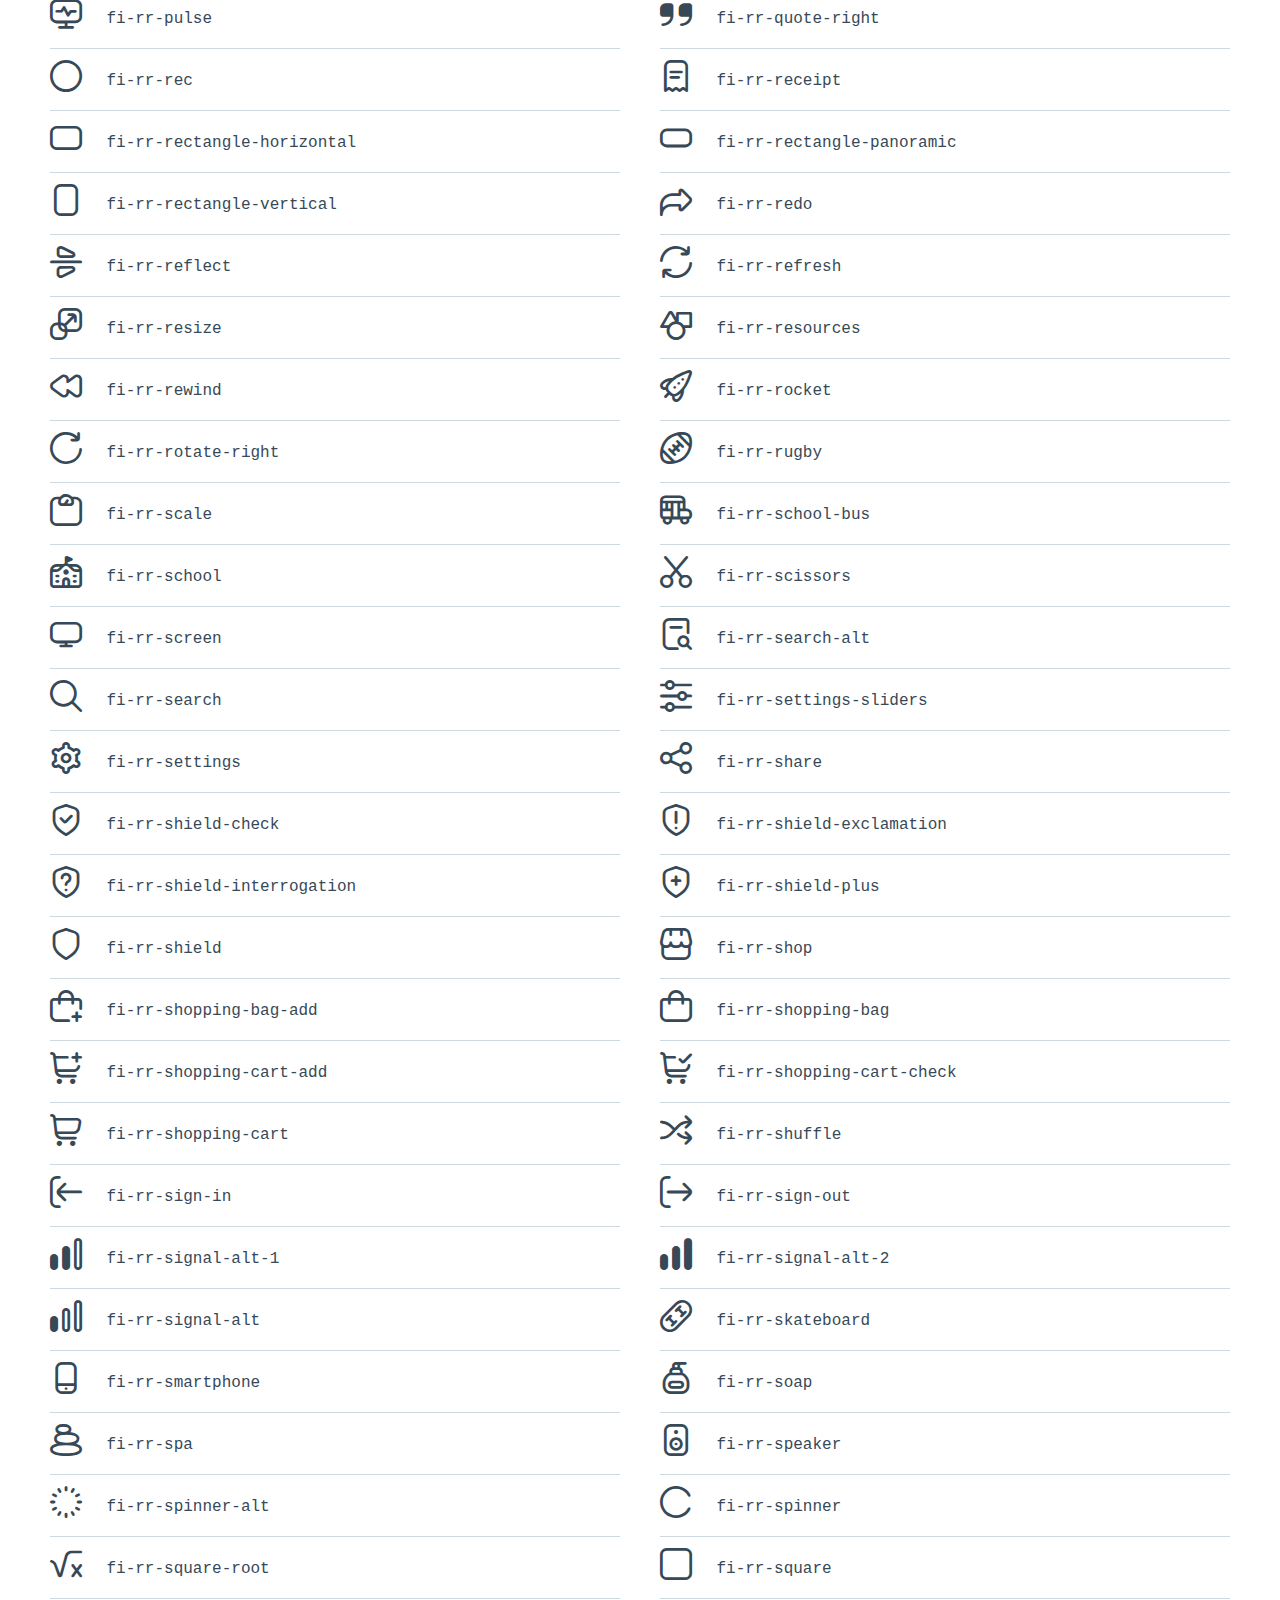
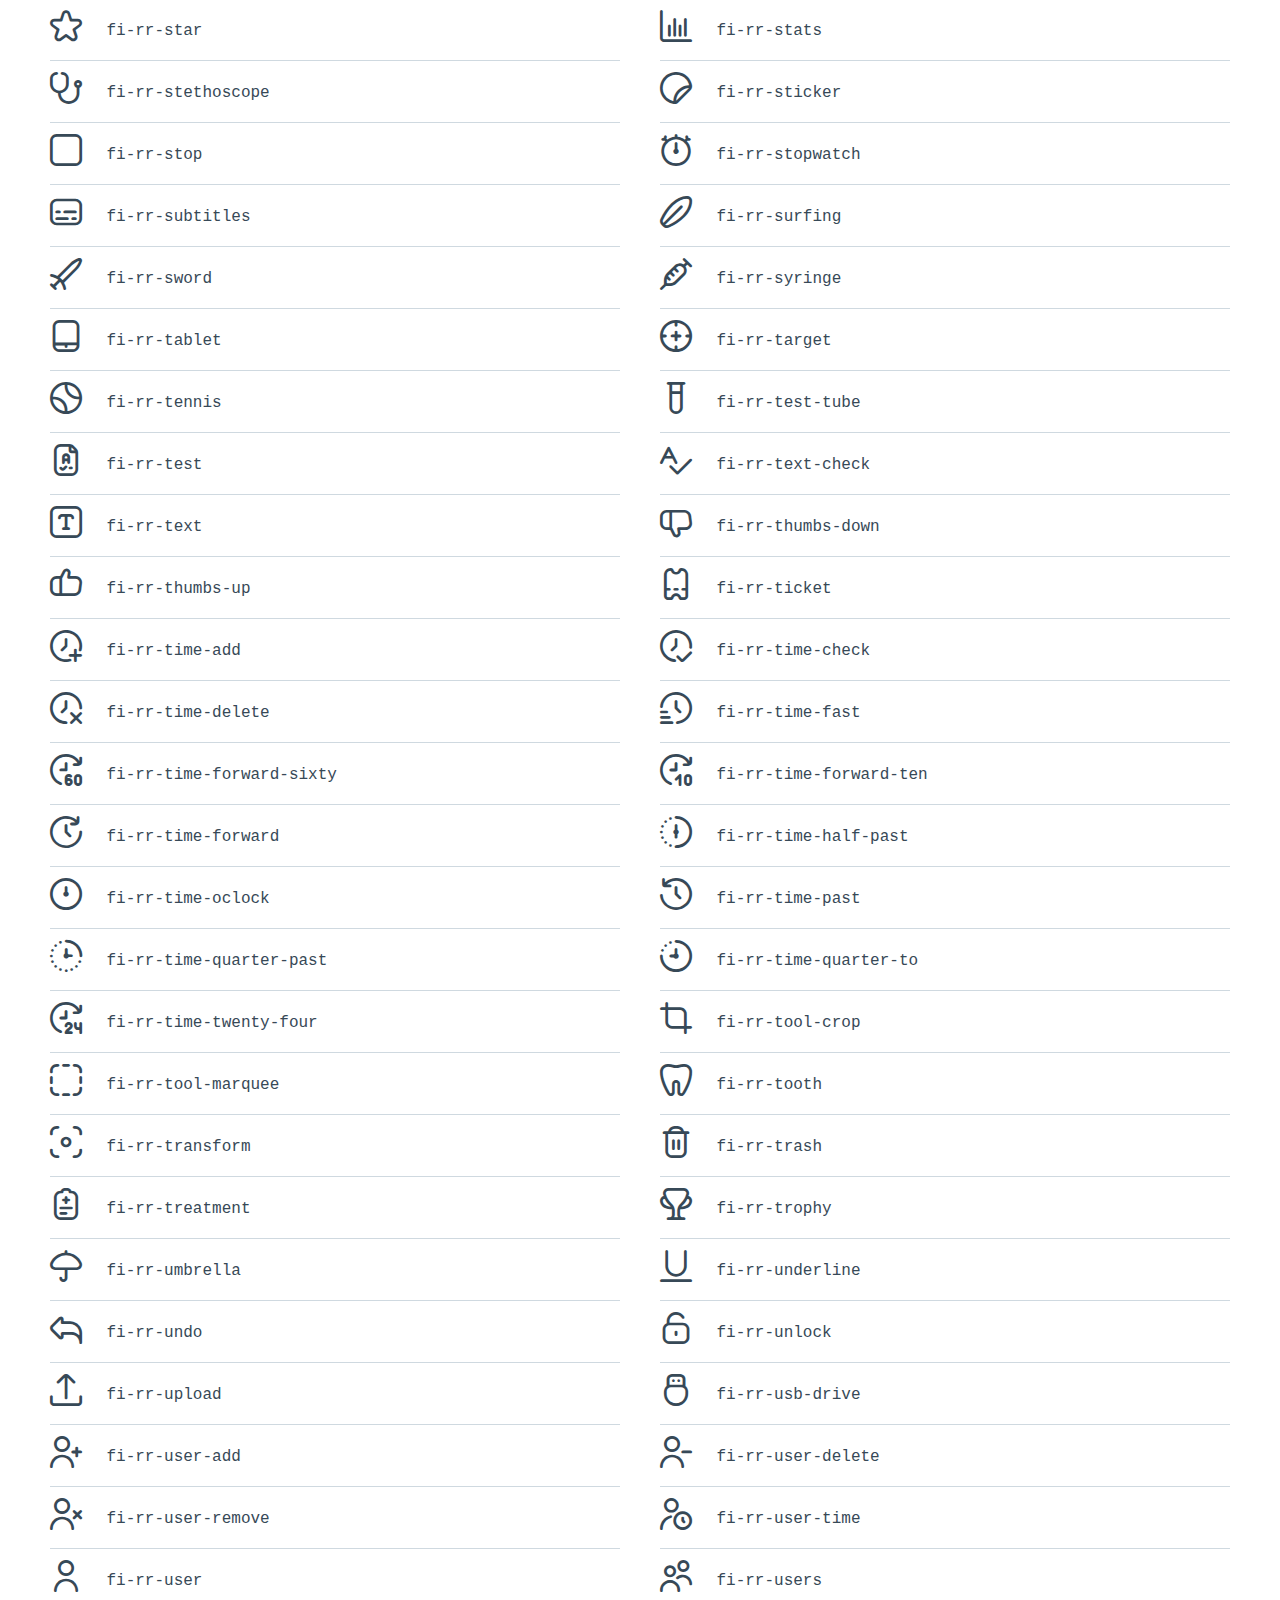
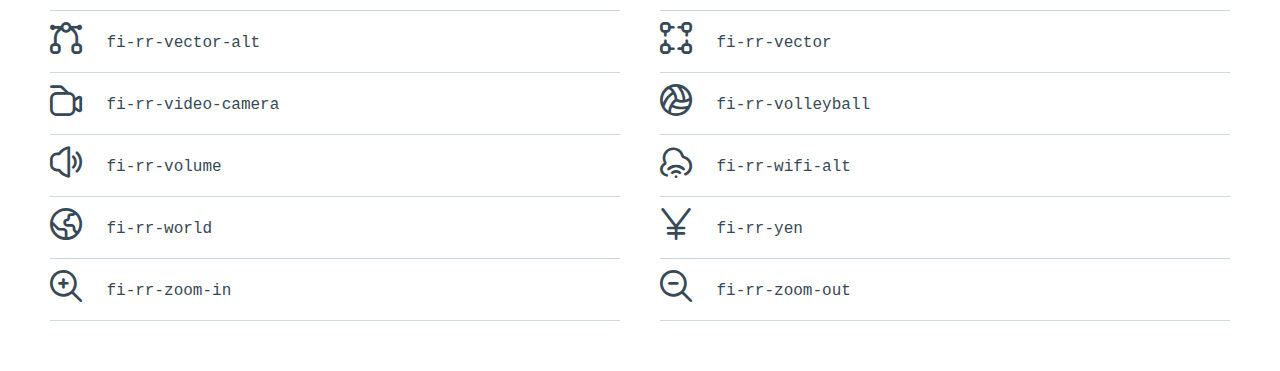
<file: fonts/uicons-regular-rounded/how-to-use.html>
<!DOCTYPE html>
<html lang="en">
<head>
    <meta charset="UTF-8">
    <title>Uicons</title>

    <style>
        html,body,div,span,applet,object,iframe,h1,h2,h3,h4,h5,h6,p,blockquote,pre,a,abbr,acronym,address,big,cite,code,del,dfn,em,img,ins,kbd,q,s,samp,small,strike,strong,sub,sup,tt,var,b,u,i,center,dl,dt,dd,ol,ul,li,fieldset,form,label,legend,table,caption,tbody,tfoot,thead,tr,th,td,article,aside,canvas,details,embed,figure,figcaption,footer,header,hgroup,menu,nav,output,ruby,section,summary,time,mark,audio,video{margin:0;padding:0;border:0;font-size:100%;font:inherit;vertical-align:baseline}article,aside,details,figcaption,figure,footer,header,hgroup,menu,nav,section{display:block}body{line-height:1}ol,ul{list-style:none}blockquote,q{quotes:none}blockquote:before,blockquote:after,q:before,q:after{content:'';content:none}table{border-collapse:collapse;border-spacing:0}

        html {
            box-sizing: border-box;
        }
        *, *:before, *:after {
            box-sizing: inherit;
        }

        body {
            font-family: Arial, Helvetica, sans-serif;
            color: #4A6375;
            line-height: 22px;
        }

        .container {
            padding: 50px;
        }

        .logo {
            margin-bottom: 50px;
            display: inline-block;
        }

        .logo svg {
            display: block
        }

        h1 {
            font-size: 42px;
            color: #0E2A47;
            font-weight: bold;
            margin-bottom: 40px;
        }

        .mono {
            font-family: Consolas,Monaco,Lucida Console,Liberation Mono,DejaVu Sans Mono,Bitstream Vera Sans Mono,Courier New, monospace;
        }

        code {
            background-color: #1D262D;
            padding: 15px 20px;
            border-radius: 3px;
            color: #fff;
            display: block;
            font-family: Consolas,Monaco,Lucida Console,Liberation Mono,DejaVu Sans Mono,Bitstream Vera Sans Mono,Courier New, monospace;
            font-weight: normal;
            width: 100%;
            max-width: 700px;
            margin-left: -20px;
        }

        pre {
            white-space: break-spaces;
        }

        small {
            font-size: 14px;
            margin-left: -20px;
        }

        ol {
            list-style: decimal;
            padding-left: 20px;
        }

        .steps {
            text-align: left;
            margin-bottom: 40px;;
        }

        .steps ol li {
            margin-bottom: 20px;
        }

        .icons {
            color: #374957;
        }

        .icons {
            display: flex;
            flex-wrap: wrap;
            align-items: flex-start;
            margin: 0 -20px;
        }

        .icons li {
            padding: 0 20px;
            width: 50%;
        }

        .icon-holder {
            height: 62px;
            line-height: 62px;
            border-bottom: 1px solid #CFD9E0;
        }

        .icon-holder i {
            font-size: 32px;
            vertical-align: middle;
            margin-right: 20px;
        }

        @media (max-width: 768px) {
            .container {
                padding: 20px;
            }

            .icons li {
                padding: 0 20px;
                width: 100%;
            }
        }
    </style>

    <link rel="stylesheet" type="text/css" href="css/uicons-regular-rounded.css" />
</head>
<body>

    <div class="container">
        <a href="http://www.flaticon.com/uicons" class="logo">
            <svg width="123" height="17" viewBox="0 0 123 17" fill="none" xmlns="http://www.w3.org/2000/svg">
                <g clip-path="url(#clip0)">
                <path d="M29.4438 9.70091C29.4438 14.8009 25.845 17.004 21.812 17.004C17.7791 17.004 14.1641 14.805 14.1641 9.70091V0.434082H18.5135V9.33169C18.5135 11.9162 19.9295 12.9832 21.812 12.9832C23.6946 12.9832 25.1106 11.9324 25.1106 9.33169V0.434082H29.4438V9.70091Z" fill="#222C47"/>
                <path d="M37.1853 16.5821H32.8359V0.434082H37.1853V16.5821Z" fill="#222C47"/>
                <path d="M55.3498 3.051L52.2176 5.68012C51.7982 5.17177 51.2715 4.7626 50.6752 4.482C50.0789 4.2014 49.4279 4.05633 48.7689 4.05721C46.5171 4.05721 44.7116 5.82618 44.7116 8.52021C44.7116 11.2142 46.4968 12.9832 48.7689 12.9832C49.4361 12.977 50.0944 12.8291 50.7001 12.5493C51.3058 12.2695 51.8452 11.8642 52.2825 11.3603L55.3823 14.0097C54.6134 14.9885 53.6254 15.7731 52.4979 16.3002C51.3703 16.8274 50.1348 17.0823 48.8906 17.0446C43.7338 16.9999 40.2852 13.3889 40.2852 8.52021C40.2852 3.65148 43.7338 -7.03519e-05 48.8825 -7.03519e-05C50.1248 -0.0375892 51.3582 0.219274 52.4822 0.74954C53.6062 1.2798 54.5888 2.06843 55.3498 3.051Z" fill="#222C47"/>
                <path d="M73.9959 8.52029C73.9959 13.389 70.2794 17.0406 65.2484 17.0406C60.2174 17.0406 56.5293 13.389 56.5293 8.52029C56.5293 3.65155 60.2295 0 65.2484 0C70.2672 0 73.9959 3.65155 73.9959 8.52029ZM60.9639 8.52029C60.9639 11.1372 62.7978 12.9833 65.2484 12.9833C67.699 12.9833 69.545 11.1494 69.545 8.52029C69.545 5.89117 67.699 4.05728 65.2484 4.05728C62.7978 4.05728 60.9639 5.88305 60.9639 8.52029Z" fill="#222C47"/>
                <path d="M91.7714 6.30095V16.5821H87.422V7.70883C87.422 5.3759 86.2535 4.08974 84.2736 4.08974C82.4072 4.08974 80.8574 5.30692 80.8574 7.74129V16.5821H76.5039V0.434129H80.7397V2.33294C81.8879 0.616706 83.6569 0 85.4908 0C89.1545 0 91.7714 2.54797 91.7714 6.30095Z" fill="#222C47"/>
                <path d="M106.657 4.93353C105.049 4.1464 103.297 3.6976 101.508 3.61492C99.8569 3.61492 99.0252 4.19917 99.0252 5.08365C99.0252 5.96814 100.19 6.24809 101.658 6.46718L103.091 6.68222C106.588 7.21778 108.54 8.78389 108.54 11.5185C108.54 14.8495 105.805 16.9999 101.123 16.9999C98.9238 16.9999 96.039 16.5942 93.9414 15.1011L95.6576 11.7984C97.2818 12.8839 99.2024 13.4395 101.155 13.3889C103.184 13.3889 104.141 12.8209 104.141 11.8715C104.141 11.0884 103.33 10.6543 101.456 10.3865L100.141 10.2039C96.4082 9.68866 94.5581 8.05358 94.5581 5.30275C94.5581 1.98795 97.1223 0.0282822 101.374 0.0282822C103.714 -0.0143955 106.03 0.511905 108.122 1.56193L106.657 4.93353Z" fill="#222C47"/>
                <path d="M3.70114 8.5204L9.24338 2.95787L6.65889 0.377441L1.03145 6.00489C0.37092 6.66732 0 7.56464 0 8.50011C0 9.43559 0.37092 10.3329 1.03145 10.9953L6.60615 16.57L9.19064 13.9896L3.70114 8.5204Z" fill="#4AD295"/>
                <path d="M118.622 8.44737L113.08 13.9896L115.665 16.57L121.288 10.9548C121.616 10.6269 121.876 10.2377 122.054 9.80916C122.232 9.38066 122.323 8.92136 122.323 8.45751C122.323 7.99366 122.232 7.53436 122.054 7.10586C121.876 6.67737 121.616 6.28808 121.288 5.96026L115.713 0.377441L113.133 2.95787L118.622 8.44737Z" fill="#4AD295"/>
                </g>
                <defs>
                <clipPath id="clip0">
                <rect width="122.323" height="17" fill="white"/>
                </clipPath>
                </defs>
            </svg>
        </a>
        
        <h1>Get started</h1>

        <div class="steps">
            <ol>
                <li>Copy the entire /webfonts folder and the css into your project’s static assets directory.</li>
                <li>Add the following line into the <span class="mono">&lt;head&gt;</span> of each template or page that you want to use Uicons on.<br><br>
                    <code><pre>&lt;link href="/your-path-to-uicons/css/uicons-regular-rounded.css" rel="stylesheet"&gt;</pre></code>
                </li>
                <li>Use the icons with the tags <span class="mono">&lt;i&gt;</span> or <span class="mono">&lt;span&gt;</span>.<br><br>
                    <code><pre>&lt;i class="fi fi-rr-camera"&gt;
&lt;span class="fi fi-rr-camera"&gt;</pre></code>
                    <small>Example:</small>
                </li>
            </ol>
        </div>

        <ul class="icons">
            <li>
                <div class="icon-holder">
                    <i class="fi fi-rr-add"></i>
                    <span class="label mono">fi-rr-add</span>
                </div>
            </li>
    
    
            <li>
                <div class="icon-holder">
                    <i class="fi fi-rr-alarm-clock"></i>
                    <span class="label mono">fi-rr-alarm-clock</span>
                </div>
            </li>
    
    
            <li>
                <div class="icon-holder">
                    <i class="fi fi-rr-align-center"></i>
                    <span class="label mono">fi-rr-align-center</span>
                </div>
            </li>
    
    
            <li>
                <div class="icon-holder">
                    <i class="fi fi-rr-align-justify"></i>
                    <span class="label mono">fi-rr-align-justify</span>
                </div>
            </li>
    
    
            <li>
                <div class="icon-holder">
                    <i class="fi fi-rr-align-left"></i>
                    <span class="label mono">fi-rr-align-left</span>
                </div>
            </li>
    
    
            <li>
                <div class="icon-holder">
                    <i class="fi fi-rr-align-right"></i>
                    <span class="label mono">fi-rr-align-right</span>
                </div>
            </li>
    
    
            <li>
                <div class="icon-holder">
                    <i class="fi fi-rr-ambulance"></i>
                    <span class="label mono">fi-rr-ambulance</span>
                </div>
            </li>
    
    
            <li>
                <div class="icon-holder">
                    <i class="fi fi-rr-angle-double-left"></i>
                    <span class="label mono">fi-rr-angle-double-left</span>
                </div>
            </li>
    
    
            <li>
                <div class="icon-holder">
                    <i class="fi fi-rr-angle-double-right"></i>
                    <span class="label mono">fi-rr-angle-double-right</span>
                </div>
            </li>
    
    
            <li>
                <div class="icon-holder">
                    <i class="fi fi-rr-angle-double-small-left"></i>
                    <span class="label mono">fi-rr-angle-double-small-left</span>
                </div>
            </li>
    
    
            <li>
                <div class="icon-holder">
                    <i class="fi fi-rr-angle-double-small-right"></i>
                    <span class="label mono">fi-rr-angle-double-small-right</span>
                </div>
            </li>
    
    
            <li>
                <div class="icon-holder">
                    <i class="fi fi-rr-angle-down"></i>
                    <span class="label mono">fi-rr-angle-down</span>
                </div>
            </li>
    
    
            <li>
                <div class="icon-holder">
                    <i class="fi fi-rr-angle-left"></i>
                    <span class="label mono">fi-rr-angle-left</span>
                </div>
            </li>
    
    
            <li>
                <div class="icon-holder">
                    <i class="fi fi-rr-angle-right"></i>
                    <span class="label mono">fi-rr-angle-right</span>
                </div>
            </li>
    
    
            <li>
                <div class="icon-holder">
                    <i class="fi fi-rr-angle-small-down"></i>
                    <span class="label mono">fi-rr-angle-small-down</span>
                </div>
            </li>
    
    
            <li>
                <div class="icon-holder">
                    <i class="fi fi-rr-angle-small-left"></i>
                    <span class="label mono">fi-rr-angle-small-left</span>
                </div>
            </li>
    
    
            <li>
                <div class="icon-holder">
                    <i class="fi fi-rr-angle-small-right"></i>
                    <span class="label mono">fi-rr-angle-small-right</span>
                </div>
            </li>
    
    
            <li>
                <div class="icon-holder">
                    <i class="fi fi-rr-angle-small-up"></i>
                    <span class="label mono">fi-rr-angle-small-up</span>
                </div>
            </li>
    
    
            <li>
                <div class="icon-holder">
                    <i class="fi fi-rr-angle-up"></i>
                    <span class="label mono">fi-rr-angle-up</span>
                </div>
            </li>
    
    
            <li>
                <div class="icon-holder">
                    <i class="fi fi-rr-apps-add"></i>
                    <span class="label mono">fi-rr-apps-add</span>
                </div>
            </li>
    
    
            <li>
                <div class="icon-holder">
                    <i class="fi fi-rr-apps-delete"></i>
                    <span class="label mono">fi-rr-apps-delete</span>
                </div>
            </li>
    
    
            <li>
                <div class="icon-holder">
                    <i class="fi fi-rr-apps-sort"></i>
                    <span class="label mono">fi-rr-apps-sort</span>
                </div>
            </li>
    
    
            <li>
                <div class="icon-holder">
                    <i class="fi fi-rr-apps"></i>
                    <span class="label mono">fi-rr-apps</span>
                </div>
            </li>
    
    
            <li>
                <div class="icon-holder">
                    <i class="fi fi-rr-archive"></i>
                    <span class="label mono">fi-rr-archive</span>
                </div>
            </li>
    
    
            <li>
                <div class="icon-holder">
                    <i class="fi fi-rr-arrow-down"></i>
                    <span class="label mono">fi-rr-arrow-down</span>
                </div>
            </li>
    
    
            <li>
                <div class="icon-holder">
                    <i class="fi fi-rr-arrow-left"></i>
                    <span class="label mono">fi-rr-arrow-left</span>
                </div>
            </li>
    
    
            <li>
                <div class="icon-holder">
                    <i class="fi fi-rr-arrow-right"></i>
                    <span class="label mono">fi-rr-arrow-right</span>
                </div>
            </li>
    
    
            <li>
                <div class="icon-holder">
                    <i class="fi fi-rr-arrow-small-down"></i>
                    <span class="label mono">fi-rr-arrow-small-down</span>
                </div>
            </li>
    
    
            <li>
                <div class="icon-holder">
                    <i class="fi fi-rr-arrow-small-left"></i>
                    <span class="label mono">fi-rr-arrow-small-left</span>
                </div>
            </li>
    
    
            <li>
                <div class="icon-holder">
                    <i class="fi fi-rr-arrow-small-right"></i>
                    <span class="label mono">fi-rr-arrow-small-right</span>
                </div>
            </li>
    
    
            <li>
                <div class="icon-holder">
                    <i class="fi fi-rr-arrow-small-up"></i>
                    <span class="label mono">fi-rr-arrow-small-up</span>
                </div>
            </li>
    
    
            <li>
                <div class="icon-holder">
                    <i class="fi fi-rr-arrow-up"></i>
                    <span class="label mono">fi-rr-arrow-up</span>
                </div>
            </li>
    
    
            <li>
                <div class="icon-holder">
                    <i class="fi fi-rr-asterisk"></i>
                    <span class="label mono">fi-rr-asterisk</span>
                </div>
            </li>
    
    
            <li>
                <div class="icon-holder">
                    <i class="fi fi-rr-backpack"></i>
                    <span class="label mono">fi-rr-backpack</span>
                </div>
            </li>
    
    
            <li>
                <div class="icon-holder">
                    <i class="fi fi-rr-badge"></i>
                    <span class="label mono">fi-rr-badge</span>
                </div>
            </li>
    
    
            <li>
                <div class="icon-holder">
                    <i class="fi fi-rr-ban"></i>
                    <span class="label mono">fi-rr-ban</span>
                </div>
            </li>
    
    
            <li>
                <div class="icon-holder">
                    <i class="fi fi-rr-band-aid"></i>
                    <span class="label mono">fi-rr-band-aid</span>
                </div>
            </li>
    
    
            <li>
                <div class="icon-holder">
                    <i class="fi fi-rr-bank"></i>
                    <span class="label mono">fi-rr-bank</span>
                </div>
            </li>
    
    
            <li>
                <div class="icon-holder">
                    <i class="fi fi-rr-barber-shop"></i>
                    <span class="label mono">fi-rr-barber-shop</span>
                </div>
            </li>
    
    
            <li>
                <div class="icon-holder">
                    <i class="fi fi-rr-baseball"></i>
                    <span class="label mono">fi-rr-baseball</span>
                </div>
            </li>
    
    
            <li>
                <div class="icon-holder">
                    <i class="fi fi-rr-basketball"></i>
                    <span class="label mono">fi-rr-basketball</span>
                </div>
            </li>
    
    
            <li>
                <div class="icon-holder">
                    <i class="fi fi-rr-bell-ring"></i>
                    <span class="label mono">fi-rr-bell-ring</span>
                </div>
            </li>
    
    
            <li>
                <div class="icon-holder">
                    <i class="fi fi-rr-bell-school"></i>
                    <span class="label mono">fi-rr-bell-school</span>
                </div>
            </li>
    
    
            <li>
                <div class="icon-holder">
                    <i class="fi fi-rr-bell"></i>
                    <span class="label mono">fi-rr-bell</span>
                </div>
            </li>
    
    
            <li>
                <div class="icon-holder">
                    <i class="fi fi-rr-billiard"></i>
                    <span class="label mono">fi-rr-billiard</span>
                </div>
            </li>
    
    
            <li>
                <div class="icon-holder">
                    <i class="fi fi-rr-bold"></i>
                    <span class="label mono">fi-rr-bold</span>
                </div>
            </li>
    
    
            <li>
                <div class="icon-holder">
                    <i class="fi fi-rr-book-alt"></i>
                    <span class="label mono">fi-rr-book-alt</span>
                </div>
            </li>
    
    
            <li>
                <div class="icon-holder">
                    <i class="fi fi-rr-book"></i>
                    <span class="label mono">fi-rr-book</span>
                </div>
            </li>
    
    
            <li>
                <div class="icon-holder">
                    <i class="fi fi-rr-bookmark"></i>
                    <span class="label mono">fi-rr-bookmark</span>
                </div>
            </li>
    
    
            <li>
                <div class="icon-holder">
                    <i class="fi fi-rr-bowling"></i>
                    <span class="label mono">fi-rr-bowling</span>
                </div>
            </li>
    
    
            <li>
                <div class="icon-holder">
                    <i class="fi fi-rr-box-alt"></i>
                    <span class="label mono">fi-rr-box-alt</span>
                </div>
            </li>
    
    
            <li>
                <div class="icon-holder">
                    <i class="fi fi-rr-box"></i>
                    <span class="label mono">fi-rr-box</span>
                </div>
            </li>
    
    
            <li>
                <div class="icon-holder">
                    <i class="fi fi-rr-briefcase"></i>
                    <span class="label mono">fi-rr-briefcase</span>
                </div>
            </li>
    
    
            <li>
                <div class="icon-holder">
                    <i class="fi fi-rr-broom"></i>
                    <span class="label mono">fi-rr-broom</span>
                </div>
            </li>
    
    
            <li>
                <div class="icon-holder">
                    <i class="fi fi-rr-browser"></i>
                    <span class="label mono">fi-rr-browser</span>
                </div>
            </li>
    
    
            <li>
                <div class="icon-holder">
                    <i class="fi fi-rr-brush"></i>
                    <span class="label mono">fi-rr-brush</span>
                </div>
            </li>
    
    
            <li>
                <div class="icon-holder">
                    <i class="fi fi-rr-bug"></i>
                    <span class="label mono">fi-rr-bug</span>
                </div>
            </li>
    
    
            <li>
                <div class="icon-holder">
                    <i class="fi fi-rr-building"></i>
                    <span class="label mono">fi-rr-building</span>
                </div>
            </li>
    
    
            <li>
                <div class="icon-holder">
                    <i class="fi fi-rr-bulb"></i>
                    <span class="label mono">fi-rr-bulb</span>
                </div>
            </li>
    
    
            <li>
                <div class="icon-holder">
                    <i class="fi fi-rr-calculator"></i>
                    <span class="label mono">fi-rr-calculator</span>
                </div>
            </li>
    
    
            <li>
                <div class="icon-holder">
                    <i class="fi fi-rr-calendar"></i>
                    <span class="label mono">fi-rr-calendar</span>
                </div>
            </li>
    
    
            <li>
                <div class="icon-holder">
                    <i class="fi fi-rr-camera"></i>
                    <span class="label mono">fi-rr-camera</span>
                </div>
            </li>
    
    
            <li>
                <div class="icon-holder">
                    <i class="fi fi-rr-caret-down"></i>
                    <span class="label mono">fi-rr-caret-down</span>
                </div>
            </li>
    
    
            <li>
                <div class="icon-holder">
                    <i class="fi fi-rr-caret-left"></i>
                    <span class="label mono">fi-rr-caret-left</span>
                </div>
            </li>
    
    
            <li>
                <div class="icon-holder">
                    <i class="fi fi-rr-caret-right"></i>
                    <span class="label mono">fi-rr-caret-right</span>
                </div>
            </li>
    
    
            <li>
                <div class="icon-holder">
                    <i class="fi fi-rr-caret-up"></i>
                    <span class="label mono">fi-rr-caret-up</span>
                </div>
            </li>
    
    
            <li>
                <div class="icon-holder">
                    <i class="fi fi-rr-check"></i>
                    <span class="label mono">fi-rr-check</span>
                </div>
            </li>
    
    
            <li>
                <div class="icon-holder">
                    <i class="fi fi-rr-checkbox"></i>
                    <span class="label mono">fi-rr-checkbox</span>
                </div>
            </li>
    
    
            <li>
                <div class="icon-holder">
                    <i class="fi fi-rr-chess"></i>
                    <span class="label mono">fi-rr-chess</span>
                </div>
            </li>
    
    
            <li>
                <div class="icon-holder">
                    <i class="fi fi-rr-circle-small"></i>
                    <span class="label mono">fi-rr-circle-small</span>
                </div>
            </li>
    
    
            <li>
                <div class="icon-holder">
                    <i class="fi fi-rr-circle"></i>
                    <span class="label mono">fi-rr-circle</span>
                </div>
            </li>
    
    
            <li>
                <div class="icon-holder">
                    <i class="fi fi-rr-clip"></i>
                    <span class="label mono">fi-rr-clip</span>
                </div>
            </li>
    
    
            <li>
                <div class="icon-holder">
                    <i class="fi fi-rr-clock"></i>
                    <span class="label mono">fi-rr-clock</span>
                </div>
            </li>
    
    
            <li>
                <div class="icon-holder">
                    <i class="fi fi-rr-cloud-check"></i>
                    <span class="label mono">fi-rr-cloud-check</span>
                </div>
            </li>
    
    
            <li>
                <div class="icon-holder">
                    <i class="fi fi-rr-cloud-disabled"></i>
                    <span class="label mono">fi-rr-cloud-disabled</span>
                </div>
            </li>
    
    
            <li>
                <div class="icon-holder">
                    <i class="fi fi-rr-cloud-download"></i>
                    <span class="label mono">fi-rr-cloud-download</span>
                </div>
            </li>
    
    
            <li>
                <div class="icon-holder">
                    <i class="fi fi-rr-cloud-share"></i>
                    <span class="label mono">fi-rr-cloud-share</span>
                </div>
            </li>
    
    
            <li>
                <div class="icon-holder">
                    <i class="fi fi-rr-cloud-upload"></i>
                    <span class="label mono">fi-rr-cloud-upload</span>
                </div>
            </li>
    
    
            <li>
                <div class="icon-holder">
                    <i class="fi fi-rr-cloud"></i>
                    <span class="label mono">fi-rr-cloud</span>
                </div>
            </li>
    
    
            <li>
                <div class="icon-holder">
                    <i class="fi fi-rr-comment-alt"></i>
                    <span class="label mono">fi-rr-comment-alt</span>
                </div>
            </li>
    
    
            <li>
                <div class="icon-holder">
                    <i class="fi fi-rr-comment"></i>
                    <span class="label mono">fi-rr-comment</span>
                </div>
            </li>
    
    
            <li>
                <div class="icon-holder">
                    <i class="fi fi-rr-compress-alt"></i>
                    <span class="label mono">fi-rr-compress-alt</span>
                </div>
            </li>
    
    
            <li>
                <div class="icon-holder">
                    <i class="fi fi-rr-compress"></i>
                    <span class="label mono">fi-rr-compress</span>
                </div>
            </li>
    
    
            <li>
                <div class="icon-holder">
                    <i class="fi fi-rr-computer"></i>
                    <span class="label mono">fi-rr-computer</span>
                </div>
            </li>
    
    
            <li>
                <div class="icon-holder">
                    <i class="fi fi-rr-cookie"></i>
                    <span class="label mono">fi-rr-cookie</span>
                </div>
            </li>
    
    
            <li>
                <div class="icon-holder">
                    <i class="fi fi-rr-copy-alt"></i>
                    <span class="label mono">fi-rr-copy-alt</span>
                </div>
            </li>
    
    
            <li>
                <div class="icon-holder">
                    <i class="fi fi-rr-copy"></i>
                    <span class="label mono">fi-rr-copy</span>
                </div>
            </li>
    
    
            <li>
                <div class="icon-holder">
                    <i class="fi fi-rr-copyright"></i>
                    <span class="label mono">fi-rr-copyright</span>
                </div>
            </li>
    
    
            <li>
                <div class="icon-holder">
                    <i class="fi fi-rr-cream"></i>
                    <span class="label mono">fi-rr-cream</span>
                </div>
            </li>
    
    
            <li>
                <div class="icon-holder">
                    <i class="fi fi-rr-credit-card"></i>
                    <span class="label mono">fi-rr-credit-card</span>
                </div>
            </li>
    
    
            <li>
                <div class="icon-holder">
                    <i class="fi fi-rr-cross-circle"></i>
                    <span class="label mono">fi-rr-cross-circle</span>
                </div>
            </li>
    
    
            <li>
                <div class="icon-holder">
                    <i class="fi fi-rr-cross-small"></i>
                    <span class="label mono">fi-rr-cross-small</span>
                </div>
            </li>
    
    
            <li>
                <div class="icon-holder">
                    <i class="fi fi-rr-cross"></i>
                    <span class="label mono">fi-rr-cross</span>
                </div>
            </li>
    
    
            <li>
                <div class="icon-holder">
                    <i class="fi fi-rr-crown"></i>
                    <span class="label mono">fi-rr-crown</span>
                </div>
            </li>
    
    
            <li>
                <div class="icon-holder">
                    <i class="fi fi-rr-cursor-finger"></i>
                    <span class="label mono">fi-rr-cursor-finger</span>
                </div>
            </li>
    
    
            <li>
                <div class="icon-holder">
                    <i class="fi fi-rr-cursor-plus"></i>
                    <span class="label mono">fi-rr-cursor-plus</span>
                </div>
            </li>
    
    
            <li>
                <div class="icon-holder">
                    <i class="fi fi-rr-cursor-text-alt"></i>
                    <span class="label mono">fi-rr-cursor-text-alt</span>
                </div>
            </li>
    
    
            <li>
                <div class="icon-holder">
                    <i class="fi fi-rr-cursor-text"></i>
                    <span class="label mono">fi-rr-cursor-text</span>
                </div>
            </li>
    
    
            <li>
                <div class="icon-holder">
                    <i class="fi fi-rr-cursor"></i>
                    <span class="label mono">fi-rr-cursor</span>
                </div>
            </li>
    
    
            <li>
                <div class="icon-holder">
                    <i class="fi fi-rr-dart"></i>
                    <span class="label mono">fi-rr-dart</span>
                </div>
            </li>
    
    
            <li>
                <div class="icon-holder">
                    <i class="fi fi-rr-dashboard"></i>
                    <span class="label mono">fi-rr-dashboard</span>
                </div>
            </li>
    
    
            <li>
                <div class="icon-holder">
                    <i class="fi fi-rr-data-transfer"></i>
                    <span class="label mono">fi-rr-data-transfer</span>
                </div>
            </li>
    
    
            <li>
                <div class="icon-holder">
                    <i class="fi fi-rr-database"></i>
                    <span class="label mono">fi-rr-database</span>
                </div>
            </li>
    
    
            <li>
                <div class="icon-holder">
                    <i class="fi fi-rr-delete"></i>
                    <span class="label mono">fi-rr-delete</span>
                </div>
            </li>
    
    
            <li>
                <div class="icon-holder">
                    <i class="fi fi-rr-diamond"></i>
                    <span class="label mono">fi-rr-diamond</span>
                </div>
            </li>
    
    
            <li>
                <div class="icon-holder">
                    <i class="fi fi-rr-dice"></i>
                    <span class="label mono">fi-rr-dice</span>
                </div>
            </li>
    
    
            <li>
                <div class="icon-holder">
                    <i class="fi fi-rr-diploma"></i>
                    <span class="label mono">fi-rr-diploma</span>
                </div>
            </li>
    
    
            <li>
                <div class="icon-holder">
                    <i class="fi fi-rr-disk"></i>
                    <span class="label mono">fi-rr-disk</span>
                </div>
            </li>
    
    
            <li>
                <div class="icon-holder">
                    <i class="fi fi-rr-doctor"></i>
                    <span class="label mono">fi-rr-doctor</span>
                </div>
            </li>
    
    
            <li>
                <div class="icon-holder">
                    <i class="fi fi-rr-document-signed"></i>
                    <span class="label mono">fi-rr-document-signed</span>
                </div>
            </li>
    
    
            <li>
                <div class="icon-holder">
                    <i class="fi fi-rr-document"></i>
                    <span class="label mono">fi-rr-document</span>
                </div>
            </li>
    
    
            <li>
                <div class="icon-holder">
                    <i class="fi fi-rr-dollar"></i>
                    <span class="label mono">fi-rr-dollar</span>
                </div>
            </li>
    
    
            <li>
                <div class="icon-holder">
                    <i class="fi fi-rr-download"></i>
                    <span class="label mono">fi-rr-download</span>
                </div>
            </li>
    
    
            <li>
                <div class="icon-holder">
                    <i class="fi fi-rr-duplicate"></i>
                    <span class="label mono">fi-rr-duplicate</span>
                </div>
            </li>
    
    
            <li>
                <div class="icon-holder">
                    <i class="fi fi-rr-e-learning"></i>
                    <span class="label mono">fi-rr-e-learning</span>
                </div>
            </li>
    
    
            <li>
                <div class="icon-holder">
                    <i class="fi fi-rr-earnings"></i>
                    <span class="label mono">fi-rr-earnings</span>
                </div>
            </li>
    
    
            <li>
                <div class="icon-holder">
                    <i class="fi fi-rr-edit-alt"></i>
                    <span class="label mono">fi-rr-edit-alt</span>
                </div>
            </li>
    
    
            <li>
                <div class="icon-holder">
                    <i class="fi fi-rr-edit"></i>
                    <span class="label mono">fi-rr-edit</span>
                </div>
            </li>
    
    
            <li>
                <div class="icon-holder">
                    <i class="fi fi-rr-envelope"></i>
                    <span class="label mono">fi-rr-envelope</span>
                </div>
            </li>
    
    
            <li>
                <div class="icon-holder">
                    <i class="fi fi-rr-euro"></i>
                    <span class="label mono">fi-rr-euro</span>
                </div>
            </li>
    
    
            <li>
                <div class="icon-holder">
                    <i class="fi fi-rr-exclamation"></i>
                    <span class="label mono">fi-rr-exclamation</span>
                </div>
            </li>
    
    
            <li>
                <div class="icon-holder">
                    <i class="fi fi-rr-expand"></i>
                    <span class="label mono">fi-rr-expand</span>
                </div>
            </li>
    
    
            <li>
                <div class="icon-holder">
                    <i class="fi fi-rr-eye-crossed"></i>
                    <span class="label mono">fi-rr-eye-crossed</span>
                </div>
            </li>
    
    
            <li>
                <div class="icon-holder">
                    <i class="fi fi-rr-eye-dropper"></i>
                    <span class="label mono">fi-rr-eye-dropper</span>
                </div>
            </li>
    
    
            <li>
                <div class="icon-holder">
                    <i class="fi fi-rr-eye"></i>
                    <span class="label mono">fi-rr-eye</span>
                </div>
            </li>
    
    
            <li>
                <div class="icon-holder">
                    <i class="fi fi-rr-feather"></i>
                    <span class="label mono">fi-rr-feather</span>
                </div>
            </li>
    
    
            <li>
                <div class="icon-holder">
                    <i class="fi fi-rr-file-add"></i>
                    <span class="label mono">fi-rr-file-add</span>
                </div>
            </li>
    
    
            <li>
                <div class="icon-holder">
                    <i class="fi fi-rr-file-ai"></i>
                    <span class="label mono">fi-rr-file-ai</span>
                </div>
            </li>
    
    
            <li>
                <div class="icon-holder">
                    <i class="fi fi-rr-file-check"></i>
                    <span class="label mono">fi-rr-file-check</span>
                </div>
            </li>
    
    
            <li>
                <div class="icon-holder">
                    <i class="fi fi-rr-file-delete"></i>
                    <span class="label mono">fi-rr-file-delete</span>
                </div>
            </li>
    
    
            <li>
                <div class="icon-holder">
                    <i class="fi fi-rr-file-eps"></i>
                    <span class="label mono">fi-rr-file-eps</span>
                </div>
            </li>
    
    
            <li>
                <div class="icon-holder">
                    <i class="fi fi-rr-file-gif"></i>
                    <span class="label mono">fi-rr-file-gif</span>
                </div>
            </li>
    
    
            <li>
                <div class="icon-holder">
                    <i class="fi fi-rr-file-music"></i>
                    <span class="label mono">fi-rr-file-music</span>
                </div>
            </li>
    
    
            <li>
                <div class="icon-holder">
                    <i class="fi fi-rr-file-psd"></i>
                    <span class="label mono">fi-rr-file-psd</span>
                </div>
            </li>
    
    
            <li>
                <div class="icon-holder">
                    <i class="fi fi-rr-file"></i>
                    <span class="label mono">fi-rr-file</span>
                </div>
            </li>
    
    
            <li>
                <div class="icon-holder">
                    <i class="fi fi-rr-fill"></i>
                    <span class="label mono">fi-rr-fill</span>
                </div>
            </li>
    
    
            <li>
                <div class="icon-holder">
                    <i class="fi fi-rr-film"></i>
                    <span class="label mono">fi-rr-film</span>
                </div>
            </li>
    
    
            <li>
                <div class="icon-holder">
                    <i class="fi fi-rr-filter"></i>
                    <span class="label mono">fi-rr-filter</span>
                </div>
            </li>
    
    
            <li>
                <div class="icon-holder">
                    <i class="fi fi-rr-fingerprint"></i>
                    <span class="label mono">fi-rr-fingerprint</span>
                </div>
            </li>
    
    
            <li>
                <div class="icon-holder">
                    <i class="fi fi-rr-flag"></i>
                    <span class="label mono">fi-rr-flag</span>
                </div>
            </li>
    
    
            <li>
                <div class="icon-holder">
                    <i class="fi fi-rr-flame"></i>
                    <span class="label mono">fi-rr-flame</span>
                </div>
            </li>
    
    
            <li>
                <div class="icon-holder">
                    <i class="fi fi-rr-flip-horizontal"></i>
                    <span class="label mono">fi-rr-flip-horizontal</span>
                </div>
            </li>
    
    
            <li>
                <div class="icon-holder">
                    <i class="fi fi-rr-folder-add"></i>
                    <span class="label mono">fi-rr-folder-add</span>
                </div>
            </li>
    
    
            <li>
                <div class="icon-holder">
                    <i class="fi fi-rr-folder"></i>
                    <span class="label mono">fi-rr-folder</span>
                </div>
            </li>
    
    
            <li>
                <div class="icon-holder">
                    <i class="fi fi-rr-following"></i>
                    <span class="label mono">fi-rr-following</span>
                </div>
            </li>
    
    
            <li>
                <div class="icon-holder">
                    <i class="fi fi-rr-football"></i>
                    <span class="label mono">fi-rr-football</span>
                </div>
            </li>
    
    
            <li>
                <div class="icon-holder">
                    <i class="fi fi-rr-form"></i>
                    <span class="label mono">fi-rr-form</span>
                </div>
            </li>
    
    
            <li>
                <div class="icon-holder">
                    <i class="fi fi-rr-forward"></i>
                    <span class="label mono">fi-rr-forward</span>
                </div>
            </li>
    
    
            <li>
                <div class="icon-holder">
                    <i class="fi fi-rr-ftp"></i>
                    <span class="label mono">fi-rr-ftp</span>
                </div>
            </li>
    
    
            <li>
                <div class="icon-holder">
                    <i class="fi fi-rr-gallery"></i>
                    <span class="label mono">fi-rr-gallery</span>
                </div>
            </li>
    
    
            <li>
                <div class="icon-holder">
                    <i class="fi fi-rr-glasses"></i>
                    <span class="label mono">fi-rr-glasses</span>
                </div>
            </li>
    
    
            <li>
                <div class="icon-holder">
                    <i class="fi fi-rr-globe-alt"></i>
                    <span class="label mono">fi-rr-globe-alt</span>
                </div>
            </li>
    
    
            <li>
                <div class="icon-holder">
                    <i class="fi fi-rr-globe"></i>
                    <span class="label mono">fi-rr-globe</span>
                </div>
            </li>
    
    
            <li>
                <div class="icon-holder">
                    <i class="fi fi-rr-golf"></i>
                    <span class="label mono">fi-rr-golf</span>
                </div>
            </li>
    
    
            <li>
                <div class="icon-holder">
                    <i class="fi fi-rr-graduation-cap"></i>
                    <span class="label mono">fi-rr-graduation-cap</span>
                </div>
            </li>
    
    
            <li>
                <div class="icon-holder">
                    <i class="fi fi-rr-graphic-tablet"></i>
                    <span class="label mono">fi-rr-graphic-tablet</span>
                </div>
            </li>
    
    
            <li>
                <div class="icon-holder">
                    <i class="fi fi-rr-grid-alt"></i>
                    <span class="label mono">fi-rr-grid-alt</span>
                </div>
            </li>
    
    
            <li>
                <div class="icon-holder">
                    <i class="fi fi-rr-grid"></i>
                    <span class="label mono">fi-rr-grid</span>
                </div>
            </li>
    
    
            <li>
                <div class="icon-holder">
                    <i class="fi fi-rr-gym"></i>
                    <span class="label mono">fi-rr-gym</span>
                </div>
            </li>
    
    
            <li>
                <div class="icon-holder">
                    <i class="fi fi-rr-headphones"></i>
                    <span class="label mono">fi-rr-headphones</span>
                </div>
            </li>
    
    
            <li>
                <div class="icon-holder">
                    <i class="fi fi-rr-headset"></i>
                    <span class="label mono">fi-rr-headset</span>
                </div>
            </li>
    
    
            <li>
                <div class="icon-holder">
                    <i class="fi fi-rr-heart"></i>
                    <span class="label mono">fi-rr-heart</span>
                </div>
            </li>
    
    
            <li>
                <div class="icon-holder">
                    <i class="fi fi-rr-home"></i>
                    <span class="label mono">fi-rr-home</span>
                </div>
            </li>
    
    
            <li>
                <div class="icon-holder">
                    <i class="fi fi-rr-hourglass-end"></i>
                    <span class="label mono">fi-rr-hourglass-end</span>
                </div>
            </li>
    
    
            <li>
                <div class="icon-holder">
                    <i class="fi fi-rr-hourglass"></i>
                    <span class="label mono">fi-rr-hourglass</span>
                </div>
            </li>
    
    
            <li>
                <div class="icon-holder">
                    <i class="fi fi-rr-ice-skate"></i>
                    <span class="label mono">fi-rr-ice-skate</span>
                </div>
            </li>
    
    
            <li>
                <div class="icon-holder">
                    <i class="fi fi-rr-id-badge"></i>
                    <span class="label mono">fi-rr-id-badge</span>
                </div>
            </li>
    
    
            <li>
                <div class="icon-holder">
                    <i class="fi fi-rr-inbox"></i>
                    <span class="label mono">fi-rr-inbox</span>
                </div>
            </li>
    
    
            <li>
                <div class="icon-holder">
                    <i class="fi fi-rr-incognito"></i>
                    <span class="label mono">fi-rr-incognito</span>
                </div>
            </li>
    
    
            <li>
                <div class="icon-holder">
                    <i class="fi fi-rr-indent"></i>
                    <span class="label mono">fi-rr-indent</span>
                </div>
            </li>
    
    
            <li>
                <div class="icon-holder">
                    <i class="fi fi-rr-infinity"></i>
                    <span class="label mono">fi-rr-infinity</span>
                </div>
            </li>
    
    
            <li>
                <div class="icon-holder">
                    <i class="fi fi-rr-info"></i>
                    <span class="label mono">fi-rr-info</span>
                </div>
            </li>
    
    
            <li>
                <div class="icon-holder">
                    <i class="fi fi-rr-interactive"></i>
                    <span class="label mono">fi-rr-interactive</span>
                </div>
            </li>
    
    
            <li>
                <div class="icon-holder">
                    <i class="fi fi-rr-interlining"></i>
                    <span class="label mono">fi-rr-interlining</span>
                </div>
            </li>
    
    
            <li>
                <div class="icon-holder">
                    <i class="fi fi-rr-interrogation"></i>
                    <span class="label mono">fi-rr-interrogation</span>
                </div>
            </li>
    
    
            <li>
                <div class="icon-holder">
                    <i class="fi fi-rr-italic"></i>
                    <span class="label mono">fi-rr-italic</span>
                </div>
            </li>
    
    
            <li>
                <div class="icon-holder">
                    <i class="fi fi-rr-jpg"></i>
                    <span class="label mono">fi-rr-jpg</span>
                </div>
            </li>
    
    
            <li>
                <div class="icon-holder">
                    <i class="fi fi-rr-key"></i>
                    <span class="label mono">fi-rr-key</span>
                </div>
            </li>
    
    
            <li>
                <div class="icon-holder">
                    <i class="fi fi-rr-keyboard"></i>
                    <span class="label mono">fi-rr-keyboard</span>
                </div>
            </li>
    
    
            <li>
                <div class="icon-holder">
                    <i class="fi fi-rr-label"></i>
                    <span class="label mono">fi-rr-label</span>
                </div>
            </li>
    
    
            <li>
                <div class="icon-holder">
                    <i class="fi fi-rr-laptop"></i>
                    <span class="label mono">fi-rr-laptop</span>
                </div>
            </li>
    
    
            <li>
                <div class="icon-holder">
                    <i class="fi fi-rr-lasso"></i>
                    <span class="label mono">fi-rr-lasso</span>
                </div>
            </li>
    
    
            <li>
                <div class="icon-holder">
                    <i class="fi fi-rr-layers"></i>
                    <span class="label mono">fi-rr-layers</span>
                </div>
            </li>
    
    
            <li>
                <div class="icon-holder">
                    <i class="fi fi-rr-layout-fluid"></i>
                    <span class="label mono">fi-rr-layout-fluid</span>
                </div>
            </li>
    
    
            <li>
                <div class="icon-holder">
                    <i class="fi fi-rr-letter-case"></i>
                    <span class="label mono">fi-rr-letter-case</span>
                </div>
            </li>
    
    
            <li>
                <div class="icon-holder">
                    <i class="fi fi-rr-life-ring"></i>
                    <span class="label mono">fi-rr-life-ring</span>
                </div>
            </li>
    
    
            <li>
                <div class="icon-holder">
                    <i class="fi fi-rr-line-width"></i>
                    <span class="label mono">fi-rr-line-width</span>
                </div>
            </li>
    
    
            <li>
                <div class="icon-holder">
                    <i class="fi fi-rr-link"></i>
                    <span class="label mono">fi-rr-link</span>
                </div>
            </li>
    
    
            <li>
                <div class="icon-holder">
                    <i class="fi fi-rr-lipstick"></i>
                    <span class="label mono">fi-rr-lipstick</span>
                </div>
            </li>
    
    
            <li>
                <div class="icon-holder">
                    <i class="fi fi-rr-list-check"></i>
                    <span class="label mono">fi-rr-list-check</span>
                </div>
            </li>
    
    
            <li>
                <div class="icon-holder">
                    <i class="fi fi-rr-list"></i>
                    <span class="label mono">fi-rr-list</span>
                </div>
            </li>
    
    
            <li>
                <div class="icon-holder">
                    <i class="fi fi-rr-location-alt"></i>
                    <span class="label mono">fi-rr-location-alt</span>
                </div>
            </li>
    
    
            <li>
                <div class="icon-holder">
                    <i class="fi fi-rr-lock-alt"></i>
                    <span class="label mono">fi-rr-lock-alt</span>
                </div>
            </li>
    
    
            <li>
                <div class="icon-holder">
                    <i class="fi fi-rr-lock"></i>
                    <span class="label mono">fi-rr-lock</span>
                </div>
            </li>
    
    
            <li>
                <div class="icon-holder">
                    <i class="fi fi-rr-magic-wand"></i>
                    <span class="label mono">fi-rr-magic-wand</span>
                </div>
            </li>
    
    
            <li>
                <div class="icon-holder">
                    <i class="fi fi-rr-makeup-brush"></i>
                    <span class="label mono">fi-rr-makeup-brush</span>
                </div>
            </li>
    
    
            <li>
                <div class="icon-holder">
                    <i class="fi fi-rr-marker-time"></i>
                    <span class="label mono">fi-rr-marker-time</span>
                </div>
            </li>
    
    
            <li>
                <div class="icon-holder">
                    <i class="fi fi-rr-marker"></i>
                    <span class="label mono">fi-rr-marker</span>
                </div>
            </li>
    
    
            <li>
                <div class="icon-holder">
                    <i class="fi fi-rr-medicine"></i>
                    <span class="label mono">fi-rr-medicine</span>
                </div>
            </li>
    
    
            <li>
                <div class="icon-holder">
                    <i class="fi fi-rr-megaphone"></i>
                    <span class="label mono">fi-rr-megaphone</span>
                </div>
            </li>
    
    
            <li>
                <div class="icon-holder">
                    <i class="fi fi-rr-menu-burger"></i>
                    <span class="label mono">fi-rr-menu-burger</span>
                </div>
            </li>
    
    
            <li>
                <div class="icon-holder">
                    <i class="fi fi-rr-menu-dots-vertical"></i>
                    <span class="label mono">fi-rr-menu-dots-vertical</span>
                </div>
            </li>
    
    
            <li>
                <div class="icon-holder">
                    <i class="fi fi-rr-menu-dots"></i>
                    <span class="label mono">fi-rr-menu-dots</span>
                </div>
            </li>
    
    
            <li>
                <div class="icon-holder">
                    <i class="fi fi-rr-microphone"></i>
                    <span class="label mono">fi-rr-microphone</span>
                </div>
            </li>
    
    
            <li>
                <div class="icon-holder">
                    <i class="fi fi-rr-minus-small"></i>
                    <span class="label mono">fi-rr-minus-small</span>
                </div>
            </li>
    
    
            <li>
                <div class="icon-holder">
                    <i class="fi fi-rr-minus"></i>
                    <span class="label mono">fi-rr-minus</span>
                </div>
            </li>
    
    
            <li>
                <div class="icon-holder">
                    <i class="fi fi-rr-mobile"></i>
                    <span class="label mono">fi-rr-mobile</span>
                </div>
            </li>
    
    
            <li>
                <div class="icon-holder">
                    <i class="fi fi-rr-mode-landscape"></i>
                    <span class="label mono">fi-rr-mode-landscape</span>
                </div>
            </li>
    
    
            <li>
                <div class="icon-holder">
                    <i class="fi fi-rr-mode-portrait"></i>
                    <span class="label mono">fi-rr-mode-portrait</span>
                </div>
            </li>
    
    
            <li>
                <div class="icon-holder">
                    <i class="fi fi-rr-money"></i>
                    <span class="label mono">fi-rr-money</span>
                </div>
            </li>
    
    
            <li>
                <div class="icon-holder">
                    <i class="fi fi-rr-mouse"></i>
                    <span class="label mono">fi-rr-mouse</span>
                </div>
            </li>
    
    
            <li>
                <div class="icon-holder">
                    <i class="fi fi-rr-music-alt"></i>
                    <span class="label mono">fi-rr-music-alt</span>
                </div>
            </li>
    
    
            <li>
                <div class="icon-holder">
                    <i class="fi fi-rr-music"></i>
                    <span class="label mono">fi-rr-music</span>
                </div>
            </li>
    
    
            <li>
                <div class="icon-holder">
                    <i class="fi fi-rr-network-cloud"></i>
                    <span class="label mono">fi-rr-network-cloud</span>
                </div>
            </li>
    
    
            <li>
                <div class="icon-holder">
                    <i class="fi fi-rr-network"></i>
                    <span class="label mono">fi-rr-network</span>
                </div>
            </li>
    
    
            <li>
                <div class="icon-holder">
                    <i class="fi fi-rr-notebook"></i>
                    <span class="label mono">fi-rr-notebook</span>
                </div>
            </li>
    
    
            <li>
                <div class="icon-holder">
                    <i class="fi fi-rr-opacity"></i>
                    <span class="label mono">fi-rr-opacity</span>
                </div>
            </li>
    
    
            <li>
                <div class="icon-holder">
                    <i class="fi fi-rr-package"></i>
                    <span class="label mono">fi-rr-package</span>
                </div>
            </li>
    
    
            <li>
                <div class="icon-holder">
                    <i class="fi fi-rr-paint-brush"></i>
                    <span class="label mono">fi-rr-paint-brush</span>
                </div>
            </li>
    
    
            <li>
                <div class="icon-holder">
                    <i class="fi fi-rr-palette"></i>
                    <span class="label mono">fi-rr-palette</span>
                </div>
            </li>
    
    
            <li>
                <div class="icon-holder">
                    <i class="fi fi-rr-paper-plane"></i>
                    <span class="label mono">fi-rr-paper-plane</span>
                </div>
            </li>
    
    
            <li>
                <div class="icon-holder">
                    <i class="fi fi-rr-password"></i>
                    <span class="label mono">fi-rr-password</span>
                </div>
            </li>
    
    
            <li>
                <div class="icon-holder">
                    <i class="fi fi-rr-pause"></i>
                    <span class="label mono">fi-rr-pause</span>
                </div>
            </li>
    
    
            <li>
                <div class="icon-holder">
                    <i class="fi fi-rr-pencil"></i>
                    <span class="label mono">fi-rr-pencil</span>
                </div>
            </li>
    
    
            <li>
                <div class="icon-holder">
                    <i class="fi fi-rr-pharmacy"></i>
                    <span class="label mono">fi-rr-pharmacy</span>
                </div>
            </li>
    
    
            <li>
                <div class="icon-holder">
                    <i class="fi fi-rr-physics"></i>
                    <span class="label mono">fi-rr-physics</span>
                </div>
            </li>
    
    
            <li>
                <div class="icon-holder">
                    <i class="fi fi-rr-picture"></i>
                    <span class="label mono">fi-rr-picture</span>
                </div>
            </li>
    
    
            <li>
                <div class="icon-holder">
                    <i class="fi fi-rr-ping-pong"></i>
                    <span class="label mono">fi-rr-ping-pong</span>
                </div>
            </li>
    
    
            <li>
                <div class="icon-holder">
                    <i class="fi fi-rr-play-alt"></i>
                    <span class="label mono">fi-rr-play-alt</span>
                </div>
            </li>
    
    
            <li>
                <div class="icon-holder">
                    <i class="fi fi-rr-play"></i>
                    <span class="label mono">fi-rr-play</span>
                </div>
            </li>
    
    
            <li>
                <div class="icon-holder">
                    <i class="fi fi-rr-playing-cards"></i>
                    <span class="label mono">fi-rr-playing-cards</span>
                </div>
            </li>
    
    
            <li>
                <div class="icon-holder">
                    <i class="fi fi-rr-plus-small"></i>
                    <span class="label mono">fi-rr-plus-small</span>
                </div>
            </li>
    
    
            <li>
                <div class="icon-holder">
                    <i class="fi fi-rr-plus"></i>
                    <span class="label mono">fi-rr-plus</span>
                </div>
            </li>
    
    
            <li>
                <div class="icon-holder">
                    <i class="fi fi-rr-poker-chip"></i>
                    <span class="label mono">fi-rr-poker-chip</span>
                </div>
            </li>
    
    
            <li>
                <div class="icon-holder">
                    <i class="fi fi-rr-portrait"></i>
                    <span class="label mono">fi-rr-portrait</span>
                </div>
            </li>
    
    
            <li>
                <div class="icon-holder">
                    <i class="fi fi-rr-pound"></i>
                    <span class="label mono">fi-rr-pound</span>
                </div>
            </li>
    
    
            <li>
                <div class="icon-holder">
                    <i class="fi fi-rr-power"></i>
                    <span class="label mono">fi-rr-power</span>
                </div>
            </li>
    
    
            <li>
                <div class="icon-holder">
                    <i class="fi fi-rr-presentation"></i>
                    <span class="label mono">fi-rr-presentation</span>
                </div>
            </li>
    
    
            <li>
                <div class="icon-holder">
                    <i class="fi fi-rr-print"></i>
                    <span class="label mono">fi-rr-print</span>
                </div>
            </li>
    
    
            <li>
                <div class="icon-holder">
                    <i class="fi fi-rr-protractor"></i>
                    <span class="label mono">fi-rr-protractor</span>
                </div>
            </li>
    
    
            <li>
                <div class="icon-holder">
                    <i class="fi fi-rr-pulse"></i>
                    <span class="label mono">fi-rr-pulse</span>
                </div>
            </li>
    
    
            <li>
                <div class="icon-holder">
                    <i class="fi fi-rr-quote-right"></i>
                    <span class="label mono">fi-rr-quote-right</span>
                </div>
            </li>
    
    
            <li>
                <div class="icon-holder">
                    <i class="fi fi-rr-rec"></i>
                    <span class="label mono">fi-rr-rec</span>
                </div>
            </li>
    
    
            <li>
                <div class="icon-holder">
                    <i class="fi fi-rr-receipt"></i>
                    <span class="label mono">fi-rr-receipt</span>
                </div>
            </li>
    
    
            <li>
                <div class="icon-holder">
                    <i class="fi fi-rr-rectangle-horizontal"></i>
                    <span class="label mono">fi-rr-rectangle-horizontal</span>
                </div>
            </li>
    
    
            <li>
                <div class="icon-holder">
                    <i class="fi fi-rr-rectangle-panoramic"></i>
                    <span class="label mono">fi-rr-rectangle-panoramic</span>
                </div>
            </li>
    
    
            <li>
                <div class="icon-holder">
                    <i class="fi fi-rr-rectangle-vertical"></i>
                    <span class="label mono">fi-rr-rectangle-vertical</span>
                </div>
            </li>
    
    
            <li>
                <div class="icon-holder">
                    <i class="fi fi-rr-redo"></i>
                    <span class="label mono">fi-rr-redo</span>
                </div>
            </li>
    
    
            <li>
                <div class="icon-holder">
                    <i class="fi fi-rr-reflect"></i>
                    <span class="label mono">fi-rr-reflect</span>
                </div>
            </li>
    
    
            <li>
                <div class="icon-holder">
                    <i class="fi fi-rr-refresh"></i>
                    <span class="label mono">fi-rr-refresh</span>
                </div>
            </li>
    
    
            <li>
                <div class="icon-holder">
                    <i class="fi fi-rr-resize"></i>
                    <span class="label mono">fi-rr-resize</span>
                </div>
            </li>
    
    
            <li>
                <div class="icon-holder">
                    <i class="fi fi-rr-resources"></i>
                    <span class="label mono">fi-rr-resources</span>
                </div>
            </li>
    
    
            <li>
                <div class="icon-holder">
                    <i class="fi fi-rr-rewind"></i>
                    <span class="label mono">fi-rr-rewind</span>
                </div>
            </li>
    
    
            <li>
                <div class="icon-holder">
                    <i class="fi fi-rr-rocket"></i>
                    <span class="label mono">fi-rr-rocket</span>
                </div>
            </li>
    
    
            <li>
                <div class="icon-holder">
                    <i class="fi fi-rr-rotate-right"></i>
                    <span class="label mono">fi-rr-rotate-right</span>
                </div>
            </li>
    
    
            <li>
                <div class="icon-holder">
                    <i class="fi fi-rr-rugby"></i>
                    <span class="label mono">fi-rr-rugby</span>
                </div>
            </li>
    
    
            <li>
                <div class="icon-holder">
                    <i class="fi fi-rr-scale"></i>
                    <span class="label mono">fi-rr-scale</span>
                </div>
            </li>
    
    
            <li>
                <div class="icon-holder">
                    <i class="fi fi-rr-school-bus"></i>
                    <span class="label mono">fi-rr-school-bus</span>
                </div>
            </li>
    
    
            <li>
                <div class="icon-holder">
                    <i class="fi fi-rr-school"></i>
                    <span class="label mono">fi-rr-school</span>
                </div>
            </li>
    
    
            <li>
                <div class="icon-holder">
                    <i class="fi fi-rr-scissors"></i>
                    <span class="label mono">fi-rr-scissors</span>
                </div>
            </li>
    
    
            <li>
                <div class="icon-holder">
                    <i class="fi fi-rr-screen"></i>
                    <span class="label mono">fi-rr-screen</span>
                </div>
            </li>
    
    
            <li>
                <div class="icon-holder">
                    <i class="fi fi-rr-search-alt"></i>
                    <span class="label mono">fi-rr-search-alt</span>
                </div>
            </li>
    
    
            <li>
                <div class="icon-holder">
                    <i class="fi fi-rr-search"></i>
                    <span class="label mono">fi-rr-search</span>
                </div>
            </li>
    
    
            <li>
                <div class="icon-holder">
                    <i class="fi fi-rr-settings-sliders"></i>
                    <span class="label mono">fi-rr-settings-sliders</span>
                </div>
            </li>
    
    
            <li>
                <div class="icon-holder">
                    <i class="fi fi-rr-settings"></i>
                    <span class="label mono">fi-rr-settings</span>
                </div>
            </li>
    
    
            <li>
                <div class="icon-holder">
                    <i class="fi fi-rr-share"></i>
                    <span class="label mono">fi-rr-share</span>
                </div>
            </li>
    
    
            <li>
                <div class="icon-holder">
                    <i class="fi fi-rr-shield-check"></i>
                    <span class="label mono">fi-rr-shield-check</span>
                </div>
            </li>
    
    
            <li>
                <div class="icon-holder">
                    <i class="fi fi-rr-shield-exclamation"></i>
                    <span class="label mono">fi-rr-shield-exclamation</span>
                </div>
            </li>
    
    
            <li>
                <div class="icon-holder">
                    <i class="fi fi-rr-shield-interrogation"></i>
                    <span class="label mono">fi-rr-shield-interrogation</span>
                </div>
            </li>
    
    
            <li>
                <div class="icon-holder">
                    <i class="fi fi-rr-shield-plus"></i>
                    <span class="label mono">fi-rr-shield-plus</span>
                </div>
            </li>
    
    
            <li>
                <div class="icon-holder">
                    <i class="fi fi-rr-shield"></i>
                    <span class="label mono">fi-rr-shield</span>
                </div>
            </li>
    
    
            <li>
                <div class="icon-holder">
                    <i class="fi fi-rr-shop"></i>
                    <span class="label mono">fi-rr-shop</span>
                </div>
            </li>
    
    
            <li>
                <div class="icon-holder">
                    <i class="fi fi-rr-shopping-bag-add"></i>
                    <span class="label mono">fi-rr-shopping-bag-add</span>
                </div>
            </li>
    
    
            <li>
                <div class="icon-holder">
                    <i class="fi fi-rr-shopping-bag"></i>
                    <span class="label mono">fi-rr-shopping-bag</span>
                </div>
            </li>
    
    
            <li>
                <div class="icon-holder">
                    <i class="fi fi-rr-shopping-cart-add"></i>
                    <span class="label mono">fi-rr-shopping-cart-add</span>
                </div>
            </li>
    
    
            <li>
                <div class="icon-holder">
                    <i class="fi fi-rr-shopping-cart-check"></i>
                    <span class="label mono">fi-rr-shopping-cart-check</span>
                </div>
            </li>
    
    
            <li>
                <div class="icon-holder">
                    <i class="fi fi-rr-shopping-cart"></i>
                    <span class="label mono">fi-rr-shopping-cart</span>
                </div>
            </li>
    
    
            <li>
                <div class="icon-holder">
                    <i class="fi fi-rr-shuffle"></i>
                    <span class="label mono">fi-rr-shuffle</span>
                </div>
            </li>
    
    
            <li>
                <div class="icon-holder">
                    <i class="fi fi-rr-sign-in"></i>
                    <span class="label mono">fi-rr-sign-in</span>
                </div>
            </li>
    
    
            <li>
                <div class="icon-holder">
                    <i class="fi fi-rr-sign-out"></i>
                    <span class="label mono">fi-rr-sign-out</span>
                </div>
            </li>
    
    
            <li>
                <div class="icon-holder">
                    <i class="fi fi-rr-signal-alt-1"></i>
                    <span class="label mono">fi-rr-signal-alt-1</span>
                </div>
            </li>
    
    
            <li>
                <div class="icon-holder">
                    <i class="fi fi-rr-signal-alt-2"></i>
                    <span class="label mono">fi-rr-signal-alt-2</span>
                </div>
            </li>
    
    
            <li>
                <div class="icon-holder">
                    <i class="fi fi-rr-signal-alt"></i>
                    <span class="label mono">fi-rr-signal-alt</span>
                </div>
            </li>
    
    
            <li>
                <div class="icon-holder">
                    <i class="fi fi-rr-skateboard"></i>
                    <span class="label mono">fi-rr-skateboard</span>
                </div>
            </li>
    
    
            <li>
                <div class="icon-holder">
                    <i class="fi fi-rr-smartphone"></i>
                    <span class="label mono">fi-rr-smartphone</span>
                </div>
            </li>
    
    
            <li>
                <div class="icon-holder">
                    <i class="fi fi-rr-soap"></i>
                    <span class="label mono">fi-rr-soap</span>
                </div>
            </li>
    
    
            <li>
                <div class="icon-holder">
                    <i class="fi fi-rr-spa"></i>
                    <span class="label mono">fi-rr-spa</span>
                </div>
            </li>
    
    
            <li>
                <div class="icon-holder">
                    <i class="fi fi-rr-speaker"></i>
                    <span class="label mono">fi-rr-speaker</span>
                </div>
            </li>
    
    
            <li>
                <div class="icon-holder">
                    <i class="fi fi-rr-spinner-alt"></i>
                    <span class="label mono">fi-rr-spinner-alt</span>
                </div>
            </li>
    
    
            <li>
                <div class="icon-holder">
                    <i class="fi fi-rr-spinner"></i>
                    <span class="label mono">fi-rr-spinner</span>
                </div>
            </li>
    
    
            <li>
                <div class="icon-holder">
                    <i class="fi fi-rr-square-root"></i>
                    <span class="label mono">fi-rr-square-root</span>
                </div>
            </li>
    
    
            <li>
                <div class="icon-holder">
                    <i class="fi fi-rr-square"></i>
                    <span class="label mono">fi-rr-square</span>
                </div>
            </li>
    
    
            <li>
                <div class="icon-holder">
                    <i class="fi fi-rr-star"></i>
                    <span class="label mono">fi-rr-star</span>
                </div>
            </li>
    
    
            <li>
                <div class="icon-holder">
                    <i class="fi fi-rr-stats"></i>
                    <span class="label mono">fi-rr-stats</span>
                </div>
            </li>
    
    
            <li>
                <div class="icon-holder">
                    <i class="fi fi-rr-stethoscope"></i>
                    <span class="label mono">fi-rr-stethoscope</span>
                </div>
            </li>
    
    
            <li>
                <div class="icon-holder">
                    <i class="fi fi-rr-sticker"></i>
                    <span class="label mono">fi-rr-sticker</span>
                </div>
            </li>
    
    
            <li>
                <div class="icon-holder">
                    <i class="fi fi-rr-stop"></i>
                    <span class="label mono">fi-rr-stop</span>
                </div>
            </li>
    
    
            <li>
                <div class="icon-holder">
                    <i class="fi fi-rr-stopwatch"></i>
                    <span class="label mono">fi-rr-stopwatch</span>
                </div>
            </li>
    
    
            <li>
                <div class="icon-holder">
                    <i class="fi fi-rr-subtitles"></i>
                    <span class="label mono">fi-rr-subtitles</span>
                </div>
            </li>
    
    
            <li>
                <div class="icon-holder">
                    <i class="fi fi-rr-surfing"></i>
                    <span class="label mono">fi-rr-surfing</span>
                </div>
            </li>
    
    
            <li>
                <div class="icon-holder">
                    <i class="fi fi-rr-sword"></i>
                    <span class="label mono">fi-rr-sword</span>
                </div>
            </li>
    
    
            <li>
                <div class="icon-holder">
                    <i class="fi fi-rr-syringe"></i>
                    <span class="label mono">fi-rr-syringe</span>
                </div>
            </li>
    
    
            <li>
                <div class="icon-holder">
                    <i class="fi fi-rr-tablet"></i>
                    <span class="label mono">fi-rr-tablet</span>
                </div>
            </li>
    
    
            <li>
                <div class="icon-holder">
                    <i class="fi fi-rr-target"></i>
                    <span class="label mono">fi-rr-target</span>
                </div>
            </li>
    
    
            <li>
                <div class="icon-holder">
                    <i class="fi fi-rr-tennis"></i>
                    <span class="label mono">fi-rr-tennis</span>
                </div>
            </li>
    
    
            <li>
                <div class="icon-holder">
                    <i class="fi fi-rr-test-tube"></i>
                    <span class="label mono">fi-rr-test-tube</span>
                </div>
            </li>
    
    
            <li>
                <div class="icon-holder">
                    <i class="fi fi-rr-test"></i>
                    <span class="label mono">fi-rr-test</span>
                </div>
            </li>
    
    
            <li>
                <div class="icon-holder">
                    <i class="fi fi-rr-text-check"></i>
                    <span class="label mono">fi-rr-text-check</span>
                </div>
            </li>
    
    
            <li>
                <div class="icon-holder">
                    <i class="fi fi-rr-text"></i>
                    <span class="label mono">fi-rr-text</span>
                </div>
            </li>
    
    
            <li>
                <div class="icon-holder">
                    <i class="fi fi-rr-thumbs-down"></i>
                    <span class="label mono">fi-rr-thumbs-down</span>
                </div>
            </li>
    
    
            <li>
                <div class="icon-holder">
                    <i class="fi fi-rr-thumbs-up"></i>
                    <span class="label mono">fi-rr-thumbs-up</span>
                </div>
            </li>
    
    
            <li>
                <div class="icon-holder">
                    <i class="fi fi-rr-ticket"></i>
                    <span class="label mono">fi-rr-ticket</span>
                </div>
            </li>
    
    
            <li>
                <div class="icon-holder">
                    <i class="fi fi-rr-time-add"></i>
                    <span class="label mono">fi-rr-time-add</span>
                </div>
            </li>
    
    
            <li>
                <div class="icon-holder">
                    <i class="fi fi-rr-time-check"></i>
                    <span class="label mono">fi-rr-time-check</span>
                </div>
            </li>
    
    
            <li>
                <div class="icon-holder">
                    <i class="fi fi-rr-time-delete"></i>
                    <span class="label mono">fi-rr-time-delete</span>
                </div>
            </li>
    
    
            <li>
                <div class="icon-holder">
                    <i class="fi fi-rr-time-fast"></i>
                    <span class="label mono">fi-rr-time-fast</span>
                </div>
            </li>
    
    
            <li>
                <div class="icon-holder">
                    <i class="fi fi-rr-time-forward-sixty"></i>
                    <span class="label mono">fi-rr-time-forward-sixty</span>
                </div>
            </li>
    
    
            <li>
                <div class="icon-holder">
                    <i class="fi fi-rr-time-forward-ten"></i>
                    <span class="label mono">fi-rr-time-forward-ten</span>
                </div>
            </li>
    
    
            <li>
                <div class="icon-holder">
                    <i class="fi fi-rr-time-forward"></i>
                    <span class="label mono">fi-rr-time-forward</span>
                </div>
            </li>
    
    
            <li>
                <div class="icon-holder">
                    <i class="fi fi-rr-time-half-past"></i>
                    <span class="label mono">fi-rr-time-half-past</span>
                </div>
            </li>
    
    
            <li>
                <div class="icon-holder">
                    <i class="fi fi-rr-time-oclock"></i>
                    <span class="label mono">fi-rr-time-oclock</span>
                </div>
            </li>
    
    
            <li>
                <div class="icon-holder">
                    <i class="fi fi-rr-time-past"></i>
                    <span class="label mono">fi-rr-time-past</span>
                </div>
            </li>
    
    
            <li>
                <div class="icon-holder">
                    <i class="fi fi-rr-time-quarter-past"></i>
                    <span class="label mono">fi-rr-time-quarter-past</span>
                </div>
            </li>
    
    
            <li>
                <div class="icon-holder">
                    <i class="fi fi-rr-time-quarter-to"></i>
                    <span class="label mono">fi-rr-time-quarter-to</span>
                </div>
            </li>
    
    
            <li>
                <div class="icon-holder">
                    <i class="fi fi-rr-time-twenty-four"></i>
                    <span class="label mono">fi-rr-time-twenty-four</span>
                </div>
            </li>
    
    
            <li>
                <div class="icon-holder">
                    <i class="fi fi-rr-tool-crop"></i>
                    <span class="label mono">fi-rr-tool-crop</span>
                </div>
            </li>
    
    
            <li>
                <div class="icon-holder">
                    <i class="fi fi-rr-tool-marquee"></i>
                    <span class="label mono">fi-rr-tool-marquee</span>
                </div>
            </li>
    
    
            <li>
                <div class="icon-holder">
                    <i class="fi fi-rr-tooth"></i>
                    <span class="label mono">fi-rr-tooth</span>
                </div>
            </li>
    
    
            <li>
                <div class="icon-holder">
                    <i class="fi fi-rr-transform"></i>
                    <span class="label mono">fi-rr-transform</span>
                </div>
            </li>
    
    
            <li>
                <div class="icon-holder">
                    <i class="fi fi-rr-trash"></i>
                    <span class="label mono">fi-rr-trash</span>
                </div>
            </li>
    
    
            <li>
                <div class="icon-holder">
                    <i class="fi fi-rr-treatment"></i>
                    <span class="label mono">fi-rr-treatment</span>
                </div>
            </li>
    
    
            <li>
                <div class="icon-holder">
                    <i class="fi fi-rr-trophy"></i>
                    <span class="label mono">fi-rr-trophy</span>
                </div>
            </li>
    
    
            <li>
                <div class="icon-holder">
                    <i class="fi fi-rr-umbrella"></i>
                    <span class="label mono">fi-rr-umbrella</span>
                </div>
            </li>
    
    
            <li>
                <div class="icon-holder">
                    <i class="fi fi-rr-underline"></i>
                    <span class="label mono">fi-rr-underline</span>
                </div>
            </li>
    
    
            <li>
                <div class="icon-holder">
                    <i class="fi fi-rr-undo"></i>
                    <span class="label mono">fi-rr-undo</span>
                </div>
            </li>
    
    
            <li>
                <div class="icon-holder">
                    <i class="fi fi-rr-unlock"></i>
                    <span class="label mono">fi-rr-unlock</span>
                </div>
            </li>
    
    
            <li>
                <div class="icon-holder">
                    <i class="fi fi-rr-upload"></i>
                    <span class="label mono">fi-rr-upload</span>
                </div>
            </li>
    
    
            <li>
                <div class="icon-holder">
                    <i class="fi fi-rr-usb-drive"></i>
                    <span class="label mono">fi-rr-usb-drive</span>
                </div>
            </li>
    
    
            <li>
                <div class="icon-holder">
                    <i class="fi fi-rr-user-add"></i>
                    <span class="label mono">fi-rr-user-add</span>
                </div>
            </li>
    
    
            <li>
                <div class="icon-holder">
                    <i class="fi fi-rr-user-delete"></i>
                    <span class="label mono">fi-rr-user-delete</span>
                </div>
            </li>
    
    
            <li>
                <div class="icon-holder">
                    <i class="fi fi-rr-user-remove"></i>
                    <span class="label mono">fi-rr-user-remove</span>
                </div>
            </li>
    
    
            <li>
                <div class="icon-holder">
                    <i class="fi fi-rr-user-time"></i>
                    <span class="label mono">fi-rr-user-time</span>
                </div>
            </li>
    
    
            <li>
                <div class="icon-holder">
                    <i class="fi fi-rr-user"></i>
                    <span class="label mono">fi-rr-user</span>
                </div>
            </li>
    
    
            <li>
                <div class="icon-holder">
                    <i class="fi fi-rr-users"></i>
                    <span class="label mono">fi-rr-users</span>
                </div>
            </li>
    
    
            <li>
                <div class="icon-holder">
                    <i class="fi fi-rr-vector-alt"></i>
                    <span class="label mono">fi-rr-vector-alt</span>
                </div>
            </li>
    
    
            <li>
                <div class="icon-holder">
                    <i class="fi fi-rr-vector"></i>
                    <span class="label mono">fi-rr-vector</span>
                </div>
            </li>
    
    
            <li>
                <div class="icon-holder">
                    <i class="fi fi-rr-video-camera"></i>
                    <span class="label mono">fi-rr-video-camera</span>
                </div>
            </li>
    
    
            <li>
                <div class="icon-holder">
                    <i class="fi fi-rr-volleyball"></i>
                    <span class="label mono">fi-rr-volleyball</span>
                </div>
            </li>
    
    
            <li>
                <div class="icon-holder">
                    <i class="fi fi-rr-volume"></i>
                    <span class="label mono">fi-rr-volume</span>
                </div>
            </li>
    
    
            <li>
                <div class="icon-holder">
                    <i class="fi fi-rr-wifi-alt"></i>
                    <span class="label mono">fi-rr-wifi-alt</span>
                </div>
            </li>
    
    
            <li>
                <div class="icon-holder">
                    <i class="fi fi-rr-world"></i>
                    <span class="label mono">fi-rr-world</span>
                </div>
            </li>
    
    
            <li>
                <div class="icon-holder">
                    <i class="fi fi-rr-yen"></i>
                    <span class="label mono">fi-rr-yen</span>
                </div>
            </li>
    
    
            <li>
                <div class="icon-holder">
                    <i class="fi fi-rr-zoom-in"></i>
                    <span class="label mono">fi-rr-zoom-in</span>
                </div>
            </li>
    
    
            <li>
                <div class="icon-holder">
                    <i class="fi fi-rr-zoom-out"></i>
                    <span class="label mono">fi-rr-zoom-out</span>
                </div>
            </li>
        </ul>
    </div>
</body>
</html>
</file>
<file: fonts/uicons-regular-rounded/css/uicons-regular-rounded.css>
@font-face {
    font-family: "uicons-regular-rounded";
    src: url("../webfonts/uicons-regular-rounded.eot#iefix") format("embedded-opentype"),
url("../webfonts/uicons-regular-rounded.woff2") format("woff2"),
url("../webfonts/uicons-regular-rounded.woff") format("woff");
}

i[class^="fi-rr-"]:before, i[class*=" fi-rr-"]:before, span[class^="fi-rr-"]:before, span[class*="fi-rr-"]:before {
    font-family: uicons-regular-rounded !important;
    font-style: normal;
    font-weight: normal !important;
    font-variant: normal;
    text-transform: none;
    line-height: 1;
    -webkit-font-smoothing: antialiased;
    -moz-osx-font-smoothing: grayscale;
}

.fi-rr-add:before {
    content: "\f101";
}
.fi-rr-alarm-clock:before {
    content: "\f102";
}
.fi-rr-align-center:before {
    content: "\f103";
}
.fi-rr-align-justify:before {
    content: "\f104";
}
.fi-rr-align-left:before {
    content: "\f105";
}
.fi-rr-align-right:before {
    content: "\f106";
}
.fi-rr-ambulance:before {
    content: "\f107";
}
.fi-rr-angle-double-left:before {
    content: "\f108";
}
.fi-rr-angle-double-right:before {
    content: "\f109";
}
.fi-rr-angle-double-small-left:before {
    content: "\f10a";
}
.fi-rr-angle-double-small-right:before {
    content: "\f10b";
}
.fi-rr-angle-down:before {
    content: "\f10c";
}
.fi-rr-angle-left:before {
    content: "\f10d";
}
.fi-rr-angle-right:before {
    content: "\f10e";
}
.fi-rr-angle-small-down:before {
    content: "\f10f";
}
.fi-rr-angle-small-left:before {
    content: "\f110";
}
.fi-rr-angle-small-right:before {
    content: "\f111";
}
.fi-rr-angle-small-up:before {
    content: "\f112";
}
.fi-rr-angle-up:before {
    content: "\f113";
}
.fi-rr-apps-add:before {
    content: "\f114";
}
.fi-rr-apps-delete:before {
    content: "\f115";
}
.fi-rr-apps-sort:before {
    content: "\f116";
}
.fi-rr-apps:before {
    content: "\f117";
}
.fi-rr-archive:before {
    content: "\f118";
}
.fi-rr-arrow-down:before {
    content: "\f119";
}
.fi-rr-arrow-left:before {
    content: "\f11a";
}
.fi-rr-arrow-right:before {
    content: "\f11b";
}
.fi-rr-arrow-small-down:before {
    content: "\f11c";
}
.fi-rr-arrow-small-left:before {
    content: "\f11d";
}
.fi-rr-arrow-small-right:before {
    content: "\f11e";
}
.fi-rr-arrow-small-up:before {
    content: "\f11f";
}
.fi-rr-arrow-up:before {
    content: "\f120";
}
.fi-rr-asterisk:before {
    content: "\f121";
}
.fi-rr-backpack:before {
    content: "\f122";
}
.fi-rr-badge:before {
    content: "\f123";
}
.fi-rr-ban:before {
    content: "\f124";
}
.fi-rr-band-aid:before {
    content: "\f125";
}
.fi-rr-bank:before {
    content: "\f126";
}
.fi-rr-barber-shop:before {
    content: "\f127";
}
.fi-rr-baseball:before {
    content: "\f128";
}
.fi-rr-basketball:before {
    content: "\f129";
}
.fi-rr-bell-ring:before {
    content: "\f12a";
}
.fi-rr-bell-school:before {
    content: "\f12b";
}
.fi-rr-bell:before {
    content: "\f12c";
}
.fi-rr-billiard:before {
    content: "\f12d";
}
.fi-rr-bold:before {
    content: "\f12e";
}
.fi-rr-book-alt:before {
    content: "\f12f";
}
.fi-rr-book:before {
    content: "\f130";
}
.fi-rr-bookmark:before {
    content: "\f131";
}
.fi-rr-bowling:before {
    content: "\f132";
}
.fi-rr-box-alt:before {
    content: "\f133";
}
.fi-rr-box:before {
    content: "\f134";
}
.fi-rr-briefcase:before {
    content: "\f135";
}
.fi-rr-broom:before {
    content: "\f136";
}
.fi-rr-browser:before {
    content: "\f137";
}
.fi-rr-brush:before {
    content: "\f138";
}
.fi-rr-bug:before {
    content: "\f139";
}
.fi-rr-building:before {
    content: "\f13a";
}
.fi-rr-bulb:before {
    content: "\f13b";
}
.fi-rr-calculator:before {
    content: "\f13c";
}
.fi-rr-calendar:before {
    content: "\f13d";
}
.fi-rr-camera:before {
    content: "\f13e";
}
.fi-rr-caret-down:before {
    content: "\f13f";
}
.fi-rr-caret-left:before {
    content: "\f140";
}
.fi-rr-caret-right:before {
    content: "\f141";
}
.fi-rr-caret-up:before {
    content: "\f142";
}
.fi-rr-check:before {
    content: "\f143";
}
.fi-rr-checkbox:before {
    content: "\f144";
}
.fi-rr-chess:before {
    content: "\f145";
}
.fi-rr-circle-small:before {
    content: "\f146";
}
.fi-rr-circle:before {
    content: "\f147";
}
.fi-rr-clip:before {
    content: "\f148";
}
.fi-rr-clock:before {
    content: "\f149";
}
.fi-rr-cloud-check:before {
    content: "\f14a";
}
.fi-rr-cloud-disabled:before {
    content: "\f14b";
}
.fi-rr-cloud-download:before {
    content: "\f14c";
}
.fi-rr-cloud-share:before {
    content: "\f14d";
}
.fi-rr-cloud-upload:before {
    content: "\f14e";
}
.fi-rr-cloud:before {
    content: "\f14f";
}
.fi-rr-comment-alt:before {
    content: "\f150";
}
.fi-rr-comment:before {
    content: "\f151";
}
.fi-rr-compress-alt:before {
    content: "\f152";
}
.fi-rr-compress:before {
    content: "\f153";
}
.fi-rr-computer:before {
    content: "\f154";
}
.fi-rr-cookie:before {
    content: "\f155";
}
.fi-rr-copy-alt:before {
    content: "\f156";
}
.fi-rr-copy:before {
    content: "\f157";
}
.fi-rr-copyright:before {
    content: "\f158";
}
.fi-rr-cream:before {
    content: "\f159";
}
.fi-rr-credit-card:before {
    content: "\f15a";
}
.fi-rr-cross-circle:before {
    content: "\f15b";
}
.fi-rr-cross-small:before {
    content: "\f15c";
}
.fi-rr-cross:before {
    content: "\f15d";
}
.fi-rr-crown:before {
    content: "\f15e";
}
.fi-rr-cursor-finger:before {
    content: "\f15f";
}
.fi-rr-cursor-plus:before {
    content: "\f160";
}
.fi-rr-cursor-text-alt:before {
    content: "\f161";
}
.fi-rr-cursor-text:before {
    content: "\f162";
}
.fi-rr-cursor:before {
    content: "\f163";
}
.fi-rr-dart:before {
    content: "\f164";
}
.fi-rr-dashboard:before {
    content: "\f165";
}
.fi-rr-data-transfer:before {
    content: "\f166";
}
.fi-rr-database:before {
    content: "\f167";
}
.fi-rr-delete:before {
    content: "\f168";
}
.fi-rr-diamond:before {
    content: "\f169";
}
.fi-rr-dice:before {
    content: "\f16a";
}
.fi-rr-diploma:before {
    content: "\f16b";
}
.fi-rr-disk:before {
    content: "\f16c";
}
.fi-rr-doctor:before {
    content: "\f16d";
}
.fi-rr-document-signed:before {
    content: "\f16e";
}
.fi-rr-document:before {
    content: "\f16f";
}
.fi-rr-dollar:before {
    content: "\f170";
}
.fi-rr-download:before {
    content: "\f171";
}
.fi-rr-duplicate:before {
    content: "\f172";
}
.fi-rr-e-learning:before {
    content: "\f173";
}
.fi-rr-earnings:before {
    content: "\f174";
}
.fi-rr-edit-alt:before {
    content: "\f175";
}
.fi-rr-edit:before {
    content: "\f176";
}
.fi-rr-envelope:before {
    content: "\f177";
}
.fi-rr-euro:before {
    content: "\f178";
}
.fi-rr-exclamation:before {
    content: "\f179";
}
.fi-rr-expand:before {
    content: "\f17a";
}
.fi-rr-eye-crossed:before {
    content: "\f17b";
}
.fi-rr-eye-dropper:before {
    content: "\f17c";
}
.fi-rr-eye:before {
    content: "\f17d";
}
.fi-rr-feather:before {
    content: "\f17e";
}
.fi-rr-file-add:before {
    content: "\f17f";
}
.fi-rr-file-ai:before {
    content: "\f180";
}
.fi-rr-file-check:before {
    content: "\f181";
}
.fi-rr-file-delete:before {
    content: "\f182";
}
.fi-rr-file-eps:before {
    content: "\f183";
}
.fi-rr-file-gif:before {
    content: "\f184";
}
.fi-rr-file-music:before {
    content: "\f185";
}
.fi-rr-file-psd:before {
    content: "\f186";
}
.fi-rr-file:before {
    content: "\f187";
}
.fi-rr-fill:before {
    content: "\f188";
}
.fi-rr-film:before {
    content: "\f189";
}
.fi-rr-filter:before {
    content: "\f18a";
}
.fi-rr-fingerprint:before {
    content: "\f18b";
}
.fi-rr-flag:before {
    content: "\f18c";
}
.fi-rr-flame:before {
    content: "\f18d";
}
.fi-rr-flip-horizontal:before {
    content: "\f18e";
}
.fi-rr-folder-add:before {
    content: "\f18f";
}
.fi-rr-folder:before {
    content: "\f190";
}
.fi-rr-following:before {
    content: "\f191";
}
.fi-rr-football:before {
    content: "\f192";
}
.fi-rr-form:before {
    content: "\f193";
}
.fi-rr-forward:before {
    content: "\f194";
}
.fi-rr-ftp:before {
    content: "\f195";
}
.fi-rr-gallery:before {
    content: "\f196";
}
.fi-rr-glasses:before {
    content: "\f197";
}
.fi-rr-globe-alt:before {
    content: "\f198";
}
.fi-rr-globe:before {
    content: "\f199";
}
.fi-rr-golf:before {
    content: "\f19a";
}
.fi-rr-graduation-cap:before {
    content: "\f19b";
}
.fi-rr-graphic-tablet:before {
    content: "\f19c";
}
.fi-rr-grid-alt:before {
    content: "\f19d";
}
.fi-rr-grid:before {
    content: "\f19e";
}
.fi-rr-gym:before {
    content: "\f19f";
}
.fi-rr-headphones:before {
    content: "\f1a0";
}
.fi-rr-headset:before {
    content: "\f1a1";
}
.fi-rr-heart:before {
    content: "\f1a2";
}
.fi-rr-home:before {
    content: "\f1a3";
}
.fi-rr-hourglass-end:before {
    content: "\f1a4";
}
.fi-rr-hourglass:before {
    content: "\f1a5";
}
.fi-rr-ice-skate:before {
    content: "\f1a6";
}
.fi-rr-id-badge:before {
    content: "\f1a7";
}
.fi-rr-inbox:before {
    content: "\f1a8";
}
.fi-rr-incognito:before {
    content: "\f1a9";
}
.fi-rr-indent:before {
    content: "\f1aa";
}
.fi-rr-infinity:before {
    content: "\f1ab";
}
.fi-rr-info:before {
    content: "\f1ac";
}
.fi-rr-interactive:before {
    content: "\f1ad";
}
.fi-rr-interlining:before {
    content: "\f1ae";
}
.fi-rr-interrogation:before {
    content: "\f1af";
}
.fi-rr-italic:before {
    content: "\f1b0";
}
.fi-rr-jpg:before {
    content: "\f1b1";
}
.fi-rr-key:before {
    content: "\f1b2";
}
.fi-rr-keyboard:before {
    content: "\f1b3";
}
.fi-rr-label:before {
    content: "\f1b4";
}
.fi-rr-laptop:before {
    content: "\f1b5";
}
.fi-rr-lasso:before {
    content: "\f1b6";
}
.fi-rr-layers:before {
    content: "\f1b7";
}
.fi-rr-layout-fluid:before {
    content: "\f1b8";
}
.fi-rr-letter-case:before {
    content: "\f1b9";
}
.fi-rr-life-ring:before {
    content: "\f1ba";
}
.fi-rr-line-width:before {
    content: "\f1bb";
}
.fi-rr-link:before {
    content: "\f1bc";
}
.fi-rr-lipstick:before {
    content: "\f1bd";
}
.fi-rr-list-check:before {
    content: "\f1be";
}
.fi-rr-list:before {
    content: "\f1bf";
}
.fi-rr-location-alt:before {
    content: "\f1c0";
}
.fi-rr-lock-alt:before {
    content: "\f1c1";
}
.fi-rr-lock:before {
    content: "\f1c2";
}
.fi-rr-magic-wand:before {
    content: "\f1c3";
}
.fi-rr-makeup-brush:before {
    content: "\f1c4";
}
.fi-rr-marker-time:before {
    content: "\f1c5";
}
.fi-rr-marker:before {
    content: "\f1c6";
}
.fi-rr-medicine:before {
    content: "\f1c7";
}
.fi-rr-megaphone:before {
    content: "\f1c8";
}
.fi-rr-menu-burger:before {
    content: "\f1c9";
}
.fi-rr-menu-dots-vertical:before {
    content: "\f1ca";
}
.fi-rr-menu-dots:before {
    content: "\f1cb";
}
.fi-rr-microphone:before {
    content: "\f1cc";
}
.fi-rr-minus-small:before {
    content: "\f1cd";
}
.fi-rr-minus:before {
    content: "\f1ce";
}
.fi-rr-mobile:before {
    content: "\f1cf";
}
.fi-rr-mode-landscape:before {
    content: "\f1d0";
}
.fi-rr-mode-portrait:before {
    content: "\f1d1";
}
.fi-rr-money:before {
    content: "\f1d2";
}
.fi-rr-mouse:before {
    content: "\f1d3";
}
.fi-rr-music-alt:before {
    content: "\f1d4";
}
.fi-rr-music:before {
    content: "\f1d5";
}
.fi-rr-network-cloud:before {
    content: "\f1d6";
}
.fi-rr-network:before {
    content: "\f1d7";
}
.fi-rr-notebook:before {
    content: "\f1d8";
}
.fi-rr-opacity:before {
    content: "\f1d9";
}
.fi-rr-package:before {
    content: "\f1da";
}
.fi-rr-paint-brush:before {
    content: "\f1db";
}
.fi-rr-palette:before {
    content: "\f1dc";
}
.fi-rr-paper-plane:before {
    content: "\f1dd";
}
.fi-rr-password:before {
    content: "\f1de";
}
.fi-rr-pause:before {
    content: "\f1df";
}
.fi-rr-pencil:before {
    content: "\f1e0";
}
.fi-rr-pharmacy:before {
    content: "\f1e1";
}
.fi-rr-physics:before {
    content: "\f1e2";
}
.fi-rr-picture:before {
    content: "\f1e3";
}
.fi-rr-ping-pong:before {
    content: "\f1e4";
}
.fi-rr-play-alt:before {
    content: "\f1e5";
}
.fi-rr-play:before {
    content: "\f1e6";
}
.fi-rr-playing-cards:before {
    content: "\f1e7";
}
.fi-rr-plus-small:before {
    content: "\f1e8";
}
.fi-rr-plus:before {
    content: "\f1e9";
}
.fi-rr-poker-chip:before {
    content: "\f1ea";
}
.fi-rr-portrait:before {
    content: "\f1eb";
}
.fi-rr-pound:before {
    content: "\f1ec";
}
.fi-rr-power:before {
    content: "\f1ed";
}
.fi-rr-presentation:before {
    content: "\f1ee";
}
.fi-rr-print:before {
    content: "\f1ef";
}
.fi-rr-protractor:before {
    content: "\f1f0";
}
.fi-rr-pulse:before {
    content: "\f1f1";
}
.fi-rr-quote-right:before {
    content: "\f1f2";
}
.fi-rr-rec:before {
    content: "\f1f3";
}
.fi-rr-receipt:before {
    content: "\f1f4";
}
.fi-rr-rectangle-horizontal:before {
    content: "\f1f5";
}
.fi-rr-rectangle-panoramic:before {
    content: "\f1f6";
}
.fi-rr-rectangle-vertical:before {
    content: "\f1f7";
}
.fi-rr-redo:before {
    content: "\f1f8";
}
.fi-rr-reflect:before {
    content: "\f1f9";
}
.fi-rr-refresh:before {
    content: "\f1fa";
}
.fi-rr-resize:before {
    content: "\f1fb";
}
.fi-rr-resources:before {
    content: "\f1fc";
}
.fi-rr-rewind:before {
    content: "\f1fd";
}
.fi-rr-rocket:before {
    content: "\f1fe";
}
.fi-rr-rotate-right:before {
    content: "\f1ff";
}
.fi-rr-rugby:before {
    content: "\f200";
}
.fi-rr-scale:before {
    content: "\f201";
}
.fi-rr-school-bus:before {
    content: "\f202";
}
.fi-rr-school:before {
    content: "\f203";
}
.fi-rr-scissors:before {
    content: "\f204";
}
.fi-rr-screen:before {
    content: "\f205";
}
.fi-rr-search-alt:before {
    content: "\f206";
}
.fi-rr-search:before {
    content: "\f207";
}
.fi-rr-settings-sliders:before {
    content: "\f208";
}
.fi-rr-settings:before {
    content: "\f209";
}
.fi-rr-share:before {
    content: "\f20a";
}
.fi-rr-shield-check:before {
    content: "\f20b";
}
.fi-rr-shield-exclamation:before {
    content: "\f20c";
}
.fi-rr-shield-interrogation:before {
    content: "\f20d";
}
.fi-rr-shield-plus:before {
    content: "\f20e";
}
.fi-rr-shield:before {
    content: "\f20f";
}
.fi-rr-shop:before {
    content: "\f210";
}
.fi-rr-shopping-bag-add:before {
    content: "\f211";
}
.fi-rr-shopping-bag:before {
    content: "\f212";
}
.fi-rr-shopping-cart-add:before {
    content: "\f213";
}
.fi-rr-shopping-cart-check:before {
    content: "\f214";
}
.fi-rr-shopping-cart:before {
    content: "\f215";
}
.fi-rr-shuffle:before {
    content: "\f216";
}
.fi-rr-sign-in:before {
    content: "\f217";
}
.fi-rr-sign-out:before {
    content: "\f218";
}
.fi-rr-signal-alt-1:before {
    content: "\f219";
}
.fi-rr-signal-alt-2:before {
    content: "\f21a";
}
.fi-rr-signal-alt:before {
    content: "\f21b";
}
.fi-rr-skateboard:before {
    content: "\f21c";
}
.fi-rr-smartphone:before {
    content: "\f21d";
}
.fi-rr-soap:before {
    content: "\f21e";
}
.fi-rr-spa:before {
    content: "\f21f";
}
.fi-rr-speaker:before {
    content: "\f220";
}
.fi-rr-spinner-alt:before {
    content: "\f221";
}
.fi-rr-spinner:before {
    content: "\f222";
}
.fi-rr-square-root:before {
    content: "\f223";
}
.fi-rr-square:before {
    content: "\f224";
}
.fi-rr-star:before {
    content: "\f225";
}
.fi-rr-stats:before {
    content: "\f226";
}
.fi-rr-stethoscope:before {
    content: "\f227";
}
.fi-rr-sticker:before {
    content: "\f228";
}
.fi-rr-stop:before {
    content: "\f229";
}
.fi-rr-stopwatch:before {
    content: "\f22a";
}
.fi-rr-subtitles:before {
    content: "\f22b";
}
.fi-rr-surfing:before {
    content: "\f22c";
}
.fi-rr-sword:before {
    content: "\f22d";
}
.fi-rr-syringe:before {
    content: "\f22e";
}
.fi-rr-tablet:before {
    content: "\f22f";
}
.fi-rr-target:before {
    content: "\f230";
}
.fi-rr-tennis:before {
    content: "\f231";
}
.fi-rr-test-tube:before {
    content: "\f232";
}
.fi-rr-test:before {
    content: "\f233";
}
.fi-rr-text-check:before {
    content: "\f234";
}
.fi-rr-text:before {
    content: "\f235";
}
.fi-rr-thumbs-down:before {
    content: "\f236";
}
.fi-rr-thumbs-up:before {
    content: "\f237";
}
.fi-rr-ticket:before {
    content: "\f238";
}
.fi-rr-time-add:before {
    content: "\f239";
}
.fi-rr-time-check:before {
    content: "\f23a";
}
.fi-rr-time-delete:before {
    content: "\f23b";
}
.fi-rr-time-fast:before {
    content: "\f23c";
}
.fi-rr-time-forward-sixty:before {
    content: "\f23d";
}
.fi-rr-time-forward-ten:before {
    content: "\f23e";
}
.fi-rr-time-forward:before {
    content: "\f23f";
}
.fi-rr-time-half-past:before {
    content: "\f240";
}
.fi-rr-time-oclock:before {
    content: "\f241";
}
.fi-rr-time-past:before {
    content: "\f242";
}
.fi-rr-time-quarter-past:before {
    content: "\f243";
}
.fi-rr-time-quarter-to:before {
    content: "\f244";
}
.fi-rr-time-twenty-four:before {
    content: "\f245";
}
.fi-rr-tool-crop:before {
    content: "\f246";
}
.fi-rr-tool-marquee:before {
    content: "\f247";
}
.fi-rr-tooth:before {
    content: "\f248";
}
.fi-rr-transform:before {
    content: "\f249";
}
.fi-rr-trash:before {
    content: "\f24a";
}
.fi-rr-treatment:before {
    content: "\f24b";
}
.fi-rr-trophy:before {
    content: "\f24c";
}
.fi-rr-umbrella:before {
    content: "\f24d";
}
.fi-rr-underline:before {
    content: "\f24e";
}
.fi-rr-undo:before {
    content: "\f24f";
}
.fi-rr-unlock:before {
    content: "\f250";
}
.fi-rr-upload:before {
    content: "\f251";
}
.fi-rr-usb-drive:before {
    content: "\f252";
}
.fi-rr-user-add:before {
    content: "\f253";
}
.fi-rr-user-delete:before {
    content: "\f254";
}
.fi-rr-user-remove:before {
    content: "\f255";
}
.fi-rr-user-time:before {
    content: "\f256";
}
.fi-rr-user:before {
    content: "\f257";
}
.fi-rr-users:before {
    content: "\f258";
}
.fi-rr-vector-alt:before {
    content: "\f259";
}
.fi-rr-vector:before {
    content: "\f25a";
}
.fi-rr-video-camera:before {
    content: "\f25b";
}
.fi-rr-volleyball:before {
    content: "\f25c";
}
.fi-rr-volume:before {
    content: "\f25d";
}
.fi-rr-wifi-alt:before {
    content: "\f25e";
}
.fi-rr-world:before {
    content: "\f25f";
}
.fi-rr-yen:before {
    content: "\f260";
}
.fi-rr-zoom-in:before {
    content: "\f261";
}
.fi-rr-zoom-out:before {
    content: "\f262";
}
</file>
<file: css/m-style.css>
.m-div {
    width: 100%;
    float: right;
}

.m-container {
    width: 1400px;
    margin: 0 auto;
    padding: 0 15px;
}

body {
    text-align: right;
}


/* p,
span,
a,
i {} */

a {
    color: inherit;
}

a:hover {
    text-decoration: none;
    color: #29b7f6;
}

.copyright-div .right a {
    color: #fff;
}

.copyright-div .right a:hover {
    color: #FF5722;
}

button {
    padding: 10px 25px;
    cursor: pointer;
    background-color: #fff;
    border: 2px solid #145fa8;
    -webkit-border-radius: 5px;
    -moz-border-radius: 5px;
    border-radius: 5px;
    color: #145fa8;
    transition: 0.3s;
    font-weight: bold;
}


/*button:hover {*/


/*background-color: #145fa8;*/


/*color: #fff;*/


/*}*/

a:focus,
button:focus,
textarea:focus,
select:focus,
video {
    outline: none;
}

input:focus {
    outline: none;
    background-color: #fff;
}

ul {
    margin: 0;
    padding: 0;
    list-style: none;
}

.m-300 {
    width: 300px;
    margin: 0 auto;
}

.m-300 input {
    width: 100%;
    float: right;
    line-height: 35px;
    border: 2px solid #fbfbfb;
    padding: 5px 15px;
    font-size: 14px;
    border-radius: .25rem;
}

.m-300 .title {
    width: 100%;
    float: right;
    margin: 5px 0 10px 0;
}

.m-300 .check {
    width: 100%;
    float: right;
    margin: 10px 0 20px 0;
}

.m-300 button {
    float: right;
    width: 100%;
    background-color: #4caf50;
    border-color: #4caf50;
    color: #fff;
}

.shadow {
    box-shadow: 0 2px 4px 0 rgba(0, 0, 0, .1);
}

.mb-10 {
    margin-bottom: 10px;
}

.mb-20 {
    margin-bottom: 20px;
}

.mb-30 {
    margin-bottom: 30px;
}

.mb-40 {
    margin-bottom: 40px;
}

.mb-50 {
    margin-bottom: 50px;
}

.mb-60 {
    margin-bottom: 60px;
}

.mb-70 {
    margin-bottom: 70px;
}

.mb-80 {
    margin-bottom: 80px;
}

.mb-90 {
    margin-bottom: 90px;
}

.mb-100 {
    margin-bottom: 100px;
}

#myBtn {
    width: 50px;
    height: 50px;
    line-height: 50px;
    background-color: rgba(37, 219, 242, 0.8);
    border: 2px solid #fff;
    text-align: center;
    z-index: 9999;
    position: fixed;
    bottom: 107px;
    left: 50px;
    color: white;
    border-radius: 50%;
    transition: 0.3s;
}

#myBtn:hover {
    background-color: #FF5722;
}

#mytel {
    width: 50px;
    height: 50px;
    line-height: 54px;
    background-color: rgba(37, 187, 242, 0.8);
    border: 2px solid #fff;
    text-align: center;
    z-index: 9999;
    position: fixed;
    bottom: 50px;
    left: 50px;
    color: white;
    border-radius: 50%;
    font-size: 22px;
    transition: 0.3s;
}

#mytel:hover {
    background-color: #FF5722;
}

@media only screen and (max-width: 1500px) {
    .m-container {
        width: 1180px;
    }
}

@media only screen and (max-width: 1200px) {
    .m-container {
        width: 970px;
    }
}

@media only screen and (max-width: 990px) {
    .m-container {
        width: 750px;
    }
}

@media only screen and (max-width: 768px) {
    .top-banner .banner {
        background-size: auto 100% !important;
    }
    .m-container {
        width: 100%;
        padding: 0 15px;
    }
}
</file>
<file: css/style.css>
@font-face {
    font-family: 'Glyphicons';
    src: url('../fonts/glyphicons-halflings-regular.eot') format('eot'), url('../fonts/glyphicons-halflings-regular.woff') format('woff');
    font-style: normal;
}

@font-face {
    font-family: 'Yekan';
    src: url('../fonts/Yekan/Yekan/Yekan.woff'), url('../fonts/Yekan/Yekan/Yekan.eot'), url('../fonts/Yekan/Yekan/Yekan.ttf'), url('../fonts/Yekan/Yekan/Yekan.svg');
    font-weight: normal;
    font-style: normal;
}

@font-face {
    font-family: 'Flaticon';
    src: url('../fonts/Flaticon.ttf'), url('../fonts/Flaticon.woff'), url('../fonts/Flaticond41d.eot');
    font-weight: normal;
    font-style: normal;
}

@font-face {
    font-family: 'uicon';
    src: url('../fonts/uicons-regular-rounded/webfonts/uicons-regular-rounded.eot'), url('../fonts/uicons-regular-rounded/webfonts/uicons-regular-rounded.woff'), url('../fonts/uicons-regular-rounded/webfonts/uicons-regular-rounded.woff2');
    font-weight: normal;
    font-style: normal;
}

@font-face {
    font-family: 'glyphicon';
    src: url('../bootstrap-glyphicons/fonts/glyphicons-halflings-regular.eot'), url('../bootstrap-glyphicons/fonts/glyphicons-halflings-regular.svg'), url('../bootstrap-glyphicons/fonts/glyphicons-halflings-regular.ttf'), url('../bootstrap-glyphicons/fonts/glyphicons-halflings-regular.woff'), url('../bootstrap-glyphicons/fonts/glyphicons-halflings-regular.woff2');
    font-weight: normal;
    font-style: normal;
}


/* tuesday codes down */

#main-menu .card-header:hover {
    background-color: lightgrey;
    color: black;
}


/* tuesday codes */

body {
    font-family: 'Yekan';
    font-size: 15px;
    line-height: 25px;
    direction: rtl;
    background-color: #FAFAFA;
    color: black;
}

.container-fluid {
    padding-top: 20px;
}

.carousel-inner {
    margin-top: -18px !important;
}

.card {
    border: 0;
    border-radius: 0;
    -webkit-border-radius: 0;
    -moz-border-radius: 0;
    -ms-border-radius: 0;
    -o-border-radius: 0;
}

.row {
    margin: 15px;
}

#accordion {
    background-color: white;
}

div.main.page-content.top-massage {
    padding-top: 2px;
    background-color: #fff;
}

#main-menu {
    margin-top: 15px;
    display: inline;
    background-color: #025288;
    padding: 15px;
    margin: 0;
    float: right;
    border-radius: 8px;
    -webkit-border-radius: 8px;
    -moz-border-radius: 8px;
    -ms-border-radius: 8px;
    -o-border-radius: 8px;
}


/* اسلایدر قسمت "برخی از محصولات */

.products-slider {
    background-color: #025288 !important;
}


/* محصولاتی که بزودی ارایه میدهیم */

.banner-sec {
    margin: 20px 0 !important;
    background-color: white;
}

section.main-slider {
    background-color: #025288;
    padding: 20px;
}

section.specials {
    background-color: #020204;
}


/* محصولات ما */

#portfolio {
    background-color: #025288;
    margin-bottom: 20px;
}

section#portfolio .portfolio-item {
    margin: 0 0 15px;
    right: 0;
}

section#portfolio .portfolio-item .portfolio-link {
    display: block;
    position: relative;
    max-width: 400px;
    margin: 0 auto;
}

section#portfolio .img-responsive {
    border: 1px solid lightgray;
    border-top-left-radius: 8px;
    border-top-right-radius: 8px;
    outline: none;
}

section#portfolio .portfolio-item .portfolio-link .portfolio-hover {
    background-color: rgba(215, 210, 190, 0.7);
    position: absolute;
    width: 100%;
    height: 100%;
    opacity: 0;
    outline: none;
    border-top-right-radius: 8px;
    border-top-left-radius: 8px;
    transition: all ease 0.5s;
    -webkit-transition: all ease 0.5s;
    -moz-transition: all ease 0.5s;
    -ms-transition: all ease 0.5s;
    -o-transition: all ease 0.5s;
}

section#portfolio .portfolio-item .portfolio-link .portfolio-hover:hover {
    opacity: 1;
    outline: none;
}

section#portfolio .portfolio-item .portfolio-link .portfolio-hover .portfolio-hover-content {
    position: absolute;
    width: 100%;
    height: 20px;
    font-size: 20px;
    text-align: center;
    top: 50%;
    margin-top: -17px;
    color: white;
}

section#portfolio .portfolio-item .portfolio-link .portfolio-hover .portfolio-hover-content i {
    margin-top: -17px;
}

.portfolio-item .fa-inverse {
    color: rgb(114, 106, 106);
}

section#portfolio .portfolio-item .portfolio-caption {
    max-width: 400px;
    margin: 0 auto;
    background: lightsteelblue;
    text-align: center;
    padding: 5px;
    border-top-right-radius: 0;
    border-top-left-radius: 0;
}

section#portfolio .portfolio-item .portfolio-caption h4 {
    text-transform: none;
    margin: 15px;
}

section#portfolio .portfolio-item .portfolio-caption p {
    font-style: italic;
    font-size: 16px;
    margin: 0;
}

#main-menu .card-header:hover {
    background-color: lightgrey;
    color: black;
}

body {
    font-family: 'Yekan';
    font-size: 15px;
    line-height: 25px;
    direction: rtl;
    background-color: #FAFAFA;
    color: black;
}

.container-fluid {
    padding-top: 20px;
}

.carousel-item img {
    padding-top: 66px;
}

.carousel-inner {
    margin-top: -18px !important;
}

.card {
    border: 0;
    border-radius: 0;
    -webkit-border-radius: 0;
    -moz-border-radius: 0;
    -ms-border-radius: 0;
    -o-border-radius: 0;
}

.row {
    margin: 15px;
}

#accordion {
    background-color: white;
}

div.main.page-content.top-massage {
    padding-top: 2px;
    background-color: #fff;
}

#main-menu {
    margin-top: 15px;
    display: inline;
    background-color: #025288 !important;
    padding: 15px;
    margin: 0;
    float: right;
    /* border: 1px solid gray; */
    border-radius: 8px;
    -webkit-border-radius: 8px;
    -moz-border-radius: 8px;
    -ms-border-radius: 8px;
    -o-border-radius: 8px;
}


/* اسلایدر قسمت "برخی از محصولات */

.products-slider {
    background-color: #025288 !important;
}


/* محصولاتی که بزودی ارایه میدهیم */

.banner-sec {
    margin: 20px 0 !important;
    background-color: white;
}

section.main-slider {
    background-color: #025288;
    padding: 20px;
}

section.specials {
    background-color: #061c56;
}


/* .specials:hover {
    
} */

#my-banner {
    border: 1px solid #eae0e0;
    box-shadow: 5px 10px 18px #888888;
    margin-bottom: 20px;
    margin-top: 25px;
    margin-bottom: 25px;
    padding-top: 15px;
}

section#my-banner .portfolio-item {
    margin: 0 0 15px;
    right: 0;
}

section#my-banner .portfolio-item .portfolio-link {
    display: block;
    position: relative;
    max-width: 400px;
    margin: 0 auto;
}

section#my-banner .img-responsive {
    border: 1px solid lightgray;
    border-top-left-radius: 8px;
    border-top-right-radius: 8px;
    outline: none;
}

section#my-banner .portfolio-item .portfolio-link .portfolio-hover {
    background-color: rgba(215, 210, 190, 0.7);
    position: absolute;
    width: 100%;
    height: 100%;
    opacity: 0;
    outline: none;
    transition: all ease 0.5s;
    -webkit-transition: all ease 0.5s;
    -moz-transition: all ease 0.5s;
    -ms-transition: all ease 0.5s;
    -o-transition: all ease 0.5s;
}

section#my-banner .portfolio-item .portfolio-link .portfolio-hover:hover {
    opacity: 1;
    outline: 0;
}


/* درباره شرکت */

.grey-bg {
    padding-top: 30px;
    padding-bottom: 30px;
    margin-top: 30px;
    margin-bottom: 30px;
    border: 1px solid lightgrey;
}


/* درباره شرکت */


/* محصولات ما */

#portfolio {
    background-color: #025288;
    margin-bottom: 20px;
}

section#portfolio .portfolio-item {
    margin: 0 0 15px;
    right: 0;
}

section#portfolio .portfolio-item .portfolio-link {
    display: block;
    position: relative;
    max-width: 400px;
    margin: 0 auto;
}

section#portfolio .img-responsive {
    border: 1px solid lightgray;
    border-top-left-radius: 8px;
    border-top-right-radius: 8px;
    outline: none;
}

section#portfolio .portfolio-item .portfolio-link .portfolio-hover {
    background-color: rgba(215, 210, 190, 0.7);
    position: absolute;
    width: 100%;
    height: 100%;
    opacity: 0;
    outline: none;
    border-top-right-radius: 8px;
    border-top-left-radius: 8px;
    transition: all ease 0.5s;
    -webkit-transition: all ease 0.5s;
    -moz-transition: all ease 0.5s;
    -ms-transition: all ease 0.5s;
    -o-transition: all ease 0.5s;
}

section#portfolio .portfolio-item .portfolio-link .portfolio-hover:hover {
    opacity: 1;
    outline: none;
}

section#portfolio .portfolio-item .portfolio-link .portfolio-hover .portfolio-hover-content {
    position: absolute;
    width: 100%;
    height: 20px;
    font-size: 20px;
    text-align: center;
    top: 50%;
    margin-top: -17px;
    color: white;
}

section#portfolio .portfolio-item .portfolio-link .portfolio-hover .portfolio-hover-content i {
    margin-top: -17px;
}

.portfolio-item .fa-inverse {
    color: rgb(114, 106, 106);
}

section#portfolio .portfolio-item .portfolio-caption {
    max-width: 400px;
    margin: 0 auto;
    background: lightsteelblue;
    text-align: center;
    padding: 5px;
    border-top-right-radius: 0;
    border-top-left-radius: 0;
}

section#portfolio .portfolio-item .portfolio-caption h4 {
    text-transform: none;
    margin: 15px;
}

section#portfolio .portfolio-item .portfolio-caption p {
    font-style: italic;
    font-size: 16px;
    margin: 0;
}


/* محصولات ما */

.main-menu li:hover {
    background-color: rgb(235, 228, 228);
    border-radius: 10px;
    -webkit-border-radius: 10px;
    -moz-border-radius: 10px;
    -ms-border-radius: 10px;
    -o-border-radius: 10px;
}


/*h5 for tabs text*/

h5 {
    line-height: 18px;
    font-size: 12px;
    color: #343941;
    margin-bottom: 11px;
}

img {
    width: 100%;
}

span,
p,
i,
h1,
h2,
h3,
h4,
h5,
h6 {
    cursor: default;
}

a,
select,
button,
button span,
a span,
a i,
a p,
a h2 {
    cursor: pointer;
}

.main {
    padding-top: 75px;
}

.shadow {
    -webkit-box-shadow: 0 2px 4px 0 rgba(0, 0, 0, .1);
    box-shadow: 0 2px 4px 0 rgba(0, 0, 0, .1);
}

.news-col-2 {
    float: right;
    width: 50%;
}

.news-col-3 {
    float: right;
    width: 33.333%;
}

.news-col-4 {
    float: right;
    width: 25%;
}

.main-title {
    font-weight: bold;
}

.main {
    float: right;
    width: 100%;
}

section {
    float: right;
    width: 100%;
}

.pretty {
    margin-right: 0 !important;
    padding-right: 15px;
}

.pretty .state label:after,
.pretty .state label:before {
    left: inherit;
    right: 0;
}

.search-aside .state label {
    padding-right: 7px;
}


/*----------------------------------------header-----------------------------------------*/

.header-main {
    float: right;
    width: 100%;
    position: fixed;
    z-index: 100;
    background-color: #f6f6f6;
}

.header-main .top {
    float: right;
    width: 100%;
    color: #ffffff;
    padding: 10px 0;
    text-align: center;
    border-bottom: 1px dashed #ffffff;
    background-color: #025288;
}

.header-main .top .in {
    float: right;
    width: 100%;
    display: flex;
    justify-content: space-between;
}

.header-main .bottom .in .logo {
    margin-top: 10px;
    width: 60px;
    float: right;
    display: inline;
    flex-direction: column;
    justify-content: center;
    padding: 7px 0;
}

.header-main .bottom .in .search {
    width: 350px;
    float: left;
    position: relative;
    padding: 10px 0;
    display: block;
}

.header-main .bottom .in .search form {
    float: right;
    width: 100%;
}

.header-main .bottom .in .search input {
    width: 100%;
    height: 40px;
    border: none;
    border-bottom: 1px solid #d0d7db;
    padding-left: 20px;
    padding-right: 5px;
    line-height: 45px;
    font-size: 14px;
    background-color: white;
    color: black;
    border-radius: 5px;
    -webkit-border-radius: 5px;
    -moz-border-radius: 5px;
    -ms-border-radius: 5px;
    -o-border-radius: 5px;
}

.header-main .bottom .in .search button {
    position: absolute;
    left: 0;
    bottom: 14px;
    height: 24px;
    padding: 0 5px;
    background-color: white;
    color: black;
    border: none;
    font-weight: normal;
    border-radius: 0;
}

.header-main .bottom .in .search button i {
    cursor: pointer;
}

.header-main .bottom .in .search button:hover {
    color: #ffcd11;
}

.header-main .bottom .login {
    display: flex;
    justify-content: center;
    padding: 7px 0;
    font-size: 13px;
}

.header-main .bottom .login a {
    float: right;
}

.header-main .bottom .login a i {
    margin-left: 3px;
}

.login-buttons {
    color: #6ddaff;
    font-size: 12px;
    cursor: default;
}

.login-buttons span {
    cursor: pointer;
}

.header-main .bottom {
    background-color: #061C56;
    width: 100%;
    float: right;
}

.header-main .bottom .container {
    position: relative;
}

.header-main .bottom .container .in {
    display: flex;
    justify-content: space-between;
}

.header-main .bottom nav {
    /* width: calc(100% - 50px); */
    display: flex;
    justify-content: center;
    justify-items: center;
    width: 125%;
}

.header-main .bottom nav ul {
    display: flex;
    align-items: flex-end;
}

.header-main .bottom nav ul li .menu-link-name {
    padding: 10px 15px;
    float: right;
    direction: ltr;
    color: #fff;
}

.header-main .bottom nav ul li .menu-link-name:hover {
    color: #fc0;
}

.header-main .bottom nav ul li .menu-link-name i {
    margin-right: 5px;
}

.header-main .bottom nav ul li .menu-list {
    display: none;
    position: absolute;
    right: 0;
    top: 63px;
    width: 100%;
    padding: 10px 15px;
}

.header-main .bottom nav ul li:hover .menu-list {
    display: block;
}

.header-main .bottom nav ul li .menu-list ul {
    float: right;
    background-color: #fff;
    width: 100%;
    height: 100px;
    border: 1px solid #d9dfe2;
    border-top: none;
    background-position: left bottom;
    background-repeat: no-repeat;
    background-size: 280px;
    display: flex;
}

.header-main .bottom nav ul li .menu-list ul .menu-list-item {
    height: 100%;
    display: flex;
    z-index: 10;
}

.product-categoty-name {
    display: flex;
    flex-direction: column;
    align-items: center;
    justify-content: center;
    padding: 15px;
    border-left: 1px solid #cfcfcf;
}

.product-categoty-name img {
    width: 70px;
}

.header-main .bottom nav ul li .menu-list ul .menu-list-item .last-menu {
    display: none;
    width: calc(100% - 30px);
    height: 180px;
    background-color: #fff;
    border-radius: 0 0 7px 7px;
    position: absolute;
    top: 104px;
    right: 15px;
    border-top: 1px solid #cfcfcf;
}

.header-main .bottom nav ul li .menu-list ul .menu-list-item:hover .last-menu {
    display: flex;
}

.header-main .bottom nav ul li .menu-list ul .menu-colmun {
    display: flex;
    flex-direction: column;
    width: 20%;
    height: 100%
}

.header-main .bottom nav ul li .menu-list ul .menu-colmun ul {
    display: flex;
    flex-direction: column;
    background-color: transparent;
    border: none;
    width: 100%;
    height: 100%;
    align-items: baseline;
    padding: 15px;
}

.header-main .bottom nav ul li .menu-list ul .menu-colmun ul li a {
    padding: 0;
    line-height: 30px;
}

.product-slider-title {
    font-size: 22px;
    margin-bottom: 15px;
    border-bottom: 1px solid #999;
    padding: 0 0 20px 0;
}

.product-item h4 {
    font-size: 14px;
    margin: 10px 0;
    font-weight: normal;
    overflow: hidden;
}

.product-item .price {
    width: 100%;
    display: flex;
}

.product-item .price div {
    font-size: 12px;
    color: #999;
    margin-left: 10px;
}

.product-item .price div:first-child {
    text-decoration: line-through;
}

.product-item .price div:last-child {
    font-size: 14px;
    color: #444;
    margin-left: 0;
    text-decoration: none;
}

.product-item .price div:last-child span {
    font-size: 12px;
}


/*------------------------------------------------------sliders----------------------------------------------------*/

.colored-title {
    margin-bottom: 15px;
    padding: 5px 0;
}

.colored-title::before {
    content: '';
    width: 3px;
    height: 20px;
    background-color: #e01516;
    margin-left: 10px;
    float: right;
    -webkit-border-radius: 5px;
    -moz-border-radius: 5px;
    border-radius: 5px;
}

.owl-theme .owl-nav {
    position: absolute;
    top: calc(50% - 30px);
    width: 100%;
    margin: 0;
}

.owl-theme .owl-nav button:first-child {
    position: absolute;
    right: 25px;
    background-color: rgba(255, 255, 255, 0.82);
    width: 50px;
    height: 50px;
    color: #00beff;
    border: 1px solid #ffffff;
    line-height: 54px;
    border-radius: 50%;
    font-size: 18px;
}

.owl-theme .owl-nav button:last-child {
    position: absolute;
    left: 25px;
    background-color: rgba(255, 255, 255, 0.82);
    width: 50px;
    height: 50px;
    color: #00beff;
    border: 1px solid #ffffff;
    line-height: 54px;
    border-radius: 50%;
    font-size: 18px;
}

.owl-theme .owl-nav [class*=owl-]:hover {
    background: #00beff;
    color: #fff;
    border-color: #00beff;
    ;
}

.owl-carousel.owl-rtl .owl-item {
    padding: 5px;
}

.owl-carousel .owl-item {
    position: relative;
}


/* .owl-carousel .owl-item img {} */

.sec-4 .owl-carousel .owl-item i {
    position: absolute;
    width: 50px;
    height: 50px;
    right: calc(50% - 25px);
    top: calc(50% - 25px);
    font-size: 26px;
    color: rgba(255, 200, 0, 0.6);
    line-height: 30px;
    text-align: center;
    border: 2px solid rgba(255, 200, 0, 0.6);
    padding: 8px 6px 8px 11px;
    -webkit-border-radius: 50%;
    -moz-border-radius: 50%;
    border-radius: 50%;
    background-color: rgba(255, 255, 255, 0.1);
}

.sec-4 .owl-carousel .owl-item:hover i {
    color: rgba(255, 200, 0, 0.9);
    border-color: rgba(255, 200, 0, 0.9);
}

.slider h5 {
    font-size: 15px;
    font-weight: 500;
    line-height: 25px;
    margin-top: 10px;
    padding: 0 10px;
}

.owl-theme .owl-dots {
    position: absolute;
    left: 10px;
    top: -33px;
}

.owl-theme .owl-dots .owl-dot span {
    width: 10px;
    height: 10px;
    margin: 5px 7px;
    background: #c4c4c4;
    display: block;
    transition: opacity .2s ease;
    border-radius: 30px;
    backface-visibility: visible;
    -webkit-backface-visibility: visible;
}

.owl-theme .owl-dots .owl-dot.active span,
.owl-theme .owl-dots .owl-dot:hover span {
    background: #212529;
}

.product_slider.owl-rtl .owl-item {
    position: relative;
}

.product_slider .product-item .video-play {
    position: absolute;
    left: 15px;
    top: 12px;
    height: 20px;
    width: 20px;
    border-radius: 5px;
    font-size: 12px;
    text-align: center;
    color: #000;
    cursor: pointer;
}

.product_slider .product-item .video-play:hover {
    color: #ffcd11;
}

.product_slider .product-item .video-play i {
    cursor: pointer;
}

.articles_sec {
    background-color: #025288;
}


/* محصولات ما */

.section-heading {
    font-size: 22px;
    margin-bottom: 15px;
    border-bottom: 1px solid #999;
    padding: 0 0 20px 0;
}


/*------------------------------------------------------ footer ----------------------------------------------------*/

.footer {
    float: right;
    width: 100%;
    background: #f0f1f4;
    position: relative;
    line-height: 22px;
    overflow: hidden;
    /* margin-top: 50px; */
    /* border-top: 5px solid #fc0; */
}

.icons-sec {
    padding: 30px;
}

.icons-sec .in {
    display: flex;
}

.icons-sec .in .item {
    width: 20%;
    display: flex;
    flex-direction: column;
    align-items: center;
    justify-content: center;
    text-align: center;
}

.icons-sec .in .item img {
    height: 60px;
    margin-bottom: 15px;
}

.contact-sec .in {
    display: flex;
    justify-content: space-between;
    align-items: center;
    padding: 40px 0;
}

.contact-sec .in p {
    margin: 0;
    display: flex;
    align-items: center;
}

.contact-sec .in p i {
    margin-left: 10px;
    font-size: 22px;
    -webkit-transform: scaleX(-1) rotate(20deg);
    transform: scaleX(-1) rotate(-30deg);
}

.contact-sec .in span {
    font-size: 16px;
}

footer .links-sec {
    width: 100%;
}

footer .links-sec .in {
    display: flex;
    padding: 40px 0;
    border-top: 1px solid #cfd8dc;
    border-bottom: 1px solid #cfd8dc;
}

footer .links-sec .in .col-link {
    width: 20%;
    line-height: 30px;
    padding-right: 0px !important;
}

footer .links-sec .in .col-link h5 {
    font-size: 18px;
}

footer .links-sec .in .col-link-2 .item {
    float: left;
    padding: 5px;
}

footer .links-sec .in .col-link-2 .item a {
    float: right;
    width: 120px;
    height: 120px;
    padding: 10px;
    border-radius: 7px;
    overflow: hidden;
    background-color: white;
}

footer .links-sec .in .col-link-2 .item a img {
    float: right;
    height: 100%;
}

footer .links-sec .in .col-link-2 {
    width: 30%;
    line-height: 30px;
}

footer .about-sec {
    display: block;
}

footer .about-sec .in {
    padding: 30px 0;
}

footer .about-sec h1 {
    font-size: 20px;
}

footer .about-sec p {
    margin-bottom: 0;
    height: 65px;
    overflow: hidden;
}

.less_about {
    display: none;
}

footer .copyright {
    font-weight: 200;
    background-color: #061C56;
    color: white;
}

footer .copyright .in {
    display: flex;
    justify-content: space-between;
    padding: 15px 0;
}

footer .copyright .in p {
    margin-bottom: 0;
}

.modal-backdrop {
    background-color: rgba(0, 0, 0, 0.5);
}

.modal-backdrop .show {
    opacity: 1 !important;
}

.modal .header {
    width: 100%;
    height: 50px;
    line-height: 14px;
    padding: 15px 0 13px;
    text-align: center;
    background-color: #fbfbfe;
    color: #4e6672;
    border-bottom: 1px solid #ff5968;
}

.modal .header h1 {
    font-size: 18px;
}

.modal .login-body {
    width: 100%;
    padding: 25px 15px 15px 15px;
}

.modal .login-body p {
    margin-bottom: 0;
}

.modal .login-body .error {
    color: #ff5968;
}

.modal form {
    display: flex;
    flex-direction: column;
    justify-content: center;
    align-items: center;
    padding-top: 10px;
}

.modal form input {
    width: 250px;
    padding: 8px 15px;
    border: 1px solid #ccc;
    border-radius: 7px;
    margin: 7.5px 0;
}

.modal form .rememberme {
    width: 250px;
    margin: 7.5px 0 0 0;
}

.modal form .rememberme .p-check input {
    width: 132px;
    padding: 0;
    margin: 0;
}

.modal form button {
    background-color: #03A9F4;
    color: white;
    border: none;
    border-radius: 30px;
    padding: 5px 20px;
    font-weight: normal;
    margin: 7.5px;
}

.restore-pass {
    width: 250px;
    margin: 0 0 10px 0;
}

.restore-pass a {
    color: #03a9f4;
}


/*--------------------------------------------------------modal-------------------------------------------------------*/


/*--------------------------------------------------------modal-------------------------------------------------------*/

.modal-content {
    position: relative;
    display: -ms-flexbox;
    display: flex;
    -ms-flex-direction: column;
    flex-direction: column;
    width: 100%;
    pointer-events: auto;
    background-color: #fff;
    background-clip: padding-box;
    border: 2px solid #000;
    border-radius: 0;
    outline: 0;
}

.modal-content .close {
    float: right;
    width: 100%;
    color: #000;
    padding: 5px 15px;
}

.modal-body {
    position: relative;
    -ms-flex: 1 1 auto;
    flex: 1 1 auto;
    padding: 50px 15px;
    font-size: 15px;
}

.modal-footer {
    display: -ms-flexbox;
    display: flex;
    -ms-flex-align: center;
    align-items: center;
    -ms-flex-pack: end;
    justify-content: flex-end;
    padding: 15px 15px 15px 15px;
    border-bottom-right-radius: .3rem;
    border-bottom-left-radius: .3rem;
    background-color: rgb(167, 223, 255);
    background-color: #ECEFF1;
}

.modal-footer>:not(:last-child) {
    margin-right: 0;
    margin-left: 15px;
    width: 65px;
    background-color: #2196F3;
    border: none;
    border-radius: 30px;
}

.modal-footer>:not(:first-child) {
    margin-left: 0;
    width: 65px;
    background-color: #ff2919;
    border: none;
    border-radius: 30px;
}


/* .level-1 {} */

.close_menu {
    position: absolute;
    top: 30px;
    font-size: 30px;
    display: none;
    right: 50px;
    color: #fff;
}

.mobile-menu-btn {
    display: none;
}

.for-mobile {
    display: none;
}

.show-responsive {
    display: none;
}

.top-massage {
    padding-top: 104px !important;
}

.col-link li:hover,
.col-link-2 li:hover {
    background-color: lightgrey;
    border-radius: 5px;
    -webkit-border-radius: 5px;
    -moz-border-radius: 5px;
    -ms-border-radius: 5px;
    -o-border-radius: 5px;
}


/* درباره شرکت  */

.about-section {
    margin-bottom: 75px;
    border: 1px solid lightgrey;
}

.about-company-slider {
    margin-bottom: 30px;
    margin-top: 30px;
}

#about-company-accordion .card-header:hover {
    background-color: #025288;
    color: white !important;
}

#about-company-accordion .card {
    margin: 10px auto;
    box-shadow: 0px 2px 10px #888888;
}

.about-company-slider .carousel-item {
    padding-top: 0;
}

#about-company-accordion .card-header {
    border-bottom: none !important;
    border-top: none !important;
}

#about-company-accordion .card-header a {
    font-weight: 500;
    font-size: 15px;
    color: #23244a;
    text-transform: capitalize;
    display: inline-block;
    width: 100%;
}

#about-company-accordion .card-header a span:before {
    font-family: themify;
    color: #23244a;
    font-weight: 700;
    content: "\e64b";
    position: absolute;
    left: 50%;
    top: 50%;
}

#about-company-accordion .card-header:hover {
    color: #025288 !important;
}


/* استایل های سبد خرید */

a:not([href]):not([tabindex]) {
    color: whitesmoke;
    text-decoration: none;
}

.btn-light {
    background-color: #061c56 !important;
    border-color: #f8f9fa;
}

.header-shopping-cart {
    height: 40px;
    width: 10%;
    display: flex;
    flex-direction: row;
    justify-content: center;
    padding: 2px;
    margin: 10px;
    color: #061c56;
    background-color: #ffc113;
}

.header-shopping-cart:hover {
    background-color: #025288;
    color: white;
    border: 1px solid lightgrey;
}

.carousel-control-prev {
    left: 0;
    top: 50% !important;
    bottom: 50% !important;
}

.carousel-control-next {
    right: 0;
    top: 50% !important;
    bottom: 50% !important;
}
</file>
<file: css/farsi.css>
@font-face {
    font-family: IRANSans;
    font-style: normal;
    font-weight: bold;
    src: url('../fonts/iran-sans/eot/IRANSansWeb_Bold.eot');
    src: url('../fonts/iran-sans/eot/IRANSansWeb_Bold.eot?#iefix') format('embedded-opentype'),  /* IE6-8 */
    url('../fonts/iran-sans/woff2/IRANSansWeb_Bold.woff2') format('woff2'),  /* FF39+,Chrome36+, Opera24+*/
    url('../fonts/iran-sans/woff/IRANSansWeb_Bold.woff') format('woff'),  /* FF3.6+, IE9, Chrome6+, Saf5.1+*/
    url('../fonts/iran-sans/ttf/IRANSansWeb_Bold.ttf') format('truetype');
}
@font-face {
    font-family: IRANSans;
    font-style: normal;
    font-weight: 500;
    src: url('../fonts/iran-sans/eot/IRANSansWeb_Medium.eot');
    src: url('../fonts/iran-sans/eot/IRANSansWeb_Medium.eot?#iefix') format('embedded-opentype'),  /* IE6-8 */
    url('../fonts/iran-sans/woff2/IRANSansWeb_Medium.woff2') format('woff2'),  /* FF39+,Chrome36+, Opera24+*/
    url('../fonts/iran-sans/woff/IRANSansWeb_Medium.woff') format('woff'),  /* FF3.6+, IE9, Chrome6+, Saf5.1+*/
    url('../fonts/iran-sans/ttf/IRANSansWeb_Medium.ttf') format('truetype');
}
@font-face {
    font-family: IRANSans;
    font-style: normal;
    font-weight: 300;
    src: url('../fonts/iran-sans/eot/IRANSansWeb_Light.eot');
    src: url('../fonts/iran-sans/eot/IRANSansWeb_Light.eot?#iefix') format('embedded-opentype'),  /* IE6-8 */
    url('../fonts/iran-sans/woff2/IRANSansWeb_Light.woff2') format('woff2'),  /* FF39+,Chrome36+, Opera24+*/
    url('../fonts/iran-sans/woff/IRANSansWeb_Light.woff') format('woff'),  /* FF3.6+, IE9, Chrome6+, Saf5.1+*/
    url('../fonts/iran-sans/ttf/IRANSansWeb_Light.ttf') format('truetype');
}
@font-face {
    font-family: IRANSans;
    font-style: normal;
    font-weight: 200;
    src: url('../fonts/iran-sans/eot/IRANSansWeb_UltraLight.eot');
    src: url('../fonts/iran-sans/eot/IRANSansWeb_UltraLight.eot?#iefix') format('embedded-opentype'),  /* IE6-8 */
    url('../fonts/iran-sans/woff2/IRANSansWeb_UltraLight.woff2') format('woff2'),  /* FF39+,Chrome36+, Opera24+*/
    url('../fonts/iran-sans/woff/IRANSansWeb_UltraLight.woff') format('woff'),  /* FF3.6+, IE9, Chrome6+, Saf5.1+*/
    url('../fonts/iran-sans/ttf/IRANSansWeb_UltraLight.ttf') format('truetype');
}
@font-face {
    font-family: IRANSans;
    font-style: normal;
    font-weight: normal;
    src: url('../fonts/iran-sans/eot/IRANSansWeb.eot');
    src: url('../fonts/iran-sans/eot/IRANSansWeb.eot?#iefix') format('embedded-opentype'),  /* IE6-8 */
    url('../fonts/iran-sans/woff2/IRANSansWeb.woff2') format('woff2'),  /* FF39+,Chrome36+, Opera24+*/
    url('../fonts/iran-sans/woff/IRANSansWeb.woff') format('woff'),  /* FF3.6+, IE9, Chrome6+, Saf5.1+*/
    url('../fonts/iran-sans/ttf/IRANSansWeb.ttf') format('truetype');
}


/*IRAN YEKAN*/
/*seller center store */
/* Copyright (C) 2018 codsaz - All Rights Reserved*/
/*mojtaba jahandoust*/
/*http://www.codsaz.com*/

/*------------------------------------------------------------------------*/



@font-face {
    font-family: IRANYekan;
    font-style: normal;
    font-weight: bold;
    src: url('../fonts/iran-yekan/iranyekanwebbold.eot');
    src: url('../fonts/iran-yekan/iranyekanwebbold.eot?#iefix') format('embedded-opentype'),  /* IE6-8 */
    url('../fonts/iran-yekan/iranyekanwebbold.woff2') format('woff2'),  /* FF39+,Chrome36+, Opera24+*/
    url('../fonts/iran-yekan/iranyekanwebbold.woff') format('woff'),  /* FF3.6+, IE9, Chrome6+, Saf5.1+*/
    url('../fonts/iran-yekan/iranyekanwebbold.ttf') format('truetype');
}
@font-face {
    font-family: IRANYekan;
    font-style: normal;
    font-weight: 300;
    src: url('../fonts/iran-yekan/iranyekanweblight.eot');
    src: url('../fonts/iran-yekan/iranyekanweblight.eot?#iefix') format('embedded-opentype'),  /* IE6-8 */
    url('../fonts/iran-yekan/iranyekanweblight.woff2') format('woff2'),  /* FF39+,Chrome36+, Opera24+*/
    url('../fonts/iran-yekan/iranyekanweblight.woff') format('woff'),  /* FF3.6+, IE9, Chrome6+, Saf5.1+*/
    url('../fonts/iran-yekan/iranyekanweblight.ttf') format('truetype');
}
@font-face {
    font-family: IRANYekan;
    font-style: normal;
    font-weight: 500;
    src: url('../fonts/iran-yekan/iranyekanwebregular.eot');
    src: url('../fonts/iran-yekan/iranyekanwebregular.eot?#iefix') format('embedded-opentype'),  /* IE6-8 */
    url('../fonts/iran-yekan/iranyekanwebregular.woff2') format('woff2'),  /* FF39+,Chrome36+, Opera24+*/
    url('../fonts/iran-yekan/iranyekanwebregular.woff') format('woff'),  /* FF3.6+, IE9, Chrome6+, Saf5.1+*/
    url('../fonts/iran-yekan/iranyekanwebregular.ttf') format('truetype');
}



@font-face {
    font-family: "SultanAdan";
    font-style: normal;
    font-weight: 500;
    src: url('../fonts/sultanadan.eot');
    src: url('../fonts/sultanadan.eot?#iefix') format('embedded-opentype'),  /* IE6-8 */
    url('../fonts/sultanadan.ttf') format('truetype');
}


@font-face{
    font-family:"RTNassim";
    src:url("../fonts/nassim/rosettatype-nassim-regular.eot")
    format('eot'), url("../fonts/nassim/rosettatype-nassim-regular.woff")
    format("woff"), url("../fonts/nassim/rosettatype-nassim-regular.ttf")
    format("truetype");
    font-weight:normal;
    font-style:normal;
}
@font-face{
    font-family:"RTNassim";
    src:url("../fonts/nassim/rosettatype-nassim-bold.eot")
    format('eot'), url("../fonts/nassim/rosettatype-nassim-bold.woff")
    format("woff"), url("../fonts/nassim/rosettatype-nassim-bold.ttf")
    format("truetype");
    font-weight:normal;
    font-style:normal;
}
@font-face{
    font-family:"vazir";
    src:url("../fonts/vazir/Vazir.eot")
    format('eot'), url("../fonts/vazir/Vazir.woff")
    format("woff"), url("../fonts/vazir/Vazir.ttf")
    format("truetype");
    font-weight:normal;
    font-style:normal;
}
</file>
<file: css/responsive.css>
@media screen and (min-width: 345px) {
    .search {
        max-width: 400px;
    }
}

@media screen and (max-width: 992px) {
    .carousel-item img {
        padding-top: 20px;
    }
    .main-carousel {
        display: flex;
        margin: 20px;
        max-width: 100%;
        align-items: center;
        order: 1;
    }
    #main-menu {
        float: right;
        order: 2;
    }
    #about-company-accordion {
        margin-top: 10px !important;
    }
    #about-company-accordion .card-header {
        font-size: 18px;
    }
    #about-company-accordion .card-body {
        font-size: 14px;
    }
    .header-shopping-cart {
        display: inline;
        float: left;
    }
}

@media only screen and (min-width: 320px) and (max-width: 485px) {
    .search {
        max-width: 155px !important;
        float: left;
    }
}

@media (min-width:768px) {
    .container {
        width: 750px
    }
}

@media (min-width:992px) {
    #first-section {
        column-count: 2 !important;
        display: inline;
    }
    .container {
        width: 970px
    }
    .main-carousel {
        display: flex;
        max-width: 70%;
        float: left;
        margin: 20px;
    }
    #main-menu {
        display: inline;
        float: right;
        margin-top: 35px;
        margin: 46px auto;
    }
    #collapsible-navbar {
        display: none;
    }
    @media (min-width:1200px) {
        .container {
            width: 1170px
        }
    }
}

@media screen and (min-width: 1416px) {
    .main-carousel {
        margin-top: 0;
    }
}

@media screen and (min-width: 1200px) {
    .main-carousel {
        margin-top: 0;
    }
}

@media screen and (min-width: 992px) {
    .main-carousel {
        display: inline;
        margin-top: 0;
    }
    #accordion {
        display: inline;
    }
}

@media screen and (min-width: 768px) {
    #accordion {
        column-count: 3;
    }
    .card {
        padding: 0;
        font-size: 14px;
    }
}

@media screen and (min-width: 576px) and (max-width: 767px) {
    #accordion {
        margin-top: 20px;
        column-count: 3;
    }
    .card {
        padding: 2px;
        font-size: 10px;
    }
}

@media screen and (min-width: 576px) and (max-width: 767px) {
    #main-menu .card-header {
        padding: 5px !important;
    }
}

@media screen and (max-width: 575px) {
    #accordion {
        margin-top: 20px;
        column-count: 1;
    }
    .card {
        padding: 2px;
        font-size: 18px;
    }
}

@media screen and (max-width: 767px) {
    #main-menu {
        padding-top: 15px !important;
    }
}

@media screen and (max-width: 576px) {
    .carousel-caption {
        margin: -10% !important;
    }
    h4,
    p {
        font-size: 80% !important;
    }
}

.container>.navbar-header,
.container-fluid>.navbar-header,
.container>.navbar-collapse,
.container-fluid>.navbar-collapse {
    margin-left: -15px;
    margin-right: -15px;
}

@media (min-width:768px) {
    .container>.navbar-header,
    .container-fluid>.navbar-header,
    .container>.navbar-collapse,
    .container-fluid>.navbar-collapse {
        margin-left: 0;
        margin-right: 0
    }
}

@media (min-width:768px) {
    .navbar>.container .navbar-brand,
    .navbar>.container-fluid .navbar-brand {
        margin-right: -15px
    }
}

@media (min-width:992px) {
    .navbar-toggle {
        display: none
    }
}

@media (max-width:767px) {
    .navbar-nav .open .dropdown-menu {
        position: static;
        float: none;
        width: auto;
        margin-top: 0;
        background-color: transparent;
        border: 0;
        -webkit-box-shadow: none;
        box-shadow: none
    }
    .navbar-nav .open .dropdown-menu>li>a,
    .navbar-nav .open .dropdown-menu .dropdown-header {
        padding: 5px 15px 5px 25px
    }
    .navbar-nav .open .dropdown-menu>li>a {
        line-height: 21px
    }
    .navbar-nav .open .dropdown-menu>li>a:hover,
    .navbar-nav .open .dropdown-menu>li>a:focus {
        background-image: none
    }
}

@media (min-width:768px) {
    .navbar-nav {
        float: right;
        margin: 0
    }
    .navbar-nav>li {
        float: right
    }
    .navbar-nav>li>a {
        padding-top: 19.5px;
        padding-bottom: 19.5px
    }
}

@media only screen and (max-width: 500px) {
    footer .links-sec .in {
        position: relative;
        padding: 40px 0 120px 0;
    }
    footer .links-sec .in .col-link-2 {
        position: absolute;
        bottom: 10px;
        width: 260px;
        right: calc(50% - 130px);
    }
    .contact-sec .in p i {
        display: none;
    }
}

@media (max-width: 768px) and (max-width: 576px) {
    .main-menu,
    .main-carousel,
    .mini-carousel {
        margin-top: 15px;
    }
}

@media (min-width: 576px) {
    .modal-dialog {
        max-width: 633px;
    }
}

@media only screen and(max-width: 576px) {
    .mini-carousel {
        display: block;
        width: 60% !important;
    }
}

@media (min-width: 768px) {
    section#portfolio .portfolio-item {
        margin: 0 0 30px;
    }
}

@media (max-width: 992px) {
    #main-menu {
        margin-top: 20px;
        display: inline-flexbox;
    }
}

@media only screen and (min-width: 320px) and (max-width: 485px) {
    .header-main .bottom .in .search {
        float: left;
        max-width: 100px;
    }
}

@media only screen and (max-width: 991px) {
    .header-main .bottom .container .in {
        display: block;
    }
    .header-main .bottom .in .logo {
        margin-top: 9px;
        margin-right: -10px;
        width: 50px;
        float: right;
    }
    .header-main .top .number {
        display: none;
    }
    .header-main .top .in .logo {
        width: 90px;
        min-width: 60px;
    }
    .mobile-menu-btn {
        display: block;
        font-size: 30px;
        line-height: 0;
        padding: 7px 0;
        float: right;
        margin-left: 15px;
        color: #fff;
    }
    .header-main .bottom .in .search {
        float: left;
        max-width: 260px;
    }
    .close_menu {
        display: block;
    }
    .header-main .top .in .search {
        max-width: 300px;
    }
    .header-main .top .in .search input {
        padding-right: 15px;
        padding-left: 90px;
        height: 30px;
    }
    .header-main .top .in .search button {
        left: 3px;
        right: inherit;
        top: 13px;
        height: 24px;
    }
    .cart-titr {
        display: none;
    }
    .header-main .bottom .cart a {
        padding: 2px 30px 2px 10px;
    }
    .header-main .bottom .cart a .no {
        left: inherit;
        right: 4px;
    }
    .header-main .bottom nav {
        width: 100%;
        height: 100%;
        background: #000;
        position: fixed;
        right: -105%;
        top: 0;
        padding: 80px 50px;
        overflow: auto;
        transition: 0.25s;
        z-index: 10;
    }
    .header-main .bottom nav ul {
        flex-direction: column;
        text-align: center;
        width: 100%;
        align-items: center;
    }
    .header-main .bottom nav ul li {
        width: 100%;
    }
    .header-main .bottom nav ul li .menu-link-name {
        float: none;
    }
    .header-main .bottom nav ul li .menu-list ul {
        height: auto;
        background-color: #fff;
        box-shadow: none;
        border: none;
    }
    .header-main .bottom nav ul li a,
    .header-main .bottom nav ul li:first-child a {
        float: none;
        padding: 0;
        line-height: 35px;
    }
    .header-main .bottom nav ul li:first-child a {
        padding: 0;
    }
    .header-main .bottom nav ul li .menu-list {
        background-image: none !important;
        background-color: rgba(0, 0, 0, 0.03);
        width: 100%;
        height: auto;
        position: relative;
        top: 0;
        max-height: initial;
        overflow: auto;
        direction: rtl;
        border: none;
    }
    .header-main .bottom nav ul li ul .menu-colmun {
        width: 100%;
        float: none;
    }
    .product-item h4 {
        font-size: 13px;
    }
    .product-item .price div {
        margin-left: 5px;
    }
    .product-item .price div:last-child {
        font-size: 13px;
    }
    .header-main .bottom nav ul li .menu-list ul .menu-colmun ul,
    .header-main .bottom nav ul li .menu-list ul .menu-list-item .last-menu {
        display: none!important;
    }
    .product-categoty-name {
        width: 100%;
        border-left: none;
    }
    .header-main .bottom nav ul li:hover .menu-list {
        padding: 15px 0;
    }
    .header-main .bottom nav ul li .menu-link-name i {
        display: none;
    }
}

@media only screen and (max-width: 768px) {
    .header-main .bottom .in .search button {
        right: initial;
        left: 4px;
    }
    .header-main .bottom .in .search input {
        padding-right: 15px;
    }
    .icons-sec {
        display: none;
    }
    footer .copyright .right,
    footer .copyright .left {
        width: 100%;
        text-align: center;
    }
    footer .links-sec .in .col-link {
        width: 50%;
        margin-bottom: 30px;
    }
    footer .links-sec .in .col-link:nth-child(3) {
        display: none;
    }
    footer .links-sec .in .col-link-2 {
        width: auto;
        flex-direction: row-reverse;
        align-items: center;
    }
    footer .links-sec .in .col-link-2 .item {
        padding: 5px;
    }
    .contact-sec .in {
        border-top: none;
        flex-direction: column;
        text-align: center;
        align-items: center;
    }
    .contact-sec .in p {
        margin-bottom: 15px;
    }
    footer .copyright .in {
        flex-direction: column;
    }
    .product-item .price .main-price .tm {
        display: none;
    }
}
</file>
<file: css/about.css>
.main {
    padding-top: 105px;
}

.about {
    display: flex;
    flex-direction: column;
}

.about .header {
    padding: 120px 0 40px 0;
    margin-bottom: 10px;
    background-color: #4CAF50;
    background-size: 570px;
    background-image: url(../img/sofa-pattern.jpg);
    color: white;
    box-shadow: 0 2px 4px 0 rgba(0, 0, 0, .03);
}

.about .header h1 {
    font-size: 28px;
    color: #292929;
}

h2 {
    font-size: 22px;
    color: #000;
}

.product-slider-title {
    color: #000;
}

p {
    margin-bottom: 0;
}

.breadcrumb {
    background-color: transparent;
    padding: 5px 0;
    margin: 0;
}

.breadcrumb a {
    font-size: 12px;
    color: #888888;
}

.breadcrumb a:hover {
    color: #fc0;
}

.breadcrumb a::after {
    content: '/';
    margin: 0 5px;
}

.breadcrumb a:last-child::after {
    content: '';
}

.sec-1 {
    float: right;
    width: 100%;
    margin: 7.5px 0;
    padding: 15px 0;
    text-align: justify;
}

.video-sec {
    background-color: #f0f1f4;
    margin: 30px 0;
    padding: 30px 0;
}

.sec-2 {
    float: right;
    width: 100%;
    margin: 7.5px 0;
    padding: 15px 0;
    display: flex;
    text-align: justify;
}

.sec-2 .right {
    width: 100%;
}

.sec-2 .right ul {
    list-style: circle;
    padding-right: 15px;
}

.sec-2 .left {
    width: 500px;
    margin-right: 15px;
}

.sec-2 .left video {
    float: right;
    width: 100%;
    border-radius: 7px;
}

.sec-slider .in {
    float: right;
    width: 100%;
    margin: 7.5px 0 50px 0;
    padding: 15px 0;
}

.product-item {
    background-color: #ffffff;
    float: right;
    width: 100%;
    padding: 10px;
    border-radius: 7px;
    box-shadow: 0 0 5px rgba(0, 0, 0, 0.15);
}

.sec-3 {
    float: right;
    width: 100%;
    margin: 7.5px 0;
    padding: 15px 0;
    display: flex;
    text-align: justify;
}

.sec-3 .left {
    width: 100%;
}

.sec-3 .left ul {
    list-style: circle;
    padding-right: 15px;
}

.sec-3 .right {
    width: 600px;
    margin-left: 30px;
}

.sec-3 .right .pic {
    float: right;
    width: 100%;
    border-radius: 7px;
}

.sec-3 .right .pic img {
    border-radius: 7px;
}

@media only screen and (max-width: 1200px) {}

@media only screen and (max-width: 990px) {
    .main {
        padding-top: 96px;
    }
    .offer .header h1 {
        font-size: 26px;
    }
}

@media only screen and (max-width: 768px) {
    .about .header h1 {
        padding: 5px 10px;
        background-color: rgb(255 255 255 / 0.7);
    }
    .sec-2,
    .sec-3 {
        flex-direction: column;
    }
    .sec-3 .right,
    .sec-2 .left {
        width: 100%;
        margin: 15px 0;
    }
}
</file>
<file: css/blog.css>
.main .m-container .in {
    display: flex;
    flex-direction: row-reverse;
}

aside {
    width: 415px;
    margin-left: 15px;
}

aside .box {
    width: 100%;
    margin-top: 60px;
    float: right;
    min-height: 400px;
    padding: 15px;
    background-color: white;
    box-shadow: 0 2px 4px 0 rgba(0, 0, 0, .03);
    border: 1px solid #e4e4e4;
    display: flex;
    flex-direction: column;
}

aside .box .item {
    float: right;
    width: 100%;
    background-color: #f0f3f4;
    padding: 10px;
    margin-bottom: 15px;
}

aside .box .item:last-child {
    margin-bottom: 0;
}

aside .box .item h3 {
    font-size: 14px;
    margin: 0;
    font-weight: normal;
    line-height: 22px;
}

aside .box .item .pic {
    float: right;
    width: 90px;
    margin: 0 0 0 10px;
}

aside .box .item .pic img {}

aside .box .item-main {
    float: right;
    width: 100%;
    background-color: #f0f3f4;
    padding: 10px;
    margin-bottom: 15px;
}

aside .box .item-main:last-child {
    margin-bottom: 0;
}

aside .box .item-main h3 {
    float: right;
    width: 100%;
    font-size: 14px;
    margin: 15px 0 5px 0;
    font-weight: normal;
    line-height: 22px;
}

aside .box .item-main .pic {
    float: right;
    width: 100%;
    margin: 0 0 0 10px;
}


/* aside .box .item-main .pic img {} */

.blog-comment {
    width: 100%;
    display: flex;
    flex-direction: column;
}

.blog {
    width: 100%;
    margin-top: 60px;
    display: flex;
    flex-direction: column;
    padding: 15px;
    margin-bottom: 15px;
    background-color: white;
    box-shadow: 0 2px 4px 0 rgba(0, 0, 0, .03);
    border: 1px solid #e4e4e4;
}

.blog .pic {
    width: 100%;
}

.blog .pic img {}

.blog .head {
    display: flex;
    flex-direction: column;
    padding: 25px 0 15px 0;
}

.blog .head h1 {
    font-size: 20px;
}

.blog .head span {
    font-size: 12px;
}

.blog .share {
    border-top: 1px solid #cfcfcf;
    padding-top: 15px;
}

.important-text-1 {
    background-color: #FFECB3;
    width: 100%;
    float: right;
    margin: 7px 0;
    padding: 7px;
    border-right: 2px solid #F44336;
    color: #F44336;
}

.important-text-2 {
    background-color: #DCEDC8;
    width: 100%;
    float: right;
    margin: 7px 0;
    padding: 7px;
    border-right: 2px solid #43A047;
    color: #43A047;
}

.important-text-3 {
    background-color: #E1F5FE;
    width: 100%;
    float: right;
    margin: 7px 0;
    padding: 7px;
    border-right: 2px solid #2196F3;
    color: #2196F3;
}

.comments-box {
    display: flex;
    flex-direction: column;
    padding: 15px;
    margin-bottom: 15px;
    border-radius: 5px;
    background-color: white;
    box-shadow: 0 2px 4px 0 rgba(0, 0, 0, .03);
    border: 1px solid #e4e4e4;
}

.comments-box h3 {
    font-size: 20px;
}

.login-btn {
    background-color: #03A9F4;
    color: white !important;
    padding: 2px 15px;
    border-radius: 30px;
}

.comments-box {
    margin-bottom: 55px;
}

.comments-box form {
    display: flex;
    flex-direction: column;
    margin-bottom: 30px;
}

.comments-box form textarea {
    width: 100%;
    border: 1px solid #ccc;
    border-radius: 5px;
    margin-bottom: 15px;
    padding: 15px;
}

.comments-box form button {
    padding: 5px 25px;
    border-radius: 30px;
    width: 120px;
    background-color: #03A9F4;
    border: none;
    color: #fff;
    font-weight: normal;
}

.comments-box .login-btn {
    padding: 5px 20px;
    text-align: center;
    background-color: #03A9F4;
    border: none;
    color: #fff !important;
    border-radius: 30px;
}


/*comments*/

.comments {
    min-height: 177px;
}

.comments .comment {
    display: flex;
    flex-direction: column;
    background-color: #f6f6f6;
    margin-bottom: 15px;
}

.comments .comment:last-child {
    margin: 0;
}

.comments .comment header {
    float: right;
    display: flex;
    justify-content: space-between;
    padding: 5px 10px;
    border-bottom: 5px solid #ffcc00;
    background-color: #000000;
    color: white;
}

.comments .comment header .right {
    display: flex;
    flex-direction: column;
}

.comments .comment header .right .name {
    font-size: 14px;
    font-weight: bold;
}

.comments .comment header .right .who {
    font-size: 12px;
    color: #aaa;
}

.comments .comment header .left {
    width: 100px;
    display: flex;
    flex-direction: column;
}

.comments .comment header .left .rate-comment {
    display: flex;
    flex-direction: row-reverse;
}

.comments .comment header .left .rate-comment a {
    background-color: #e1e9ec;
    padding: 0 5px;
    margin-left: 20px;
    border-radius: 20px;
}

.comments .comment header .left .date {}

.comments .comment p {
    margin: 0;
    font-size: 13px;
    text-align: justify;
    color: #505050;
    padding: 10px;
    min-height: 83px;
}

.comments .rate-comment .like {
    float: left;
    width: 20px;
    height: 20px;
    border-radius: 50%;
    text-align: center;
    vertical-align: middle;
    color: #808080;
    border: none;
    padding: 2px 0 0 0;
    font-size: 12px;
    margin-left: 10px;
    background-color: transparent;
}

.comments .rate-comment .like:hover {
    color: #4CAF50;
}

.comments .rate-comment i {
    cursor: pointer;
}

.comments .rate-comment .dislike {
    float: left;
    width: 20px;
    height: 20px;
    border-radius: 50%;
    text-align: center;
    vertical-align: middle;
    color: #808080;
    border: none;
    padding: 2px 0 0 0;
    font-size: 12px;
    background-color: transparent;
}

.comments .rate-comment .dislike:hover {
    color: #F44336;
}

.comments .rate-comment .num {
    float: left;
    margin: 0;
    font-size: 14px;
    line-height: 23px;
    color: #808080;
}

.comments .date {
    float: left;
    width: 100%;
    font-size: 12px;
    color: #aaa;
    text-align: left;
    padding-left: 7px;
}

.pro-head {
    background-color: white;
    box-shadow: 0 2px 4px 0 rgba(0, 0, 0, .03);
    border-bottom: 1px solid #e4e4e4;
}

.pro-head .in {
    width: 100%;
    float: right;
    cursor: default;
    /*margin: 10px 0 15px 0;*/
    padding: 30px 0 0 0;
    border-radius: 5px;
    /*background-color: white;*/
    /*box-shadow: 0 2px 4px 0 rgba(0,0,0,.03);*/
    /*border: 1px solid #e4e4e4;*/
    display: flex;
}

.pro-head .in .info h1 {
    font-size: 20px;
}

@media only screen and (max-width: 990px) {
    .main .m-container .in {
        flex-direction: column;
    }
    .comments-box {
        margin-bottom: 15px;
    }
    aside {
        width: 100%;
    }
}

@media only screen and (max-width: 768px) {
    .comments .comment header .left .rate-comment a {
        margin-left: 7px;
    }
}
</file>
<file: css/blogs.css>
.pro-head {
    background-color: white;
    box-shadow: 0 2px 4px 0 rgba(0,0,0,.03);
    border-bottom: 1px solid #e4e4e4;
}
.pro-head .in {
    width: 100%;
    float: right;
    cursor: default;
    /* margin: 10px 0 15px 0; */
    padding: 80px 0 0 0;
    border-radius: 5px;
    /* background-color: white; */
    /* box-shadow: 0 2px 4px 0 rgba(0,0,0,.03); */
    /* border: 1px solid #e4e4e4; */
    display: flex;
}
.pro-head .in .info h1 {
    font-size: 20px;
}
.breadcrumb {
    background-color: transparent;
    padding: 5px 0;
}
.breadcrumb a {
    font-size: 12px;
    color: #888888;
}
.breadcrumb a::after {
    content: '/';
    margin: 0 5px;
}
.breadcrumb a:last-child::after {
    content: '';
}
.results {
    padding-bottom: 50px;
}
.results .item {
    width: calc(25% - 15px);
    height: 320px;
    float: right;
    background-color: #ffffff;
    padding: 10px;
    margin: 7.5px;
    box-shadow: 0 0 5px rgba(0, 0, 0, 0.15);
}
.results .item .pic {
    float: right;
    width: 100%;
    margin-bottom: 10px;
}
.results .item .pic img {
}
.results .item h3 {
    float: right;
    width: 100%;
    font-size: 16px;
    max-height: 38px;
    overflow: hidden;
}
.results .item span {
    float: right;
    width: 100%;
    max-height: 75px;
    overflow: hidden;
}













@media only screen and (max-width: 1500px) {
}
@media only screen and (max-width: 1200px) {
    .results .item {
        height: 290px;
    }
}
@media only screen and (max-width: 990px) {
    .results .item {
        width: calc(33.333% - 15px);
    }
}
@media only screen and (max-width: 768px) {
    .results .item {
        width: calc(50% - 15px);
        height: 332px;
    }
}
@media only screen and (max-width: 500px) {
    .results .item {
        width: 100%;
        height: auto;
        margin: 0 0 10px 0;
    }
    .results .item h3 {
        max-height: initial;
    }
    .results .item span {
        max-height: initial;
    }
}
</file>
<file: css/contact.css>
.main {
    padding-top: 105px;
}
.pro-head {
    background-color: white;
    box-shadow: 0 2px 4px 0 rgba(0,0,0,.03);
    border-bottom: 1px solid #e4e4e4;
}
.pro-head .in {
    width: 100%;
    float: right;
    cursor: default;
    /*margin: 10px 0 15px 0;*/
    padding: 80px 0 0 0;
    border-radius: 5px;
    /*background-color: white;*/
    /*box-shadow: 0 2px 4px 0 rgba(0,0,0,.03);*/
    /*border: 1px solid #e4e4e4;*/
    display: flex;
}
.pro-head .in .pic {
    float: right;
    width: 85px;
    margin-left: 10px;
    padding: 15px 15px 15px 15px;
    background-color: #eceff1;
    border-radius: 20px 20px 0 0;
    border: 1px solid #d0d7db;
    border-bottom: 0;
}
.pro-head .in .pic img {
    float: right;
    width: 100%;
}
.pro-head .in .info {
    display: flex;
    flex-direction: column;
    justify-content: flex-end;
    padding-bottom: 15px;
}
.pro-head .in .info h1 {
    font-size: 28px;
}



.contact .top {
    display: flex;
    flex-direction: column;
    padding: 50px 0;
}
.contact .top strong {
    margin-left: 5px;
}
.contact .top .socials {
    margin-top: 10px;
}
.contact .top .socials a {
    font-size: 20px;
    margin-left: 10px;
}
.contact .top .socials a:hover {
    color: #fc0
}
.contact .bottom form {
    width: 100%;
    float: right;
    margin-bottom: 50px;
}
.contact .bottom form input[type=text] {
    float: right;
    width: calc(50% - 10px);
    margin: 5px;
    padding: 8px 15px;
    border: 1px solid #ccc;
    min-width: 203px;
}
.contact .bottom form textarea {
    float: right;
    width: calc(100% - 10px);
    margin: 5px;
    padding: 8px 15px;
    border: 1px solid #ccc;
    min-width: 203px;
}
.contact .bottom form button {
    background-color: #fc0;
    color: black;
    border: none;
    border-radius: 0;
    padding: 5px 20px;
    font-weight: normal;
    margin-top: 10px;
}
.contact .bottom form button:hover {
    background-color: #000;
    color: #fff;
}

.breadcrumb {
    background-color: transparent;
    padding: 5px 0;
    margin: 0;
    float: right;
    width: 100%;
}
.breadcrumb a {
    font-size: 12px;
    color: #888888;
}
.offer .breadcrumb a:hover {
    color: #29b7f6;
}
.breadcrumb a::after {
    content: '/';
    margin: 0 5px;
}
.breadcrumb a:last-child::after {
    content: '';
}


.banner {
    position: relative;
}
.banner h1 {
    font-size: 18px;
    width: 150px;
    text-align: center;
    position: absolute;
    top: calc(50% - 10px);
    right: calc(50% - 75px);
    color: white;
}


@media only screen and (max-width: 768px) {
    .contact .bottom form input[type=text] {
        width: calc(100% - 10px);
    }
}
</file>
<file: css/login.css>
.main {
    padding: 180px 0 100px 0;
}

.login-sec {
    margin-top: 50px;
    float: right;
    width: 100%;
    display: flex;
    justify-content: center;
}

.login-sec .in {
    width: 500px;
    min-height: 300px;
    border-radius: 5px;
    background-color: white;
    box-shadow: 0 2px 4px 0 rgba(0, 0, 0, .03);
    border: 1px solid #e4e4e4;
    display: flex;
    flex-direction: column;
}

.login-sec .in .header {
    width: 100%;
    height: 50px;
    line-height: 14px;
    padding: 15px 0 13px;
    text-align: center;
    color: #ffffff;
    background-color: black;
}

.login-sec .in .header h1 {
    font-size: 18px;
}

.login-sec .in .login-body {
    width: 100%;
    padding: 25px 15px 15px 15px;
}

.login-sec .in .login-body p {
    margin-bottom: 0;
    text-align: center;
}

.login-sec .in .login-body .error {
    color: #ff5968;
}

.login-sec .in form {
    display: flex;
    flex-direction: column;
    justify-content: center;
    align-items: center;
    padding-top: 10px;
}

.login-sec .in form input {
    width: 250px;
    padding: 8px 15px;
    border: 1px solid #ccc;
    margin: 7.5px 0;
}

.login-sec .in form .rememberme {
    width: 250px;
    margin: 7.5px 0 0 0;
}

.login-sec .in form .rememberme .p-check input {
    width: 132px;
    padding: 0;
    margin: 0;
}

.login-sec .in form button {
    background-color: #ffcd11;
    color: #000000;
    border: none;
    border-radius: 0;
    padding: 5px 20px;
    font-weight: normal;
    margin: 7.5px;
    float: left;
}

.login-sec .in form button:hover {
    background-color: #000;
    color: #fff;
}

.restore-pass {
    width: 250px;
    margin: 0 0 10px 0;
}

.restore-pass a {
    color: #03a9f4;
}

.register-sec {
    float: right;
    width: 100%;
    display: flex;
    justify-content: center;
}

.register-sec .in {
    width: 500px;
    min-height: 300px;
    border-radius: 5px;
    background-color: white;
    box-shadow: 0 2px 4px 0 rgba(0, 0, 0, .03);
    border: 1px solid #e4e4e4;
    display: flex;
    flex-direction: column;
}

.register-sec .in .header {
    width: 100%;
    height: 50px;
    line-height: 14px;
    padding: 15px 0 13px;
    text-align: center;
    color: #ffffff;
    background-color: black;
}

.register-sec .in .header h1 {
    font-size: 18px;
}

.register-sec .in .login-body {
    width: 100%;
    padding: 25px 15px 15px 15px;
}

.register-sec .in .login-body p {
    margin-bottom: 0;
}

.register-sec .in .login-body .error {
    color: #ff5968;
}

.register-sec .in form {
    padding-top: 10px;
}

.register-sec .in form .item-100 {
    float: right;
    width: 100%;
    height: 98px;
    padding: 7.5px;
    display: flex;
    flex-direction: column;
    justify-content: center;
}

.register-sec .in form .item {
    float: right;
    width: 50%;
    height: 98px;
    padding: 7.5px;
    display: flex;
    flex-direction: column;
    justify-content: center;
}

.register-sec .in form input {
    float: right;
    width: 100%;
    padding: 8px 15px;
    border: 1px solid #ccc;
    margin: 7.5px 0;
}

.register-sec .in form textarea {
    float: right;
    width: 100%;
    padding: 8px 15px;
    border: 1px solid #ccc;
    margin: 7.5px 0;
}

.register-sec .in form select {
    float: right;
    width: 100%;
    padding: 8px 15px;
    border: 1px solid #ccc;
    margin: 7.5px 0;
}

.register-sec .in form .rememberme {
    width: 250px;
    margin: 7.5px 0 0 0;
}

.register-sec .in form .rememberme .p-check input {
    width: 132px;
    padding: 0;
    margin: 0;
}

.register-sec .in form .radio-inputs {
    display: flex;
    margin-top: 10px;
}

.register-sec .in form .p-radio {
    width: 50%;
}

.register-sec .in form .item-100 button {
    background-color: #ffcd11;
    color: #000000;
    border: none;
    border-radius: 0;
    padding: 5px 20px;
    font-weight: normal;
    margin: 7.5px;
    width: 130px;
    float: left;
}

.register-sec .in form .item-100 button:hover {
    background-color: #000;
    color: #fff;
}

@media only screen and (max-width: 768px) {
    .login-sec .in {
        width: 100%;
    }
    .login-sec .in form input {
        width: 100%;
    }
    .login-sec .in form .rememberme .p-check input,
    .login-sec .in form .rememberme,
    .restore-pass {
        width: 100%;
    }
    .register-sec .in {
        width: 100%;
    }
    .register-sec .in form .item {
        width: 100%;
    }
}

@media only screen and (max-width: 500px) {
    .register-sec .in form .item-100 button {
        width: 100%;
        margin: 0;
    }
    .login-sec .in form button {
        width: 100%;
        margin: 0;
    }
}
</file>
<file: css/portfolio.css>
.info-and-gallery .in {
    width: 100%;
    display: flex;
    padding: 15px;
    background-color: white;
    box-shadow: 0 2px 4px 0 rgba(0, 0, 0, .03);
    border: 1px solid #e4e4e4;
}

.info-and-gallery .gallery {
    width: 500px;
    padding-left: 30px;
}


/*.info-and-gallery .gallery img {*/


/*width: auto;*/


/*}*/

.carousel-fade .carousel-item img {
    border: 1px solid #ccc;
}

.carousel-inner {}

.carousel-indicators {
    margin: 0;
}

.carousel-indicators {
    position: relative;
    bottom: 0;
}

.carousel-indicators li {
    width: 20%;
    height: auto;
}

.carousel-indicators li img {
    float: right;
    width: 100%;
    display: block;
    border: 1px solid #ccc;
}

.info-and-gallery .main-info {
    width: calc(100% - 500px);
}

.info-and-gallery .main-info .breadcrumb {
    background-color: transparent;
    padding: 5px 0;
}

.info-and-gallery .main-info .breadcrumb a {
    font-size: 12px;
    color: #888888;
}

.info-and-gallery .main-info .breadcrumb a::after {
    content: '/';
    margin: 0 5px;
}

.info-and-gallery .main-info .breadcrumb a:last-child::after {
    content: '';
}

.info-and-gallery .main-info {
    position: relative;
}

.info-and-gallery .main-info h1 {
    font-size: 22px;
}

.star-rate {
    background-color: #fc0;
    color: black;
    padding: 2px 5px 1px 5px;
    border-radius: 4px;
    font-size: 12px;
}

.star-rate i {
    margin-left: 3px;
}

.info-and-gallery .main-info .share {
    position: absolute;
    left: 0;
    top: 10px;
    color: #222;
}

.info-and-gallery .main-info .share .list-of-social {
    transition: 0.25s;
    position: absolute;
    left: 0;
    bottom: -30px;
    display: none;
}

.info-and-gallery .main-info .share .list-of-social ul {
    display: flex;
    flex-direction: row-reverse;
    padding: 0 5px;
    border: 1px solid #d0d7db;
    background-color: #eceff1;
    border-radius: 5px;
}

.info-and-gallery .main-info .share .list-of-social ul li {
    margin-right: 7px;
    float: left;
}

.info-and-gallery .main-info .share .list-of-social ul li:last-child {
    margin-right: 0;
}

.info-and-gallery .main-info .share .list-of-social ul li a {
    font-size: 18px;
    line-height: 35px;
    max-height: 30px;
    float: left;
}

.info-and-gallery .main-info .share:hover .list-of-social {
    display: block;
}

.info-and-gallery .main-info .share .list-of-social ul li a:hover {
    color: #fc0;
}

.info-and-gallery .main-info .short-info {
    display: flex;
    margin: 25px 0 35px 0;
}

.info-and-gallery .main-info .short-info span {
    width: 150px;
}

.info-and-gallery .main-info .short-info .items {
    font-size: 14px;
}

.info-and-gallery .main-info .short-info .items ul li {
    list-style: disc;
}

.more-info h3 {
    font-size: 16px;
}

.video-info .in {
    margin-top: 15px;
    display: flex;
    flex-direction: column;
    padding: 30px 15px 15px 15px;
    background-color: white;
    box-shadow: 0 2px 4px 0 rgba(0, 0, 0, .03);
    border: 1px solid #e4e4e4;
}

.video-info .in .video-box {
    display: flex;
    justify-content: center;
}

.video-info .in .video-box video {
    width: 600px;
    margin-bottom: 30px;
}

.video-info .in h2 {
    font-size: 22px;
}

.nav-tabs .nav-link {
    border: none;
    position: relative;
    padding: 10px 1px;
    margin: 0 0 0 30px;
    font-size: 20px;
}

.nav-tabs .nav-link:focus,
.nav-tabs .nav-link:hover {
    border: none;
}

.nav-tabs .nav-item.show .nav-link,
.nav-tabs .nav-link.active {
    border: none;
    background: transparent;
    font-weight: bold;
    color: #000;
}

.nav-tabs .nav-link.active::after {
    content: '';
    float: left;
    width: 100%;
    height: 2px;
    background-color: #000;
    position: absolute;
    right: 0;
    bottom: 0;
}

.product-information {
    margin: 30px 0;
}

.product-information .in {
    width: 100%;
    padding: 15px;
    background-color: white;
    box-shadow: 0 2px 4px 0 rgba(0, 0, 0, .03);
    border: 1px solid #e4e4e4;
}

.product-information h3 {
    font-size: 18px;
    margin: 10px 0 30px 0;
}

.technical_specifications {
    width: 100%;
    display: flex;
    flex-direction: column;
}

.technical_specifications .item {
    display: flex;
    flex-direction: row;
    padding: 5px 10px;
}

.technical_specifications .item:nth-child(odd) {
    background-color: #f5f6f7;
}

.technical_specifications .item span:first-child {
    margin-left: 10px;
    width: 200px;
}

.comments-tab {
    display: flex;
    flex-direction: column;
}

.comment-form {
    margin-bottom: 55px;
}

.comments-tab form {
    display: flex;
    flex-direction: column;
}

.rating {
    border: none;
    float: left;
    direction: ltr;
}

.rating>input {
    display: none;
}

.rating>label:before {
    margin: 5px;
    font-size: 1.25em;
    font-family: 'Font Awesome 5 Free';
    display: inline-block;
    content: "\f005";
}

.rating>.half:before {
    content: "\f089";
    position: absolute;
}

.rating>label {
    color: #ddd;
    float: right;
    margin-bottom: 0;
}


/***** CSS Magic to Highlight Stars on Hover *****/

.rating>input:checked~label,

/* show gold star when clicked */

.rating:not(:checked)>label:hover,

/* hover current star */

.rating:not(:checked)>label:hover~label {
    color: #FFD700;
}


/* hover previous stars in list */

.rating>input:checked+label:hover,

/* hover current star when changing rating */

.rating>input:checked~label:hover,
.rating>label:hover~input:checked~label,

/* lighten current selection */

.rating>input:checked~label:hover~label {
    color: #FFED85;
}

.comments-tab form textarea {
    width: 100%;
    border: 1px solid #ccc;
    margin-bottom: 15px;
    padding: 15px;
}

.comments-tab form button {
    padding: 5px 25px;
    width: 120px;
    background-color: #fc0;
    border: none;
    color: #000;
    font-weight: normal;
    border-radius: 0;
}

.comments-tab form button:hover {
    background-color: #000;
    color: #fff;
}

.comments-tab .login-btn {
    padding: 5px 20px;
    text-align: center;
    background-color: #fc0;
    border: none;
    color: #000 !important;
    border-radius: 0;
}

.comments-tab .login-btn:hover {
    background-color: #000;
    color: #fff;
}


/*comments*/

.comments {
    min-height: 177px;
}

.comments .comment {
    display: flex;
    flex-direction: column;
    background-color: #f6f6f6;
    margin-bottom: 15px;
}

.comments .comment header {
    float: right;
    display: flex;
    justify-content: space-between;
    padding: 5px 10px;
    border-bottom: 5px solid #ffcc00;
    background-color: #000000;
    color: white;
}

.comments .comment header .right {
    display: flex;
    flex-direction: column;
}

.comments .comment header .right .name {
    font-size: 14px;
}

.comments .comment header .right .who {
    font-size: 12px;
    color: #aaa;
}

.comments .comment header .left {
    width: 100px;
    display: flex;
    flex-direction: column;
}

.comments .comment header .left .rate-comment {
    display: flex;
    flex-direction: row-reverse;
}

.comments .comment header .left .rate-comment a {
    background-color: #e1e9ec;
    padding: 0 5px;
    margin-left: 20px;
    border-radius: 20px;
}

.comments .comment header .left .date {}

.comments .comment p {
    margin: 0;
    font-size: 13px;
    text-align: justify;
    color: #505050;
    padding: 10px;
    min-height: 83px;
}

.comments .rate-comment .like {
    float: left;
    width: 20px;
    height: 20px;
    border-radius: 50%;
    text-align: center;
    vertical-align: middle;
    color: #808080;
    border: none;
    padding: 2px 0 0 0;
    font-size: 12px;
    margin-left: 10px;
    background-color: transparent;
}

.comments .rate-comment .like:hover {
    color: #4CAF50;
}

.comments .rate-comment i {
    cursor: pointer;
}

.comments .rate-comment .dislike {
    float: left;
    width: 20px;
    height: 20px;
    border-radius: 50%;
    text-align: center;
    vertical-align: middle;
    color: #808080;
    border: none;
    padding: 2px 0 0 0;
    font-size: 12px;
    background-color: transparent;
}

.comments .rate-comment .dislike:hover {
    color: #F44336;
}

.comments .rate-comment .num {
    float: left;
    margin: 0;
    font-size: 14px;
    line-height: 23px;
    color: #808080;
}

.comments .date {
    float: left;
    width: 100%;
    font-size: 12px;
    color: #aaa;
    text-align: left;
    padding-left: 7px;
}

@media only screen and (max-width: 1200px) {
    .info-and-gallery .gallery {
        width: 450px;
    }
    .info-and-gallery .main-info .buttons {
        padding-right: 0;
    }
}

@media only screen and (max-width: 990px) {
    .main {
        padding-top: 135px;
    }
    .info-and-gallery .main-info {
        position: inherit;
    }
    .info-and-gallery .main-info .absolute-mobile {
        width: 100%;
        display: flex;
        justify-content: center;
        position: absolute;
        top: 100px;
        right: 0;
    }
    .info-and-gallery .main-info .absolute-mobile .box {
        width: 719px;
        position: relative;
    }
    .info-and-gallery .in {
        flex-direction: column;
        align-items: center;
    }
    .info-and-gallery .gallery {
        padding: 0;
    }
    .info-and-gallery .gallery .carousel-indicators {
        padding-right: 0;
    }
    .info-and-gallery .main-info {
        width: 100%;
        padding: 15px;
    }
}

@media only screen and (max-width: 768px) {
    .info-and-gallery .main-info h1 {
        text-align: center;
    }
    .info-and-gallery .main-info h2 {
        text-align: center;
        font-size: 12px;
    }
    .info-and-gallery .main-info .absolute-mobile {
        padding: 0 15px;
    }
    .info-and-gallery .main-info .absolute-mobile .box {
        width: 100%
    }
    .info-and-gallery .main-info {
        padding: 15px 0;
    }
    .info-and-gallery .main-info .short-info {
        flex-direction: column;
    }
    .info-and-gallery .main-info .short-info span {
        width: 100%;
        margin-bottom: 10px;
    }
    .info-and-gallery .main-info .short-info .items {
        padding-right: 30px;
    }
    .info-and-gallery .main-info .color span,
    .info-and-gallery .main-info .size span,
    .info-and-gallery .main-info .price .title {
        width: 70px;
    }
    .info-and-gallery .gallery {
        width: 100%;
    }
    .comments .comment header .left .rate-comment a {
        margin-left: 7px;
    }
    .video-info .in .video-box video {
        width: 100%;
    }
}
</file>
<file: css/portfolios.css>
.main {
    padding-top: 105px;
}
.about {
    display: flex;
    flex-direction: column;
}
.about .header {
    padding: 120px 0 40px 0;
    margin-bottom: 10px;
    background-size: 570px;
    background-image: url(../img/sofa-pattern.jpg);
    color: white;
    box-shadow: 0 2px 4px 0 rgba(0,0,0,.03);
}
.about .header h1 {
    font-size: 28px;
    color: #292929;
}
h2 {
    font-size: 18px;
    color: #000;
}
.product-slider-title {
    color: #000;
}
p {
    margin-bottom: 0;
}
.breadcrumb {
    background-color: transparent;
    padding: 5px 0;
    margin: 0;
}
.breadcrumb a {
    font-size: 12px;
    color: #888888;
}
.breadcrumb a:hover {
    color: #fc0;
}
.breadcrumb a::after {
    content: '/';
    margin: 0 5px;
}
.breadcrumb a:last-child::after {
    content: '';
}



.results .in .item {
    float: right;
    width: 50%;
    padding: 7.5px;
}
.results .in .item .portfolio-item {
    float: right;
    width: 100%;
    padding: 15px;
    display: flex;
    justify-content: space-between;
    background-color: #fff;
    box-shadow: 0 2px 4px 0 rgba(0,0,0,.03);
    border: 1px solid #e4e4e4;
}
.results .in .item .portfolio-item .pic {
    width: 130px;
}
.results .in .item .portfolio-item .info {
    width: calc(100% - 150px);
}






@media only screen and (max-width: 1200px) {
}
@media only screen and (max-width: 990px) {
    .main {
        padding-top: 96px;
    }
    .header h1 {
        font-size: 26px;
    }
    .results .in .item {
        width: 100%;
    }
}
@media only screen and (max-width: 768px) {
    .header h1 {
        padding: 5px 10px;
        background-color: rgb(255 255 255 / 0.7);
    }

}
</file>
<file: css/pretty-checkbox.min.css>
/**
 * pretty-checkbox.css
 *
 * A pure CSS library to beautify checkbox and radio buttons
 *
 * Source: https://github.com/lokesh-coder/pretty-checkbox
 * Demo: https://lokesh-coder.github.io/pretty-checkbox
 *
 * Copyright (c) 2017 Lokesh rajendran
 */

.pretty *{box-sizing:border-box}.pretty input:not([type=checkbox]):not([type=radio]){display:none}.pretty{position:relative;display:inline-block;margin-right:1em;white-space:nowrap;line-height:1}.pretty input{position:absolute;left:0;top:0;min-width:1em;width:100%;height:100%;z-index:2;opacity:0;margin:0;padding:0;cursor:pointer}.pretty .state label{position:initial;display:inline-block;font-weight:400;margin:0;text-indent:1.5em;min-width:calc(1em + 2px)}.pretty .state label:after,.pretty .state label:before{content:'';width:calc(1em + 2px);height:calc(1em + 2px);display:block;box-sizing:border-box;border-radius:0;border:1px solid transparent;z-index:0;position:absolute;left:0;top:calc((0% - (100% - 1em)) - 8%);background-color:transparent}.pretty .state label:before{border-color:#bdc3c7}.pretty .state.p-is-hover,.pretty .state.p-is-indeterminate{display:none}@-webkit-keyframes zoom{0%{opacity:0;-webkit-transform:scale(0);transform:scale(0)}}@keyframes zoom{0%{opacity:0;-webkit-transform:scale(0);transform:scale(0)}}@-webkit-keyframes tada{0%{-webkit-animation-timing-function:ease-in;animation-timing-function:ease-in;opacity:0;-webkit-transform:scale(7);transform:scale(7)}38%{-webkit-animation-timing-function:ease-out;animation-timing-function:ease-out;opacity:1;-webkit-transform:scale(1);transform:scale(1)}55%{-webkit-animation-timing-function:ease-in;animation-timing-function:ease-in;-webkit-transform:scale(1.5);transform:scale(1.5)}72%{-webkit-animation-timing-function:ease-out;animation-timing-function:ease-out;-webkit-transform:scale(1);transform:scale(1)}81%{-webkit-animation-timing-function:ease-in;animation-timing-function:ease-in;-webkit-transform:scale(1.24);transform:scale(1.24)}89%{-webkit-animation-timing-function:ease-out;animation-timing-function:ease-out;-webkit-transform:scale(1);transform:scale(1)}95%{-webkit-animation-timing-function:ease-in;animation-timing-function:ease-in;-webkit-transform:scale(1.04);transform:scale(1.04)}100%{-webkit-animation-timing-function:ease-out;animation-timing-function:ease-out;-webkit-transform:scale(1);transform:scale(1)}}@keyframes tada{0%{-webkit-animation-timing-function:ease-in;animation-timing-function:ease-in;opacity:0;-webkit-transform:scale(7);transform:scale(7)}38%{-webkit-animation-timing-function:ease-out;animation-timing-function:ease-out;opacity:1;-webkit-transform:scale(1);transform:scale(1)}55%{-webkit-animation-timing-function:ease-in;animation-timing-function:ease-in;-webkit-transform:scale(1.5);transform:scale(1.5)}72%{-webkit-animation-timing-function:ease-out;animation-timing-function:ease-out;-webkit-transform:scale(1);transform:scale(1)}81%{-webkit-animation-timing-function:ease-in;animation-timing-function:ease-in;-webkit-transform:scale(1.24);transform:scale(1.24)}89%{-webkit-animation-timing-function:ease-out;animation-timing-function:ease-out;-webkit-transform:scale(1);transform:scale(1)}95%{-webkit-animation-timing-function:ease-in;animation-timing-function:ease-in;-webkit-transform:scale(1.04);transform:scale(1.04)}100%{-webkit-animation-timing-function:ease-out;animation-timing-function:ease-out;-webkit-transform:scale(1);transform:scale(1)}}@-webkit-keyframes jelly{0%{-webkit-transform:scale3d(1,1,1);transform:scale3d(1,1,1)}30%{-webkit-transform:scale3d(.75,1.25,1);transform:scale3d(.75,1.25,1)}40%{-webkit-transform:scale3d(1.25,.75,1);transform:scale3d(1.25,.75,1)}50%{-webkit-transform:scale3d(.85,1.15,1);transform:scale3d(.85,1.15,1)}65%{-webkit-transform:scale3d(1.05,.95,1);transform:scale3d(1.05,.95,1)}75%{-webkit-transform:scale3d(.95,1.05,1);transform:scale3d(.95,1.05,1)}100%{-webkit-transform:scale3d(1,1,1);transform:scale3d(1,1,1)}}@keyframes jelly{0%{-webkit-transform:scale3d(1,1,1);transform:scale3d(1,1,1)}30%{-webkit-transform:scale3d(.75,1.25,1);transform:scale3d(.75,1.25,1)}40%{-webkit-transform:scale3d(1.25,.75,1);transform:scale3d(1.25,.75,1)}50%{-webkit-transform:scale3d(.85,1.15,1);transform:scale3d(.85,1.15,1)}65%{-webkit-transform:scale3d(1.05,.95,1);transform:scale3d(1.05,.95,1)}75%{-webkit-transform:scale3d(.95,1.05,1);transform:scale3d(.95,1.05,1)}100%{-webkit-transform:scale3d(1,1,1);transform:scale3d(1,1,1)}}@-webkit-keyframes rotate{0%{opacity:0;-webkit-transform:translateZ(-200px) rotate(-45deg);transform:translateZ(-200px) rotate(-45deg)}100%{opacity:1;-webkit-transform:translateZ(0) rotate(0);transform:translateZ(0) rotate(0)}}@keyframes rotate{0%{opacity:0;-webkit-transform:translateZ(-200px) rotate(-45deg);transform:translateZ(-200px) rotate(-45deg)}100%{opacity:1;-webkit-transform:translateZ(0) rotate(0);transform:translateZ(0) rotate(0)}}@-webkit-keyframes pulse{0%{box-shadow:0 0 0 0 #bdc3c7}100%{box-shadow:0 0 0 1.5em rgba(189,195,199,0)}}@keyframes pulse{0%{box-shadow:0 0 0 0 #bdc3c7}100%{box-shadow:0 0 0 1.5em rgba(189,195,199,0)}}.pretty.p-default.p-fill .state label:after{-webkit-transform:scale(1);-ms-transform:scale(1);transform:scale(1)}.pretty.p-default .state label:after{-webkit-transform:scale(.6);-ms-transform:scale(.6);transform:scale(.6)}.pretty.p-default input:checked~.state label:after{background-color:#bdc3c7!important}.pretty.p-default.p-thick .state label:after,.pretty.p-default.p-thick .state label:before{border-width:calc(1em / 7)}.pretty.p-default.p-thick .state label:after{-webkit-transform:scale(.4)!important;-ms-transform:scale(.4)!important;transform:scale(.4)!important}.pretty.p-icon .state .icon{position:absolute;font-size:1em;width:calc(1em + 2px);height:calc(1em + 2px);left:0;z-index:1;text-align:center;line-height:normal;top:calc((0% - (100% - 1em)) - 8%);border:1px solid transparent;opacity:0}.pretty.p-icon .state .icon:before{margin:0;width:100%;height:100%;text-align:center;display:-webkit-box;display:-ms-flexbox;display:flex;-webkit-box-flex:1;-ms-flex:1;flex:1;-webkit-box-pack:center;-ms-flex-pack:center;justify-content:center;-webkit-box-align:center;-ms-flex-align:center;align-items:center;line-height:1}.pretty.p-icon input:checked~.state .icon{opacity:1}.pretty.p-icon input:checked~.state label:before{border-color:#5a656b}.pretty.p-svg .state .svg{position:absolute;font-size:1em;width:calc(1em + 2px);height:calc(1em + 2px);left:0;z-index:1;text-align:center;line-height:normal;top:calc((0% - (100% - 1em)) - 8%);border:1px solid transparent;opacity:0}.pretty.p-svg .state svg{margin:0;width:100%;height:100%;text-align:center;display:-webkit-box;display:-ms-flexbox;display:flex;-webkit-box-flex:1;-ms-flex:1;flex:1;-webkit-box-pack:center;-ms-flex-pack:center;justify-content:center;-webkit-box-align:center;-ms-flex-align:center;align-items:center;line-height:1}.pretty.p-svg input:checked~.state .svg{opacity:1}.pretty.p-image .state img{opacity:0;position:absolute;width:calc(1em + 2px);height:calc(1em + 2px);top:0;top:calc((0% - (100% - 1em)) - 8%);left:0;z-index:0;text-align:center;line-height:normal;-webkit-transform:scale(.8);-ms-transform:scale(.8);transform:scale(.8)}.pretty.p-image input:checked~.state img{opacity:1}.pretty.p-switch input{min-width:2em}.pretty.p-switch .state{position:relative}.pretty.p-switch .state:before{content:'';border:1px solid #bdc3c7;border-radius:60px;width:2em;box-sizing:unset;height:calc(1em + 2px);position:absolute;top:0;top:calc((0% - (100% - 1em)) - 16%);z-index:0;transition:all .5s ease}.pretty.p-switch .state label{text-indent:2.5em}.pretty.p-switch .state label:after,.pretty.p-switch .state label:before{transition:all .5s ease;border-radius:100%;left:0;border-color:transparent;-webkit-transform:scale(.8);-ms-transform:scale(.8);transform:scale(.8)}.pretty.p-switch .state label:after{background-color:#bdc3c7!important}.pretty.p-switch input:checked~.state:before{border-color:#5a656b}.pretty.p-switch input:checked~.state label:before{opacity:0}.pretty.p-switch input:checked~.state label:after{background-color:#5a656b!important;left:1em}.pretty.p-switch.p-fill input:checked~.state:before{border-color:#5a656b;background-color:#5a656b!important}.pretty.p-switch.p-fill input:checked~.state label:before{opacity:0}.pretty.p-switch.p-fill input:checked~.state label:after{background-color:#fff!important;left:1em}.pretty.p-switch.p-slim .state:before{height:.1em;background:#bdc3c7!important;top:calc(50% - .1em)}.pretty.p-switch.p-slim input:checked~.state:before{border-color:#5a656b;background-color:#5a656b!important}.pretty.p-has-hover input:hover~.state:not(.p-is-hover){display:none}.pretty.p-has-hover input:hover~.state.p-is-hover{display:block}.pretty.p-has-hover input:hover~.state.p-is-hover .icon{display:block}.pretty.p-has-focus input:focus~.state label:before{box-shadow:0 0 3px 0 #bdc3c7}.pretty.p-has-indeterminate input[type=checkbox]:indeterminate~.state:not(.p-is-indeterminate){display:none}.pretty.p-has-indeterminate input[type=checkbox]:indeterminate~.state.p-is-indeterminate{display:block}.pretty.p-has-indeterminate input[type=checkbox]:indeterminate~.state.p-is-indeterminate .icon{display:block;opacity:1}.pretty.p-toggle .state.p-on{opacity:0;display:none}.pretty.p-toggle .state .icon,.pretty.p-toggle .state .svg,.pretty.p-toggle .state img,.pretty.p-toggle .state.p-off{opacity:1;display:inherit}.pretty.p-toggle .state.p-off .icon{color:#bdc3c7}.pretty.p-toggle input:checked~.state.p-on{opacity:1;display:inherit}.pretty.p-toggle input:checked~.state.p-off{opacity:0;display:none}.pretty.p-plain input:checked~.state label:before,.pretty.p-plain.p-toggle .state label:before{content:none}.pretty.p-plain.p-plain .icon{-webkit-transform:scale(1.1);-ms-transform:scale(1.1);transform:scale(1.1)}.pretty.p-round .state label:after,.pretty.p-round .state label:before{border-radius:100%}.pretty.p-round.p-icon .state .icon{border-radius:100%;overflow:hidden}.pretty.p-round.p-icon .state .icon:before{-webkit-transform:scale(.8);-ms-transform:scale(.8);transform:scale(.8)}.pretty.p-curve .state label:after,.pretty.p-curve .state label:before{border-radius:20%}.pretty.p-smooth .icon,.pretty.p-smooth .svg,.pretty.p-smooth label:after,.pretty.p-smooth label:before{transition:all .5s ease}.pretty.p-smooth input:checked+.state label:after{transition:all .3s ease}.pretty.p-smooth input:checked+.state .icon,.pretty.p-smooth input:checked+.state .svg,.pretty.p-smooth input:checked+.state img{-webkit-animation:zoom .2s ease;animation:zoom .2s ease}.pretty.p-smooth.p-default input:checked+.state label:after{-webkit-animation:zoom .2s ease;animation:zoom .2s ease}.pretty.p-smooth.p-plain input:checked+.state label:before{content:'';-webkit-transform:scale(0);-ms-transform:scale(0);transform:scale(0);transition:all .5s ease}.pretty.p-tada:not(.p-default) input:checked+.state .icon,.pretty.p-tada:not(.p-default) input:checked+.state .svg,.pretty.p-tada:not(.p-default) input:checked+.state img,.pretty.p-tada:not(.p-default) input:checked+.state label:after,.pretty.p-tada:not(.p-default) input:checked+.state label:before{-webkit-animation:tada .7s cubic-bezier(.25,.46,.45,.94) 1 alternate;animation:tada .7s cubic-bezier(.25,.46,.45,.94) 1 alternate;opacity:1}.pretty.p-jelly:not(.p-default) input:checked+.state .icon,.pretty.p-jelly:not(.p-default) input:checked+.state .svg,.pretty.p-jelly:not(.p-default) input:checked+.state img,.pretty.p-jelly:not(.p-default) input:checked+.state label:after,.pretty.p-jelly:not(.p-default) input:checked+.state label:before{-webkit-animation:jelly .7s cubic-bezier(.25,.46,.45,.94);animation:jelly .7s cubic-bezier(.25,.46,.45,.94);opacity:1}.pretty.p-jelly:not(.p-default) input:checked+.state label:before{border-color:transparent}.pretty.p-rotate:not(.p-default) input:checked~.state .icon,.pretty.p-rotate:not(.p-default) input:checked~.state .svg,.pretty.p-rotate:not(.p-default) input:checked~.state img,.pretty.p-rotate:not(.p-default) input:checked~.state label:after,.pretty.p-rotate:not(.p-default) input:checked~.state label:before{-webkit-animation:rotate .7s cubic-bezier(.25,.46,.45,.94);animation:rotate .7s cubic-bezier(.25,.46,.45,.94);opacity:1}.pretty.p-rotate:not(.p-default) input:checked~.state label:before{border-color:transparent}.pretty.p-pulse:not(.p-switch) input:checked~.state label:before{-webkit-animation:pulse 1s;animation:pulse 1s}.pretty input[disabled]{cursor:not-allowed;display:none}.pretty input[disabled]~*{opacity:.5}.pretty.p-locked input{display:none;cursor:not-allowed}.pretty input:checked~.state.p-primary label:after,.pretty.p-toggle .state.p-primary label:after{background-color:#000!important}.pretty input:checked~.state.p-primary .icon,.pretty input:checked~.state.p-primary .svg,.pretty.p-toggle .state.p-primary .icon,.pretty.p-toggle .state.p-primary .svg{color:#fff;stroke:#fff}.pretty input:checked~.state.p-primary-o label:before,.pretty.p-toggle .state.p-primary-o label:before{border-color:#428bca}.pretty input:checked~.state.p-primary-o label:after,.pretty.p-toggle .state.p-primary-o label:after{background-color:transparent}.pretty input:checked~.state.p-primary-o .icon,.pretty input:checked~.state.p-primary-o .svg,.pretty input:checked~.state.p-primary-o svg,.pretty.p-toggle .state.p-primary-o .icon,.pretty.p-toggle .state.p-primary-o .svg,.pretty.p-toggle .state.p-primary-o svg{color:#428bca;stroke:#428bca}.pretty.p-default:not(.p-fill) input:checked~.state.p-primary-o label:after{background-color:#428bca!important}.pretty.p-switch input:checked~.state.p-primary:before{border-color:#428bca}.pretty.p-switch.p-fill input:checked~.state.p-primary:before{background-color:#428bca!important}.pretty.p-switch.p-slim input:checked~.state.p-primary:before{border-color:#245682;background-color:#245682!important}.pretty input:checked~.state.p-info label:after,.pretty.p-toggle .state.p-info label:after{background-color:#5bc0de!important}.pretty input:checked~.state.p-info .icon,.pretty input:checked~.state.p-info .svg,.pretty.p-toggle .state.p-info .icon,.pretty.p-toggle .state.p-info .svg{color:#fff;stroke:#fff}.pretty input:checked~.state.p-info-o label:before,.pretty.p-toggle .state.p-info-o label:before{border-color:#5bc0de}.pretty input:checked~.state.p-info-o label:after,.pretty.p-toggle .state.p-info-o label:after{background-color:transparent}.pretty input:checked~.state.p-info-o .icon,.pretty input:checked~.state.p-info-o .svg,.pretty input:checked~.state.p-info-o svg,.pretty.p-toggle .state.p-info-o .icon,.pretty.p-toggle .state.p-info-o .svg,.pretty.p-toggle .state.p-info-o svg{color:#5bc0de;stroke:#5bc0de}.pretty.p-default:not(.p-fill) input:checked~.state.p-info-o label:after{background-color:#5bc0de!important}.pretty.p-switch input:checked~.state.p-info:before{border-color:#5bc0de}.pretty.p-switch.p-fill input:checked~.state.p-info:before{background-color:#5bc0de!important}.pretty.p-switch.p-slim input:checked~.state.p-info:before{border-color:#2390b0;background-color:#2390b0!important}.pretty input:checked~.state.p-success label:after,.pretty.p-toggle .state.p-success label:after{background-color:#5cb85c!important}.pretty input:checked~.state.p-success .icon,.pretty input:checked~.state.p-success .svg,.pretty.p-toggle .state.p-success .icon,.pretty.p-toggle .state.p-success .svg{color:#fff;stroke:#fff}.pretty input:checked~.state.p-success-o label:before,.pretty.p-toggle .state.p-success-o label:before{border-color:#5cb85c}.pretty input:checked~.state.p-success-o label:after,.pretty.p-toggle .state.p-success-o label:after{background-color:transparent}.pretty input:checked~.state.p-success-o .icon,.pretty input:checked~.state.p-success-o .svg,.pretty input:checked~.state.p-success-o svg,.pretty.p-toggle .state.p-success-o .icon,.pretty.p-toggle .state.p-success-o .svg,.pretty.p-toggle .state.p-success-o svg{color:#5cb85c;stroke:#5cb85c}.pretty.p-default:not(.p-fill) input:checked~.state.p-success-o label:after{background-color:#5cb85c!important}.pretty.p-switch input:checked~.state.p-success:before{border-color:#5cb85c}.pretty.p-switch.p-fill input:checked~.state.p-success:before{background-color:#5cb85c!important}.pretty.p-switch.p-slim input:checked~.state.p-success:before{border-color:#357935;background-color:#357935!important}.pretty input:checked~.state.p-warning label:after,.pretty.p-toggle .state.p-warning label:after{background-color:#f0ad4e!important}.pretty input:checked~.state.p-warning .icon,.pretty input:checked~.state.p-warning .svg,.pretty.p-toggle .state.p-warning .icon,.pretty.p-toggle .state.p-warning .svg{color:#fff;stroke:#fff}.pretty input:checked~.state.p-warning-o label:before,.pretty.p-toggle .state.p-warning-o label:before{border-color:#f0ad4e}.pretty input:checked~.state.p-warning-o label:after,.pretty.p-toggle .state.p-warning-o label:after{background-color:transparent}.pretty input:checked~.state.p-warning-o .icon,.pretty input:checked~.state.p-warning-o .svg,.pretty input:checked~.state.p-warning-o svg,.pretty.p-toggle .state.p-warning-o .icon,.pretty.p-toggle .state.p-warning-o .svg,.pretty.p-toggle .state.p-warning-o svg{color:#f0ad4e;stroke:#f0ad4e}.pretty.p-default:not(.p-fill) input:checked~.state.p-warning-o label:after{background-color:#f0ad4e!important}.pretty.p-switch input:checked~.state.p-warning:before{border-color:#f0ad4e}.pretty.p-switch.p-fill input:checked~.state.p-warning:before{background-color:#f0ad4e!important}.pretty.p-switch.p-slim input:checked~.state.p-warning:before{border-color:#c77c11;background-color:#c77c11!important}.pretty input:checked~.state.p-danger label:after,.pretty.p-toggle .state.p-danger label:after{background-color:#d9534f!important}.pretty input:checked~.state.p-danger .icon,.pretty input:checked~.state.p-danger .svg,.pretty.p-toggle .state.p-danger .icon,.pretty.p-toggle .state.p-danger .svg{color:#fff;stroke:#fff}.pretty input:checked~.state.p-danger-o label:before,.pretty.p-toggle .state.p-danger-o label:before{border-color:#d9534f}.pretty input:checked~.state.p-danger-o label:after,.pretty.p-toggle .state.p-danger-o label:after{background-color:transparent}.pretty input:checked~.state.p-danger-o .icon,.pretty input:checked~.state.p-danger-o .svg,.pretty input:checked~.state.p-danger-o svg,.pretty.p-toggle .state.p-danger-o .icon,.pretty.p-toggle .state.p-danger-o .svg,.pretty.p-toggle .state.p-danger-o svg{color:#d9534f;stroke:#d9534f}.pretty.p-default:not(.p-fill) input:checked~.state.p-danger-o label:after{background-color:#d9534f!important}.pretty.p-switch input:checked~.state.p-danger:before{border-color:#d9534f}.pretty.p-switch.p-fill input:checked~.state.p-danger:before{background-color:#d9534f!important}.pretty.p-switch.p-slim input:checked~.state.p-danger:before{border-color:#a02622;background-color:#a02622!important}.pretty.p-bigger .icon,.pretty.p-bigger .img,.pretty.p-bigger .svg,.pretty.p-bigger label:after,.pretty.p-bigger label:before{font-size:1.2em!important;top:calc((0% - (100% - 1em)) - 35%)!important}.pretty.p-bigger label{text-indent:1.7em}@media print{.pretty .state .icon,.pretty .state label:after,.pretty .state label:before,.pretty .state:before{color-adjust:exact;-webkit-print-color-adjust:exact;print-color-adjust:exact}}
</file>
